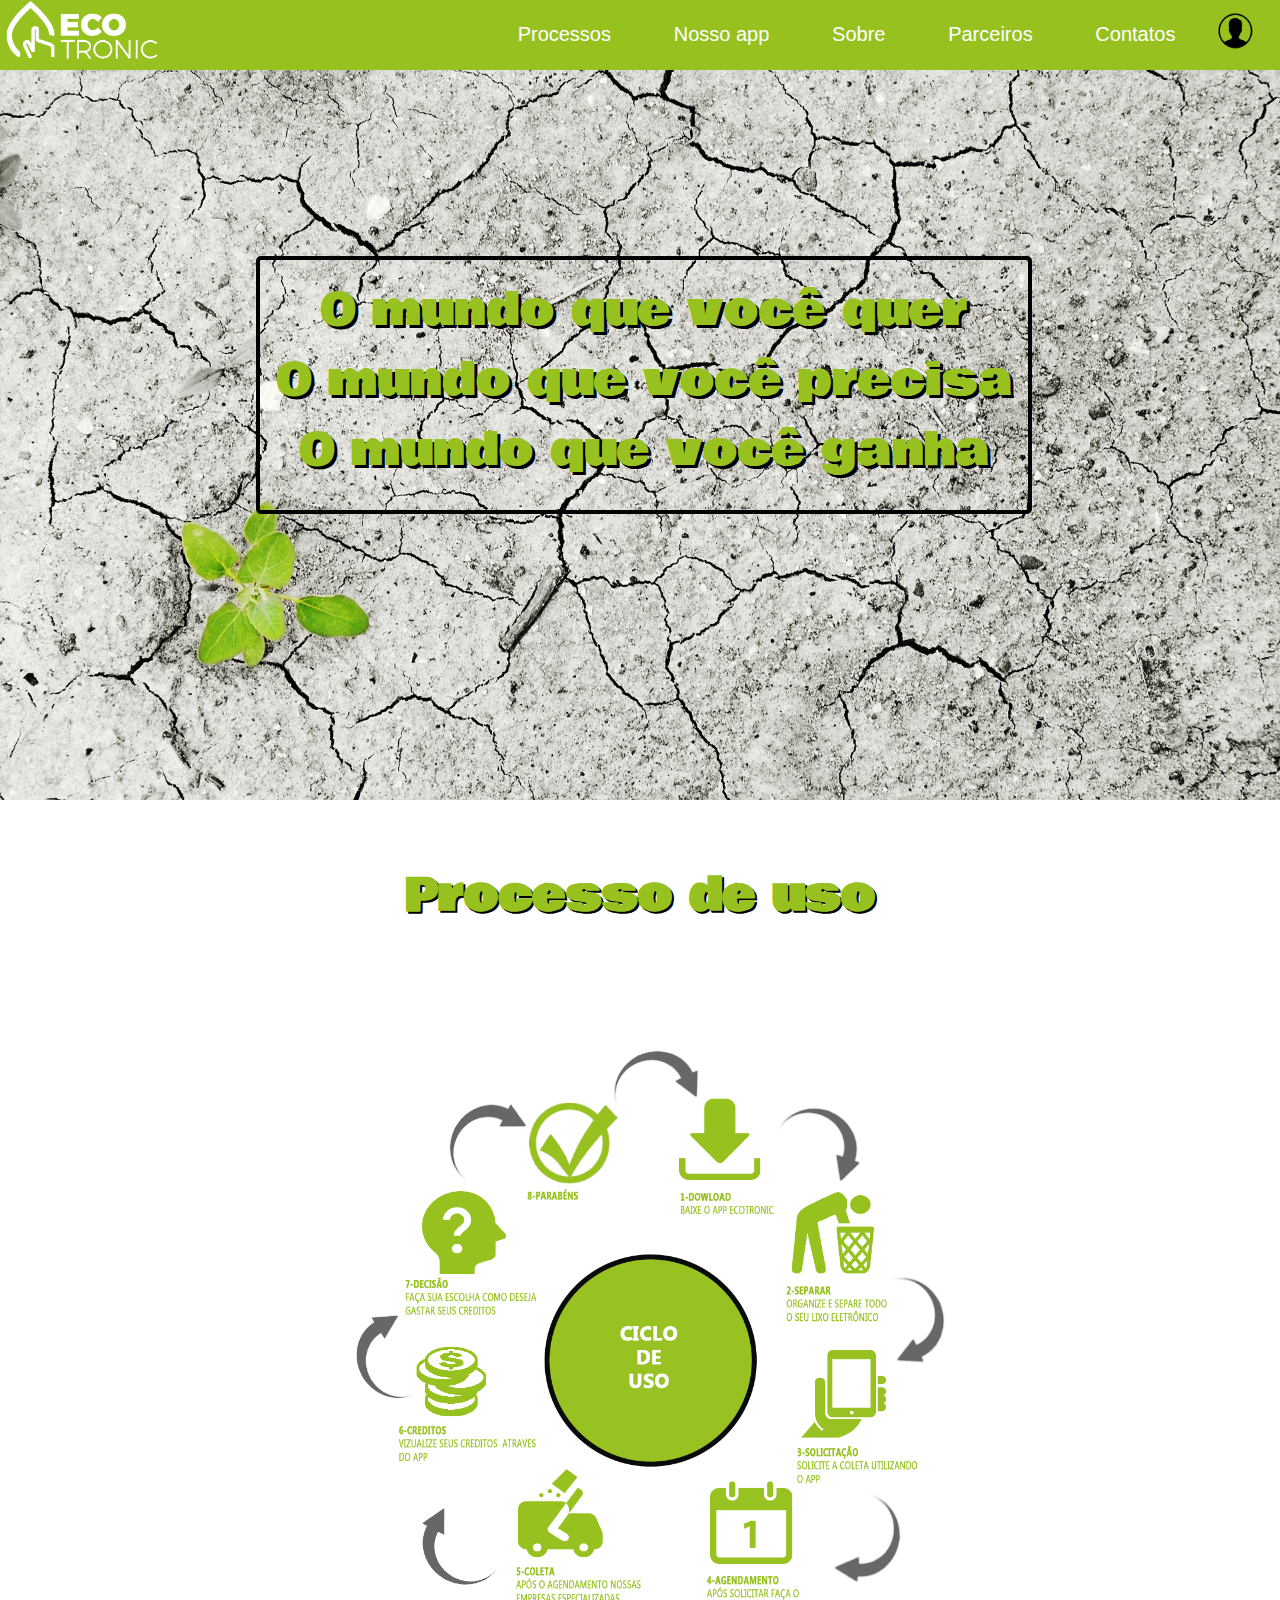
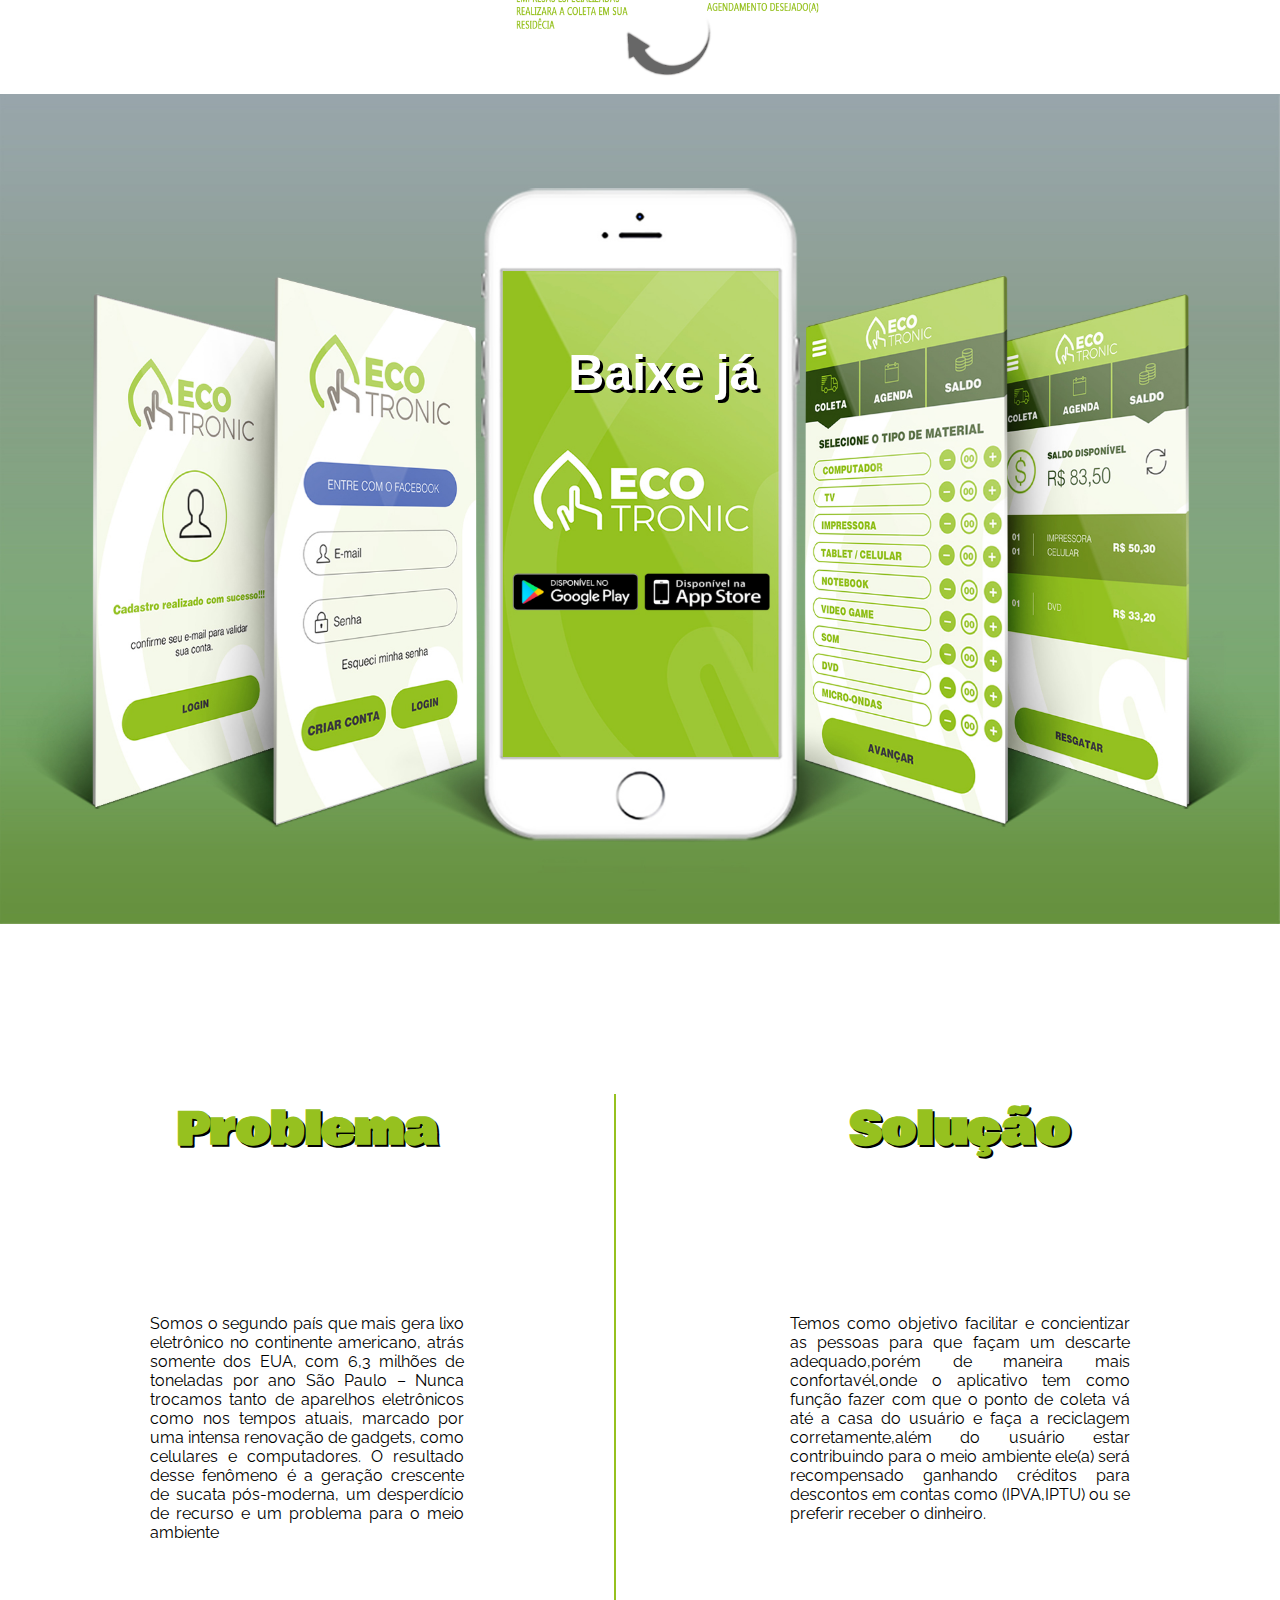
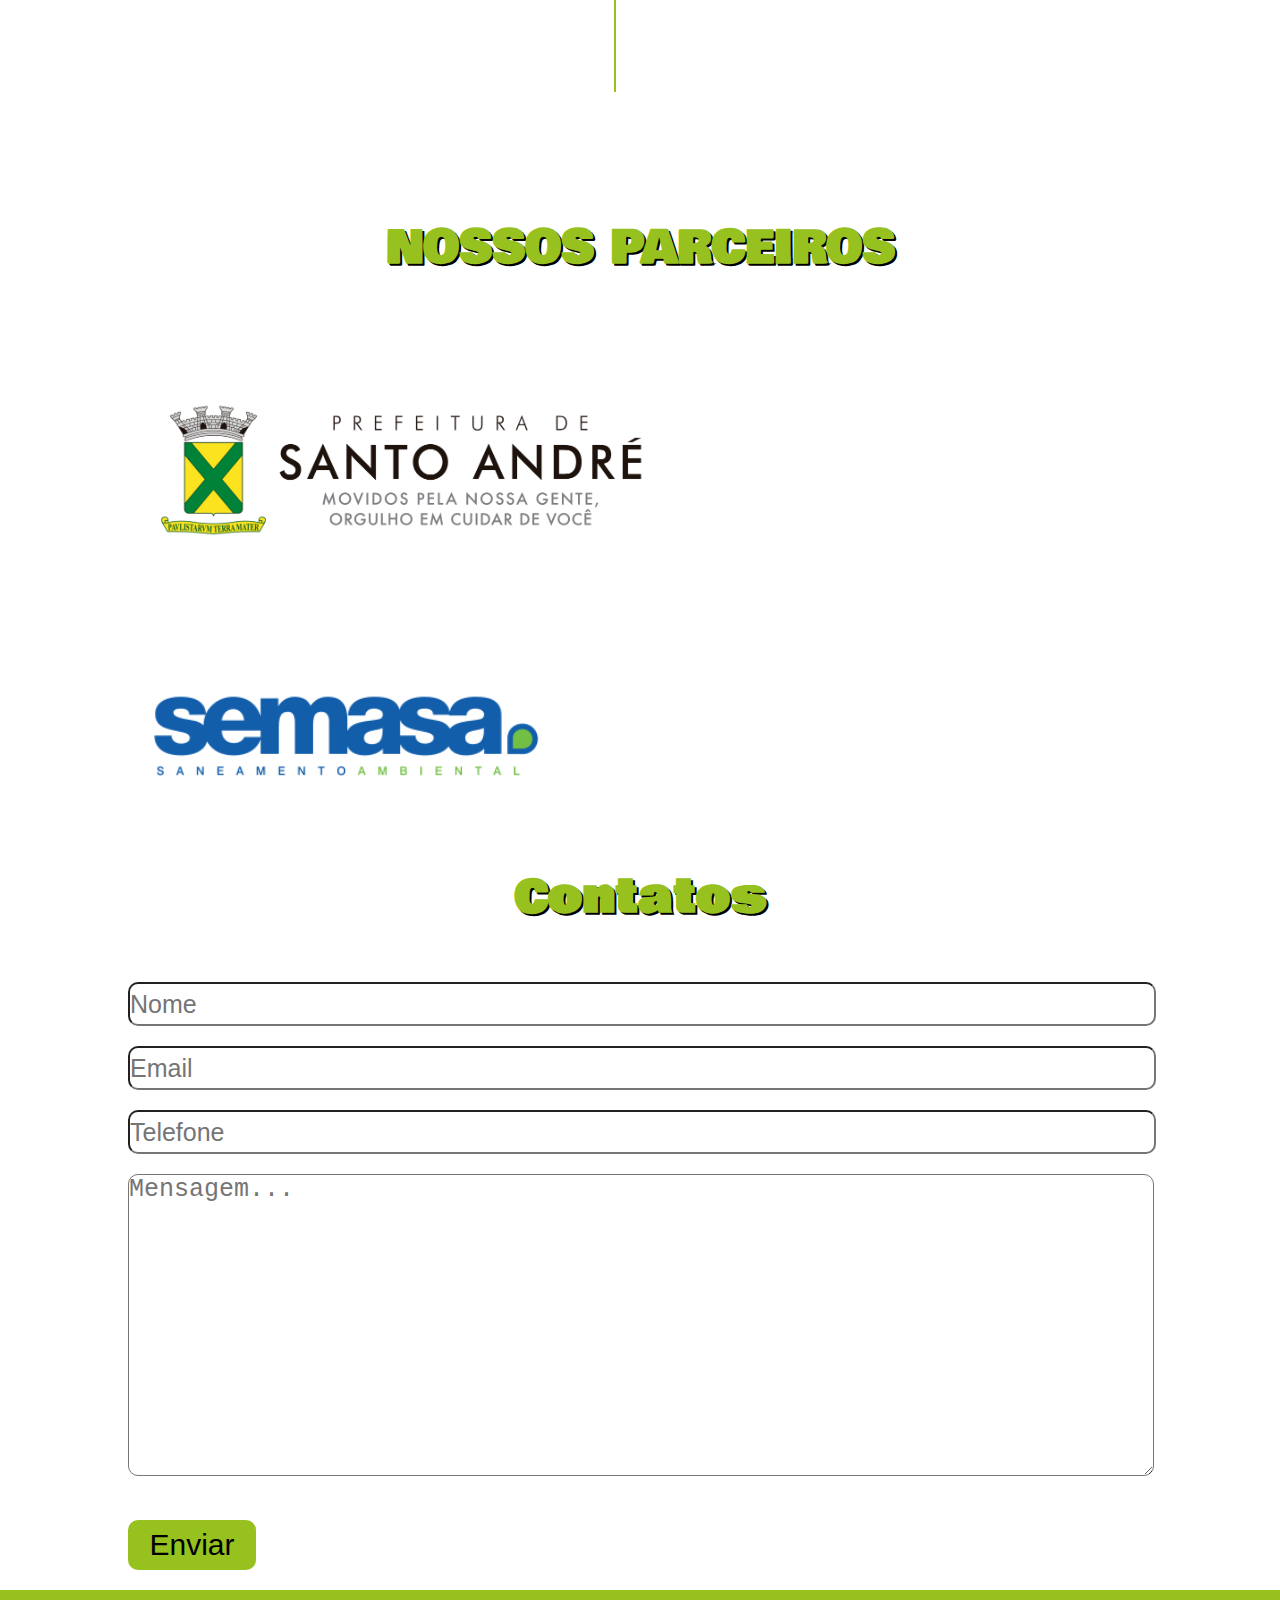
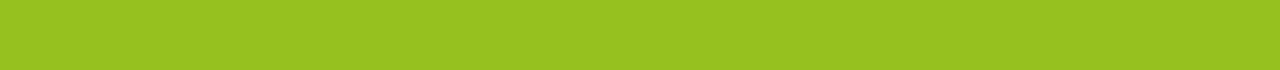
<file: ecoTronic/index.html>
<!doctype html>

<html lang = "pt-br">

    <head>
        <title>Eco Tronic</title>
        <meta charset = "utf-8">
        <link rel ="stylesheet" type="text/css" href="css/style.css">
        <script type="text/jscript" src="js/jquery.js"></script>
        <script type="text/jscript" src="js/efeitos.js"></script>
    </head>
    <body>
        <section class = "menu">
            <ul>
                <a href = "#inicio" class = "scroll"><img src="img/logo.png" class="logo"></a>
                <section class="redes">
                    <img src="img/user-male-circle-filled.png" class="aparece-login">
                    <section class = "login">
                        <input type="text" placeholder="Login:"><br>
                        <input type="text" placeholder="Senha:">
                        <button><a href="dash.html">Entrar</a></button>
                        <button class = "cad">Cadastre-se</button>
                        <section class = "logar-com">
                            <img src ="img/g_icon-icons.com_66684.png">
                            <img src ="img/facebook.png">
                        </section>
                    </section>
                </section>
                <section class = "cadastrar">
                    <input type="text" placeholder="Nome:"><br>
                    <input type="text" placeholder="CPf:"><br>
                    <input type="text" placeholder="Senha:"><br>
                    <input type="text" placeholder="Confirmar senha:">
                    <button onclick = "alert('Cadastrado com sucessso')" class = "entar">Cadastre-se</button>
                </section>
                <a href = "#contatos" class= "scroll"><li>Contatos</li></a>
                <a href = "#parceiros" class= "scroll"><li>Parceiros</li></a>
                <a href = "#sobre" class= "scroll"><li>Sobre</li></a>
                <a href = "#app" class= "scroll"><li>Nosso app</li></a>
                <a href = "#processos" class= "scroll"><li>Processos</li></a>
            </ul>
        </section>
        <section class = "fundo" id = "inicio">
            <label class= "titulo">
                <p>
                    O mundo que você quer<br>O mundo que você precisa<br>O mundo que você ganha
                </p> 
            </label>
           
            <img src="img/climate-change-1325882_1920.jpg" class = "imagem_fundo">
        </section>
        <section class = "separacao"></section>
        <section class = "processos" id="processos">
            <h2 class = "titulo-texto">Processo de uso</h2>
            <img src="img/infrografico.png">
        </section>
        <section class = "propaganda" id = "app">
            <h3 class = "baixe">Baixe já</h3>
            <img src="img/Principal.jpg" class="fundo">
            
        </section>
        <section class="problema-solucao" id = "sobre">
            <section class= "divisoria"></section>
            <section class="problema">
                <h2>Problema</h2>
                <p>
                    Somos o segundo país que mais gera lixo eletrônico no continente americano, atrás somente dos EUA, com 6,3 milhões de toneladas por ano São Paulo – Nunca trocamos tanto de aparelhos eletrônicos como nos tempos atuais, marcado por uma intensa renovação de gadgets, como celulares e computadores. O resultado desse fenômeno é a geração crescente de sucata pós-moderna, um desperdício de recurso e um problema para o meio ambiente
                </p>
            </section>
            <section class="solucao">
                <h2>Solução</h2>
                <p>
                    Temos como objetivo facilitar e concientizar as pessoas para que façam um descarte adequado,porém de maneira mais confortavél,onde o aplicativo tem como função fazer com que o ponto de coleta vá até a casa do usuário e faça a reciclagem corretamente,além  do usuário estar contribuindo para o meio ambiente ele(a) será recompensado ganhando créditos para descontos em contas como (IPVA,IPTU) ou se preferir receber o dinheiro.
                </p>
            </section>
        </section>
        <br>
        <section class ="parceiros" id = "parceiros">
            <section class= "divisoria"></section>
            <h2>NOSSOS PARCEIROS</h2>
            <img src="img/portalsantoandre.png">
            <img src="img/semasa.png">
        </section>
        <button class="cadastrar">SEJA UM PARCEIRO</button>
        <section class="contatos" id= "contatos">
            <h2>Contatos</h2>
            <input type="text" placeholder="Nome">
            <input type="text" placeholder="Email">
            <input type="text" placeholder="Telefone">
            
            
            <textarea rows="4" cols="50" placeholder="Mensagem..." class="mensagem"></textarea>
            <br>
            <button>Enviar</button>
        </section>
        <footer>
        
        </footer>
    </body>
</html>
</file>
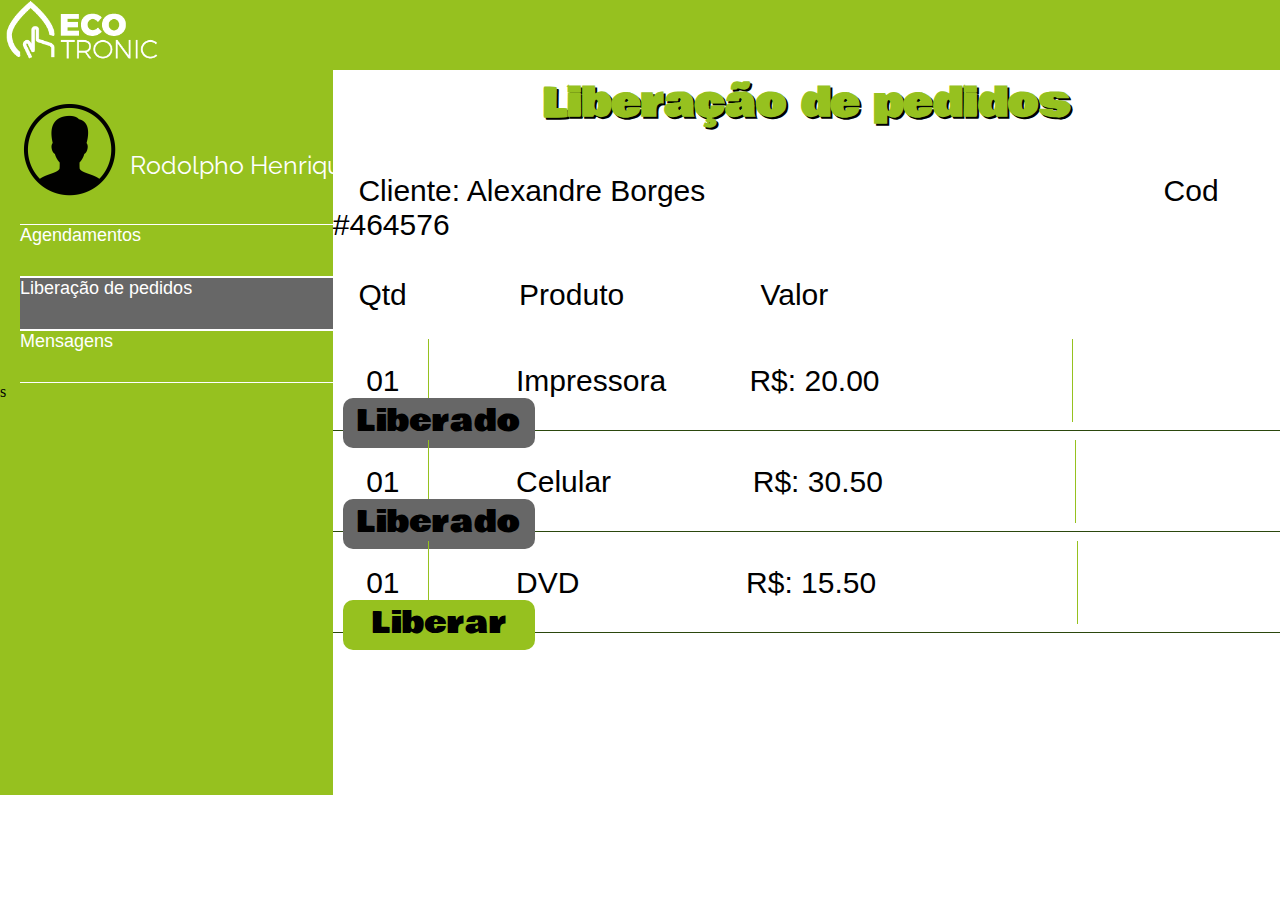
<file: ecoTronic/dash.html>
<!doctype html>

<html lang = "pt-br">

    <head>
        <title>Eco Tronic</title>
        <meta charset = "utf-8">
        <link rel ="stylesheet" type="text/css" href="css/style.css">
        <script type="text/jscript" src="js/jquery.js"></script>
        <script type="text/jscript" src="js/efeitos.js"></script>
    </head>
    <body>
        <section class = "menu" id = "menu_mudar">
            <ul>
                <a href = "index.html" ><img src="img/logo.png" class="logo"></a>
               
            </ul>
        </section>
        <section class="dashboard">
            
            <img src="img/user-male-circle-filled.png" class = "user">
            <label class= "nome-user">Rodolpho Henrique</label>
            <ul class = "itens">
                <li>Agendamentos</li>
                <li class = "liberacao">Liberação de pedidos</li>
                <li>Mensagens</li>
            </ul>s
        </section>
        <br>
        <br>
        <br>
        <br>
        <h2 class = "pedidos-dash">Liberação de pedidos</h2>
        <label class="cliente">Cliente: Alexandre Borges </label> <label class="cliente" id = "cliente">Cod #464576</label>
        <br>
        <br>
        <br>
        <label class="cliente">Qtd</label>
        <label class="cliente" id="prod">&nbsp;Produto</label>
        <label class="cliente" id="rs-prod">&nbsp;&nbsp;Valor</label>
        <br><br>
        
        <section class ="aparelhos">
            
            <label class = "indice">
                <br>
                   &nbsp;&nbsp;&nbsp;&nbsp;01
            </label>
            <label class = "produto">
                Impressora &nbsp;&nbsp;&nbsp;&nbsp;&nbsp;&nbsp;&nbsp;&nbsp;&nbsp;R$: 20.00
            </label>
            <label class = "preco"> <button class="libera">Liberado</button></label>
        </section>
        <section class ="aparelhos">
            <label class = "indice">
                <br>
                   &nbsp;&nbsp;&nbsp;&nbsp;01
            </label>
            <label class = "produto">
                Celular&nbsp;&nbsp;&nbsp;&nbsp;&nbsp;&nbsp;&nbsp;&nbsp;&nbsp;&nbsp;&nbsp;&nbsp;&nbsp;&nbsp;&nbsp;&nbsp;&nbsp;R$: 30.50
            </label>
            <label class = "preco"><button class="libera">Liberado</button></label>
        </section>
        <section class ="aparelhos">
            <label class = "indice">
                <br>
                   &nbsp;&nbsp;&nbsp;&nbsp;01
            </label>
            <label class = "produto">
                DVD&nbsp;&nbsp;&nbsp;&nbsp;&nbsp;&nbsp;&nbsp;&nbsp;&nbsp;&nbsp;&nbsp;&nbsp;&nbsp;&nbsp;&nbsp;&nbsp;&nbsp;&nbsp;&nbsp;&nbsp;R$: 15.50&nbsp;
            </label>
            <label class = "preco"><button class="libera" id = "liberar">Liberar</button></label>
        </section>
        
        
    </body>
</html>
</file>
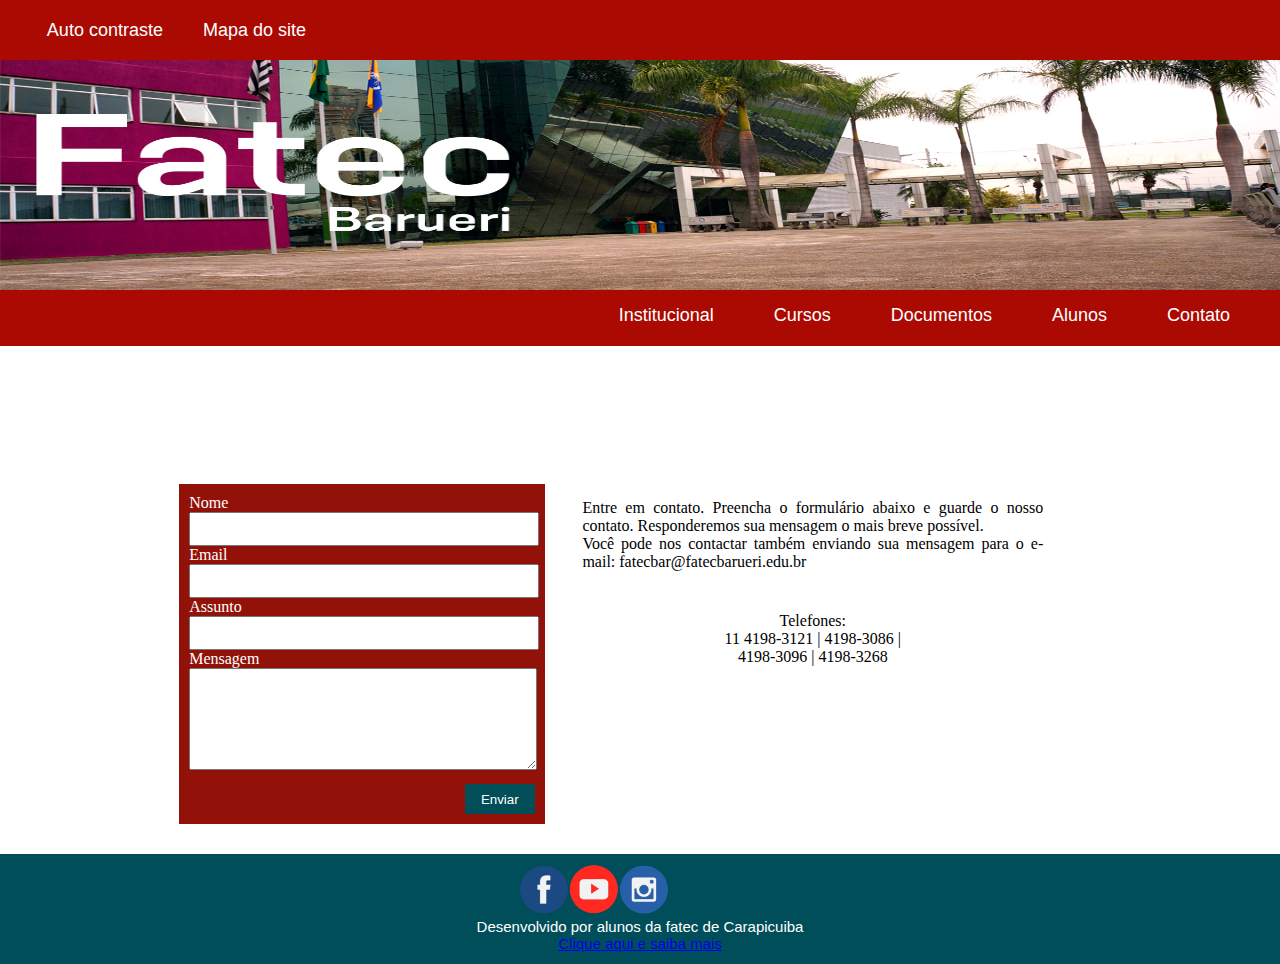
<file: projeto5/paginas/contato.html>
<!DOCTYPE html>
<html lang = "pt-br">
	<head>
		<meta charset="UTF-8">
	<title>Contato</title>
	<link rel=icon href=../favicon.png sizes="16x16" type="image/png">
	<link rel="stylesheet" href="../css/flexslider.css" type="text/css">
	<link rel="stylesheet" type="text/css" href="../css/style.css">
	<link rel="stylesheet" type="text/css" href="../css/contato.css">
	<script src="../js/jquery.js"></script>
	  <meta name="author" content="Alessandra Nastassja">
	<meta name="viewport" content="width=device-width, user-scalable=no, initial-scale=1.0, maximum-scale=1.0, minimum-scale=1.0">
	<script src="../js/jquery.flexslider.js"></script>
	<script type="text/javascript" src="../js/efeitos.js"></script>
	<script type="text/javascript" >
		  $(window).load(function() {
		    $('.flexslider').flexslider({
		    	touch: true,
		    	pauseOnAction: false,
		    	pauseOnHover: false,
		    });
		  });
	</script>
	</head>
	<body>
		<header>
			<nav class = "menu">
				<img src="../icones/menu_bar.png" class = "menu_resp" alt = "menu para dispositivos moveis">
				
				<h1><a href="../index.php" accesskey="i"><img src="../icones/logo.png" class = "logo" alt = "Logo da fatec barueri"></a></h1>

				<ul class="aparece_menu">
					<li class = "aparece_sub_menu_acess">
						<ul class ="sub_menu_acess">
							<li class="contraste">Auto contraste</li>
							<li><a href = "mapaSite.html">Mapa do site</a></li>
						</ul>
						<a href="../index.php"><img src="../imagens/menu img.jpg" alt="" class = "fatec"></a>
					</li>
					<section class = "menu_principal">
						<li class = "aparece_sub_menu_instituto">Institucional <p>&#9660;</p>
							<ul class ="sub_menu_instituto">
								<li><a href="https://siga.cps.sp.gov.br/fatec/login.aspx" target="blank"> Acesso dos docentes</a></li>
								<li><a href="http://www.biblioceeteps.com.br/" target="blank"> Biblioteca</a></li>
								<li><a href="galeria.html">Fotos</a> </li>
								<li><a href="historia.html">História</a> </li>
								<li><a href="secretaria.html">Secretária</a></li>
								<li><a href="https://www.vestibularfatec.com.br/home/" target="blank"> Vestibular</a></li>
							</ul>
						</li>
						<li class = "aparece_sub_menu_cursos" accesskey="c">Cursos <p>&#9660;</p>
							<ul class ="sub_menu_cursos">
								<li><a href = "cursos/comercio_exterior.html">Comercio exterior</a></li>
								<li><a href = "cursos/gestao_empresarial.html">Gestão empresarial</a></li>
								<li><a href = "cursos/gestao_ti.html">Gestão de TI</a></li>
								<li><a href = "cursos/logistica.html">Logistica</a></li>
								<li><a href = "cursos/transporte_terrestre.html">Trasporte terrestre</a></li>
								<li><a href = "cursos/eventos.html">Eventos</a></li>
							</ul>
						</li>
						<li class = "aparece_sub_menu_documentos"><a href="documentos.html"> Documentos </a><p>&#9660;</p></li>
						<li class = "aparece_sub_menu_alunos">Alunos <p>&#9660;</p>
							<ul class ="sub_menu_cursos_alunos">
								<li><a href="http://www.moodle.cpscetec.com.br/salavirtual/" target="blank"> Acesso a sala de  </br>aula EAD </a></li>
								<li><a href="https://siga.cps.sp.gov.br/aluno/login.aspx" target="blank">Siga</a></li>
							</ul>
						</li>
						<li class = "aparece_sub_menu_contatos"><a href="contato.html">Contato </a><p>&#9660;</p>
						</li>
					</section>
				</ul>
				
			</nav>
		</header>
		<main>
			<div class="content">
				<div class="content-text">
					<p>Entre em contato. Preencha o formulário abaixo e guarde o nosso contato. Responderemos sua mensagem o mais breve possível.<br>Você pode nos contactar também enviando sua mensagem para o e-mail: fatecbar@fatecbarueri.edu.br</p>
				</div>
				<div class="content-form">
					<label>Nome</label>
					<input type="text" name="">
					<label>Email</label>
					<input type="email" name="">
					<label>Assunto</label>
					<input type="text" name="">
					<label>Mensagem</label>
					<textarea></textarea>
					<input type="button" value="Enviar">
				</div>
				<div class="content-fones"><br>
					<p>Telefones: <br> 11 4198-3121 | 4198-3086 | <br> 4198-3096 | 4198-3268</p>
				</div>
			</div>
		</main>
		<div class="clear"></div>
		<footer>
			<ul class = "icone_redes">
				<li><a href="https://www.facebook.com/fatecbaruerioficial/" target="blank"><img src="../icones/face.png"></a></li>
				<li><a href="https://www.youtube.com/user/fatecbar" target="blank"><img src="../icones/youtube.png"></a></li>
				<li><a href="https://www.instagram.com/explore/locations/1029630361/" target="blank"><img src="../icones/instra.png"></a></li>
			</ul>
			<p>Desenvolvido por alunos da fatec de Carapicuiba
			<br>
			<a href="desenvolvedores.html">Clique aqui e saiba mais</a>

			</p>
		</footer>
	</body>
</html>
</file>
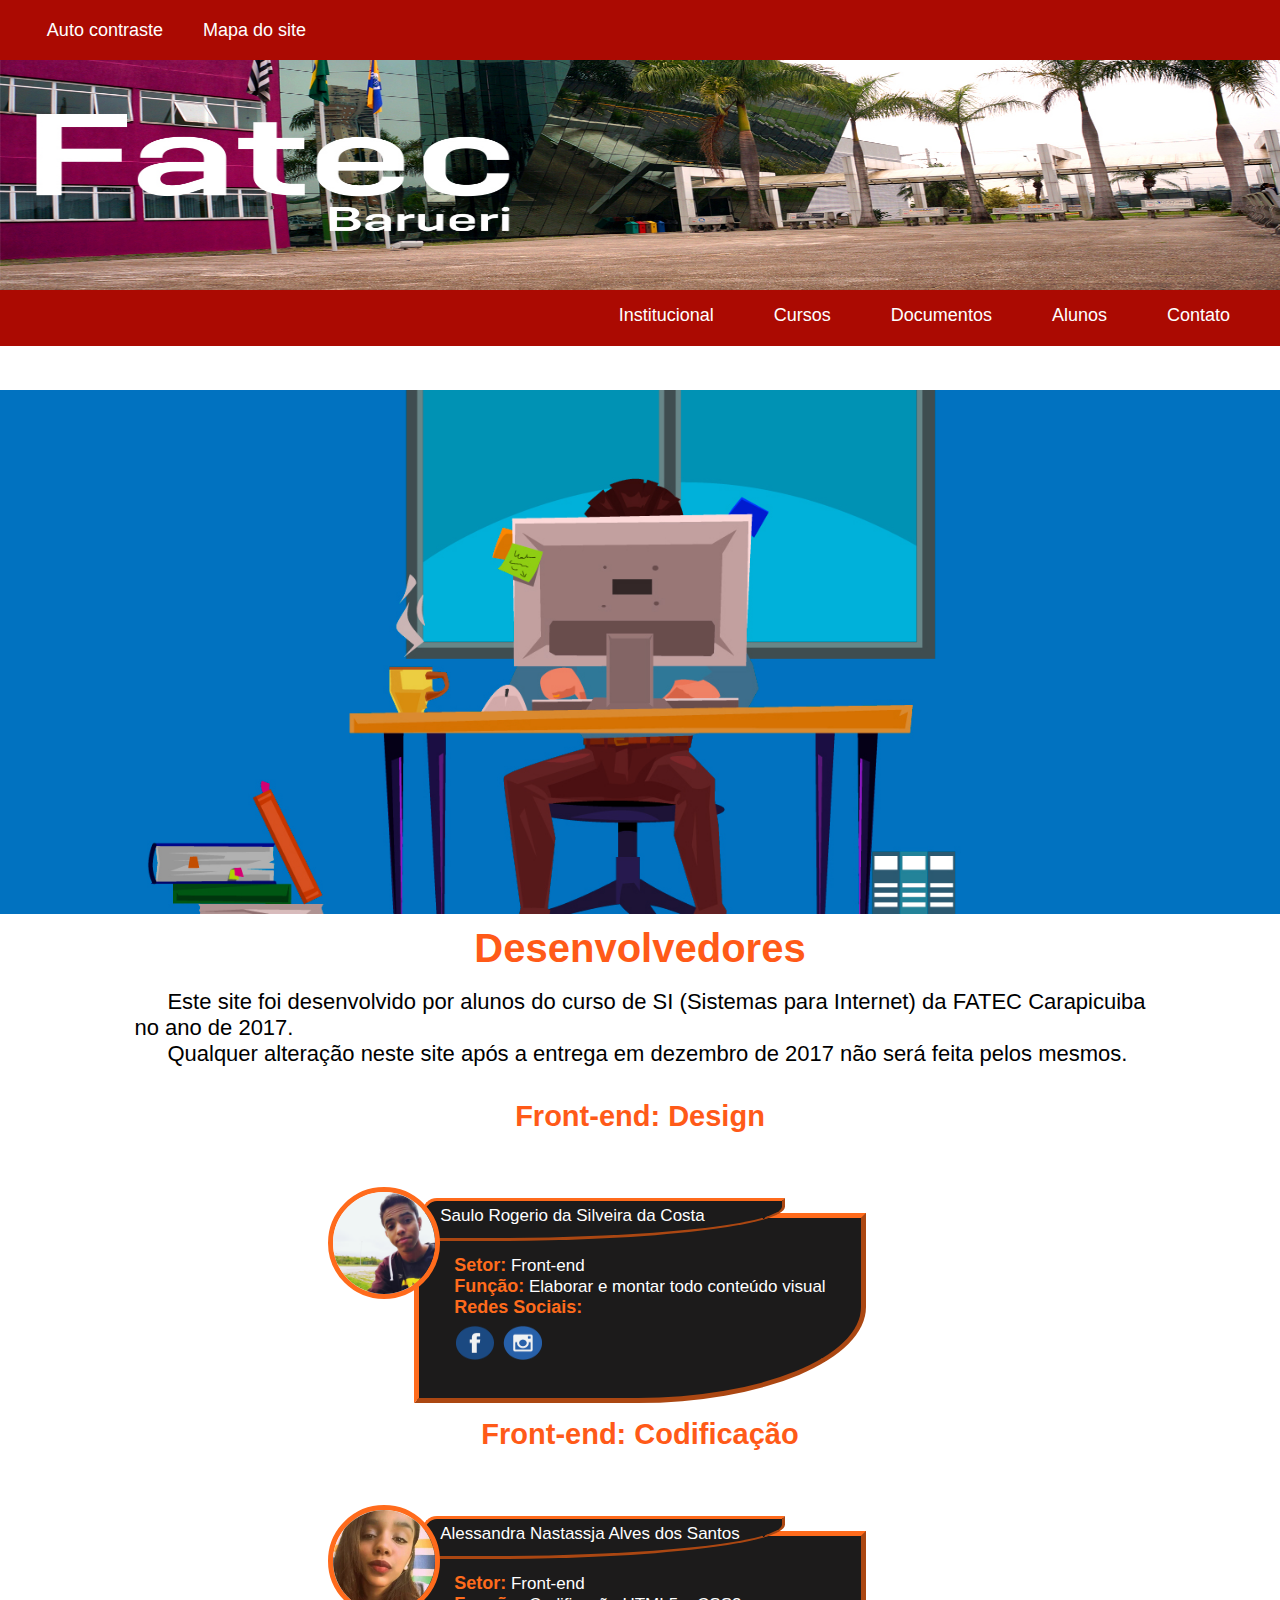
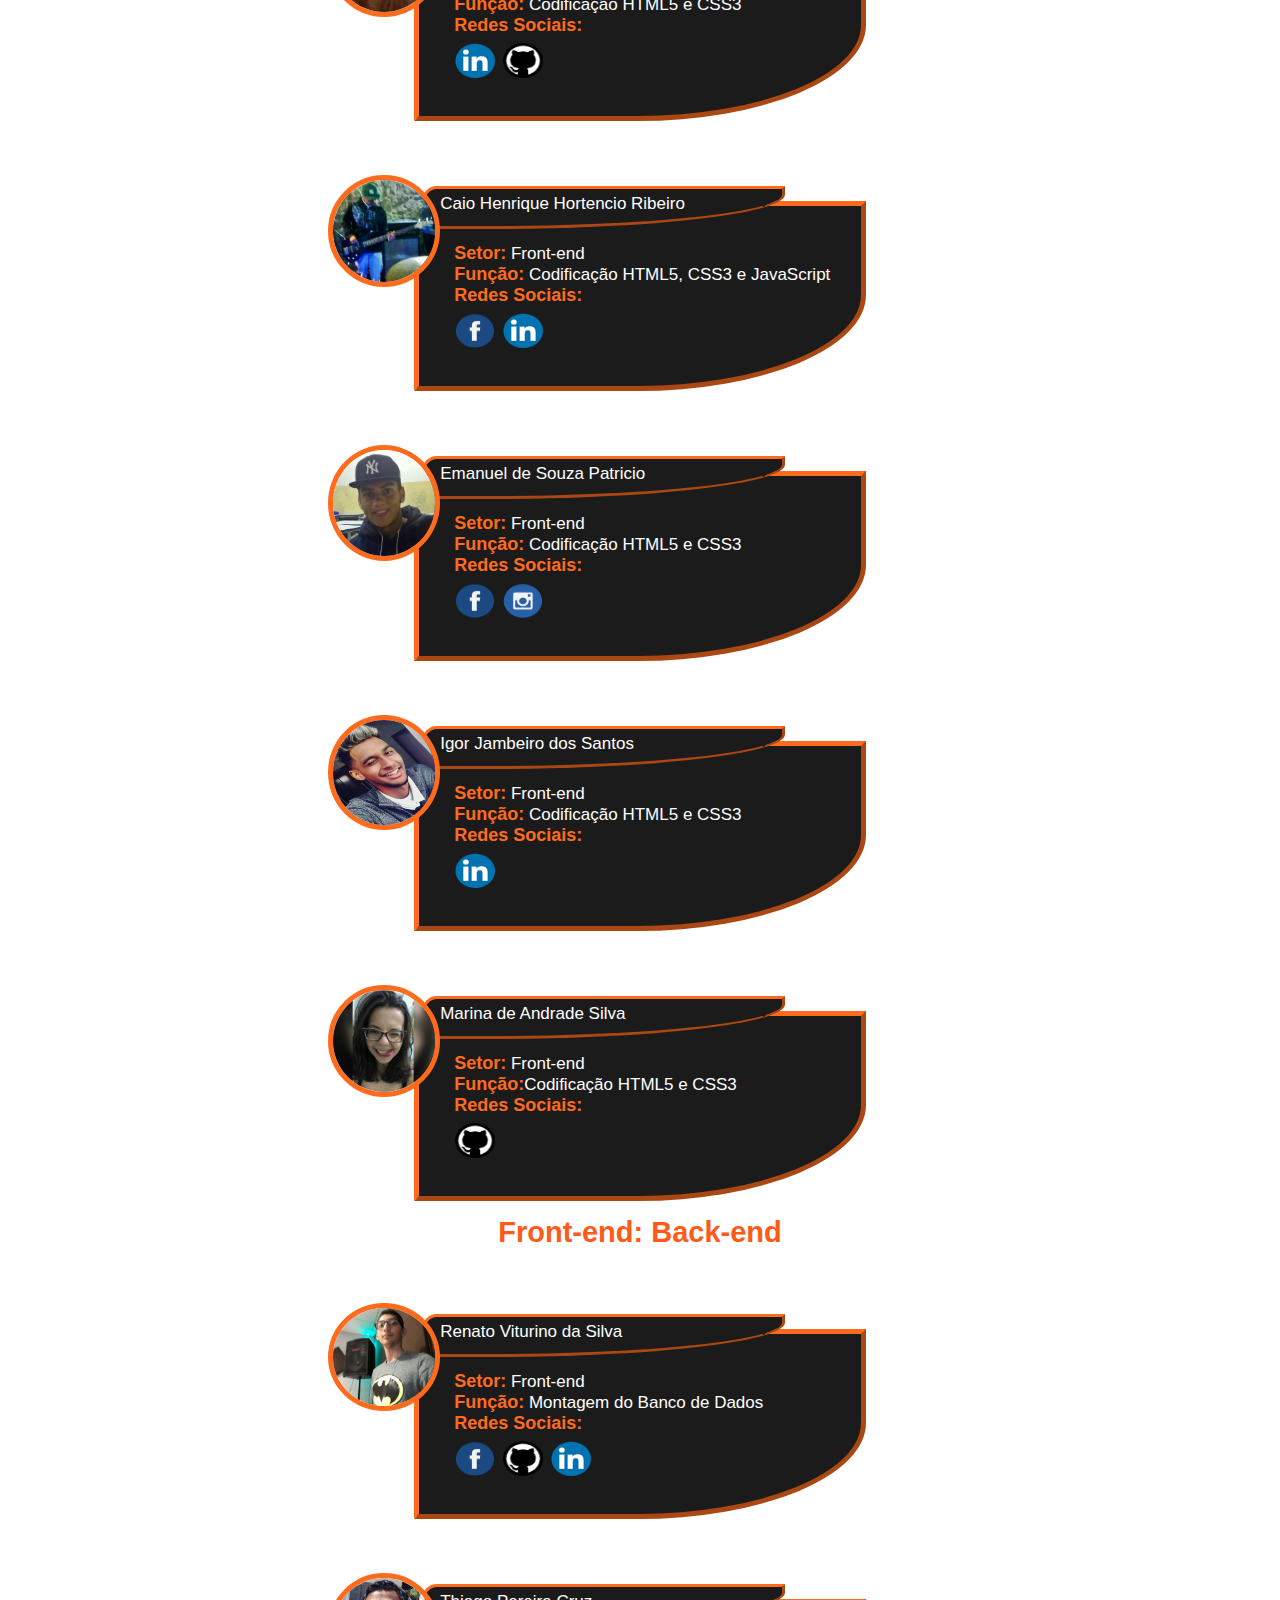
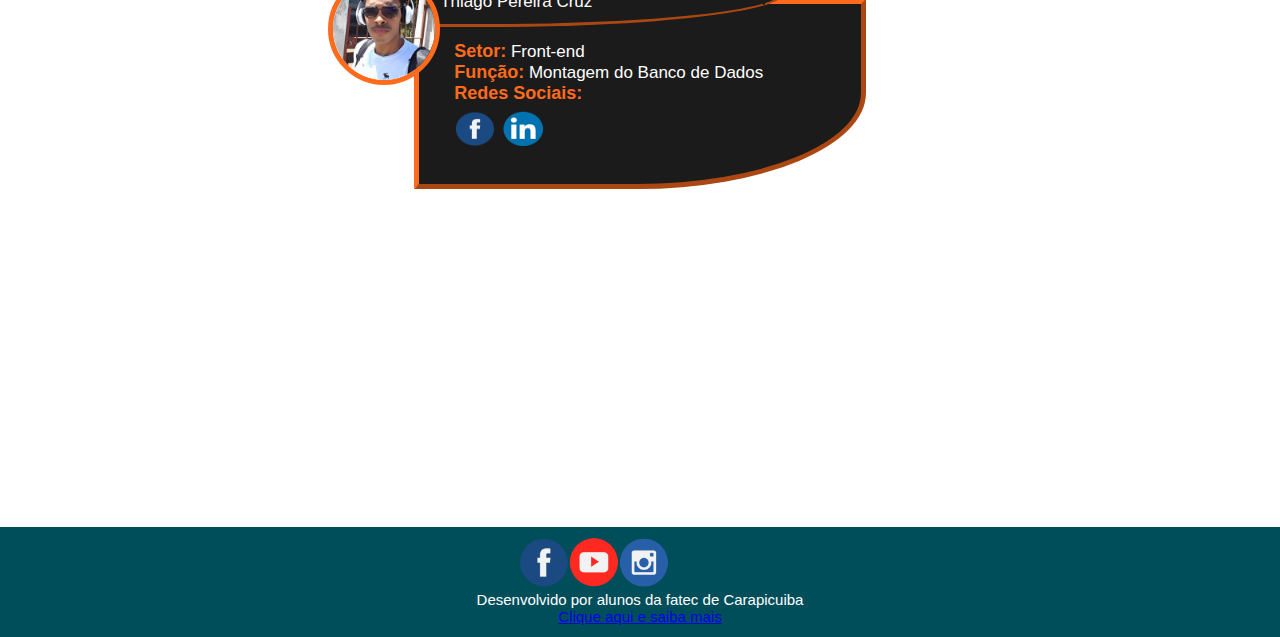
<file: projeto5/paginas/desenvolvedores.html>
<!DOCTYPE html>
<html lang = "pt-br">
	<head>
		<meta charset="UTF-8">
	<title>Sobre</title>
    <link rel=icon href=../favicon.png sizes="16x16" type="image/png">
	<link rel="stylesheet" href="../css/desenvolvedores.css" type="text/css">
    <link rel="stylesheet" type="text/css" href="../css/style.css">
	<script src="../js/jquery.js"></script>
	<meta name="viewport" content="width=device-width, user-scalable=no, initial-scale=1.0, maximum-scale=1.0, minimum-scale=1.0">
	<script type="text/javascript" src="../js/efeitos.js"></script>
	
	</head>
	<body>
		<header>
            <nav class = "menu">
                <img src="../icones/menu_bar.png" class = "menu_resp" alt = "menu para dispositivos moveis">
                
                <h1><a href="../index.php" accesskey="i"><img src="../icones/logo.png" class = "logo" alt = "Logo da fatec barueri"></a></h1>

                <ul class="aparece_menu">
                    <li class = "aparece_sub_menu_acess">
                        <ul class ="sub_menu_acess">
                            <li class="contraste">Auto contraste</li>
                            <li><a href = "mapaSite.html">Mapa do site</a></li>
                        </ul>
                        <a href="../index.php"><img src="../imagens/menu img.jpg" alt="" class = "fatec"></a>
                    </li>
                    <section class = "menu_principal">
                        <li class = "aparece_sub_menu_instituto">Institucional <p>&#9660;</p>
                            <ul class ="sub_menu_instituto">
                                <li><a href="https://siga.cps.sp.gov.br/fatec/login.aspx" target="blank"> Acesso dos docentes</a></li>
                                <li><a href="http://www.biblioceeteps.com.br/" target="blank"> Biblioteca</a></li>
                                <li><a href="galeria.html">Fotos</a> </li>
                                <li><a href="historia.html">História</a> </li>
                                <li><a href="secretaria.html">Secretária</a></li>
                                <li><a href="https://www.vestibularfatec.com.br/home/" target="blank"> Vestibular</a></li>
                            </ul>
                        </li>
                        <li class = "aparece_sub_menu_cursos" accesskey="c">Cursos <p>&#9660;</p>
                            <ul class ="sub_menu_cursos">
                                <li><a href = "cursos/comercio_exterior.html">Comercio exterior</a></li>
                                <li><a href = "cursos/gestao_empresarial.html">Gestão empresarial</a></li>
                                <li><a href = "cursos/gestao_ti.html">Gestão de TI</a></li>
                                <li><a href = "cursos/logistica.html">Logistica</a></li>
                                <li><a href = "cursos/transporte_terrestre.html">Trasporte terrestre</a></li>
                                <li><a href = "cursos/eventos.html">Eventos</a></li>
                            </ul>
                        </li>
                        <li class = "aparece_sub_menu_documentos"><a href="documentos.html"> Documentos </a><p>&#9660;</p></li>
                        <li class = "aparece_sub_menu_alunos">Alunos <p>&#9660;</p>
                            <ul class ="sub_menu_cursos_alunos">
                                <li><a href="http://www.moodle.cpscetec.com.br/salavirtual/" target="blank"> Acesso a sala de  </br>aula EAD </a></li>
                                <li><a href="https://siga.cps.sp.gov.br/aluno/login.aspx" target="blank">Siga</a></li>
                            </ul>
                        </li>
                        <li class = "aparece_sub_menu_contatos"><a href="contato.html">Contato </a><p>&#9660;</p>
                        </li>
                    </section>
                </ul>
                
            </nav>
        </header>
        <img src="../imagens/banner_desenvolvedor.jpg" id="banner" alt="banner" />
        <article>            
            <h1> Desenvolvedores </h1><br />
            <p class="descricao-desenv">Este site foi desenvolvido por alunos do curso de SI (Sistemas para Internet) da FATEC Carapicuiba no ano de 2017.</p>
            <p class="descricao-desenv">Qualquer alteração neste site após a entrega em dezembro de 2017 não será feita pelos mesmos.</p><br />
            <h2> Front-end: Design </h2>
                <section class="caixa-desenvolvedores">
                    <img class="foto-perfil" src="../imagens/saulo.png" alt="Design Saulo">
                    <section class="sub-caixa">
                        <section class="bloco-info">
                            <section class="caixa-nome">
                                <h3 class="nome">Nome:</h3> <span class="info">Saulo Rogerio da Silveira da Costa</span><br />
                            </section>
                            <h3>Setor:</h3><span class="info"> Front-end </span><br />
                            <h3>Função:</h3><span class="info"> Elaborar e montar todo conteúdo visual</span><br />
                            <h3>Redes Sociais:</h3><br />
                            <a href="#" target="blank"><img src="../icones/facebook.png" class="redes-socias"  alt="icone-facebook"></a>
                            <a href="#" target="blank"><img src="../icones/instagram.png" class="redes-socias" alt="icone-instagram"></a>
                        </section>
                    </section>
                </section>
                <h2> Front-end: Codificação </h2>
                <section class="caixa-desenvolvedores">
                    <img class="foto-perfil" src="../imagens/alessandra.jpeg" alt="Desenvolvedora-Alessandra">
                    <section class="sub-caixa">
                        <section class="bloco-info">
                            <section class="caixa-nome">
                                <h3 class="nome">Nome:</h3> <span class="info">Alessandra Nastassja Alves dos Santos</span><br />
                            </section>
                            <h3>Setor:</h3><span class="info"> Front-end </span><br />
                            <h3>Função:</h3><span class="info"> Codificação HTML5 e CSS3 </span><br />
                            <h3>Redes Sociais:</h3><br />
                            <a href="https://www.linkedin.com/in/alessandra-nastassja" target="blank"><img src="../icones/linkedin.png" alt="linkedin-icone" class="redes-socias" ></a>
                            <a href="https://github.com/Alessandra-Nastassja" target="blank"><img src="../icones/git.png" alt="github-icone" class="redes-socias" ></a>
                        </section>
                    </section>
                </section>
                <section class="caixa-desenvolvedores">
                    <img class="foto-perfil" src="../imagens/caio.png" alt="Desenvolvedor-Caio">
                    <section class="sub-caixa">
                        <section class="bloco-info">
                            <section class="caixa-nome">
                                <h3 class="nome">Nome:</h3> <span class="info"> Caio Henrique Hortencio Ribeiro </span><br />
                            </section>
                            <h3>Setor:</h3><span class="info"> Front-end </span><br />
                            <h3>Função:</h3><span class="info"> Codificação HTML5, CSS3 e JavaScript</span><br />
                            <h3>Redes Sociais:</h3><br />
                            <a href="https://www.facebook.com/caio.chavinho?ref=bookmarks" target="blank"><img src="../icones/facebook.png" alt="facebook-icone" class="redes-socias" ></a>
                            <a href="#" target="blank"><img src="../icones/linkedin.png" alt="linkedin-icone" class="redes-socias"></a>
                        </section>
                    </section>
                </section>
                <section class="caixa-desenvolvedores">
                    <img class="foto-perfil" src="../imagens/emanuel.jpeg" alt="Desenvolvedor-Emanuel">
                    <section class="sub-caixa">
                        <section class="bloco-info">
                            <section class="caixa-nome">
                                <h3 class="nome">Nome:</h3> <span class="info">Emanuel de Souza Patricio</span><br />
                            </section>
                            <h3>Setor:</h3><span class="info"> Front-end </span><br />
                            <h3>Função:</h3><span class="info">  Codificação HTML5 e CSS3 </span><br />
                            <h3>Redes Sociais:</h3><br />
                            <a href="https://www.facebook.com/emanuel.souza.1291" target="blank"><img src="../icones/facebook.png" class="redes-socias" alt="facebook-icon"></a>
                            <a href="https://www.instagram.com/emanuel_souzap/" target="blank"><img src="../icones/instagram.png" class="redes-socias" alt="instagram-icon"></a>
                        </section>
                    </section>
                 </section>
                 <section class="caixa-desenvolvedores">
                    <img class="foto-perfil" src="../imagens/igor.png" alt="Desenvolvedor-Igor">
                    <section class="sub-caixa">
                        <section class="bloco-info">
                            <section class="caixa-nome">
                                <h3 class="nome">Nome:</h3> <span class="info">Igor Jambeiro dos Santos</span><br />
                            </section>
                            <h3>Setor:</h3><span class="info"> Front-end </span><br />
                            <h3>Função:</h3><span class="info">  Codificação HTML5 e CSS3 </span><br />
                            <h3>Redes Sociais:</h3><br />
                            <a href="https://www.linkedin.com/in/igor-jambeiro-dos-santos-274059145/" target="blank"><img src="../icones/linkedin.png" alt="linkedin-icone" class="redes-socias"></a>
                        </section>
                    </section>
                </section>
                <section class="caixa-desenvolvedores">
                    <img class="foto-perfil" src="../imagens/marina.png" alt="Desenvolvedora-Marina">
                    <section class="sub-caixa">
                        <section class="bloco-info">
                            <section class="caixa-nome">
                                <h3 class="nome">Nome:</h3> <span class="info">Marina de Andrade Silva </span><br />
                            </section>
                            <h3>Setor:</h3><span class="info"> Front-end </span><br />
                            <h3>Função:</h3><span class="info">Codificação HTML5 e CSS3 </span><br />
                            <h3>Redes Sociais:</h3><br />
                            <a href="http://linkedin.com/in/marina-de-andrade-silva-3b3aaa146" target="blank"><img src="../icones/git.png" class="redes-socias" alt="git-icone"></a>
                        </section>
                    </section>
                </section>
                <h2> Front-end: Back-end </h2>
                <section class="caixa-desenvolvedores">
                    <img class="foto-perfil" src="../imagens/renato.png" alt="BackEnd-Renato">
                    <section class="sub-caixa">
                        <section class="bloco-info">
                            <section class="caixa-nome">
                                <h3 class="nome">Nome:</h3> <span class="info">Renato Viturino da Silva</span><br />
                            </section>
                            <h3>Setor:</h3><span class="info"> Front-end </span><br />
                            <h3>Função:</h3><span class="info"> Montagem do Banco de Dados</span><br />
                            <h3>Redes Sociais:</h3><br />
                            <a href="https://www.facebook.com/renatoviturino" target="blank"><img src="../icones/facebook.png" alt="facebook-icone" class="redes-socias" ></a>
                            <a href="https://github.com/Zutno" target="blank"><img src="../icones/git.png" alt="git-icone" class="redes-socias"></a>
                            <a href="https://www.linkedin.com/in/renatoviturino/" target="blank"><img src="../icones/linkedin.png" alt="linkedin-icone" class="redes-socias" ></a>
                        </section>
                    </section>
                </section>
                <section class="caixa-desenvolvedores">
                    <img class="foto-perfil" src="../imagens/thiago.png" alt="BackEnd-Thiago">
                    <section class="sub-caixa">
                        <section class="bloco-info">
                            <section class="caixa-nome">
                                <h3 class="nome">Nome:</h3> <span class="info">Thiago Pereira Cruz</span><br />
                            </section>
                            <h3>Setor:</h3><span class="info"> Front-end </span><br />
                            <h3>Função:</h3><span class="info"> Montagem do Banco de Dados</span><br />
                            <h3>Redes Sociais:</h3><br />
                            <a href="https://www.facebook.com/thiago.croix" target="blank"><img src="../icones/facebook.png" alt="facebook-icone" class="redes-socias icon-twitter"></a>
                            <a href="https://www.linkedin.com/in/thiago-pereira-cruz-b0368a90/ " target="blank"><img src="../icones/linkedin.png" alt="linkedin-icone" class="redes-socias"></a>
                        </section>
                    </section>
                </section>
        </article>
		<footer>
			<ul class = "icone_redes">
				<li><a href="https://www.facebook.com/fatecbaruerioficial/" target="blank"><img src="../icones/face.png"></a></li>
                <li><a href="https://www.youtube.com/user/fatecbar" target="blank"><img src="../icones/youtube.png"></a></li>
                <li><a href="https://www.instagram.com/explore/locations/1029630361/" target="blank"><img src="../icones/instra.png"></a></li>
			</ul>
			<p>Desenvolvido por alunos da fatec de Carapicuiba
            <br>
            <a href="desenvolvedores.html">Clique aqui e saiba mais</a>

            </p>
		</footer>
	</body>
</html>
</file>
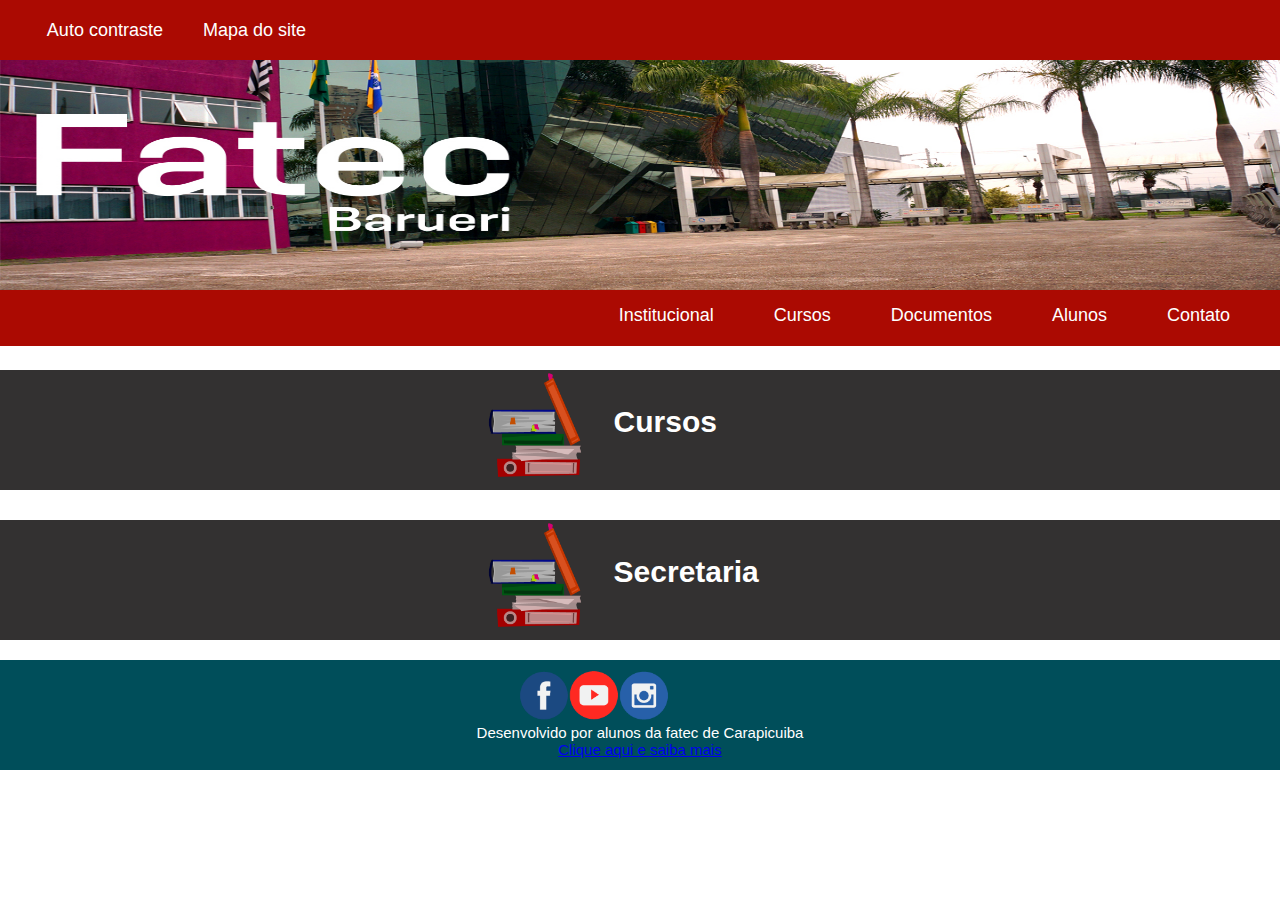
<file: projeto5/paginas/documentos.html>
<!DOCTYPE html>
<html lang = "pt-br">
	<head>
		<meta charset="UTF-8">
	<title>Documentos</title>
	<link rel=icon href=../favicon.png sizes="16x16" type="image/png">
	<link rel="stylesheet" href="../css/flexslider.css" type="text/css">
	<link rel="stylesheet" type="text/css" href="../css/style.css">
	<link rel="stylesheet" type="text/css" href="../css/documentos.css">
	<script src="../js/jquery.js"></script>
	<meta name="viewport" content="width=device-width, user-scalable=no, initial-scale=1.0, maximum-scale=1.0, minimum-scale=1.0">
	<script src="../js/jquery.flexslider.js"></script>
	<script type="text/javascript" src="../js/efeitos.js"></script>
	<script type="text/javascript" >
		  $(window).load(function() {
		    $('.flexslider').flexslider({
		    	touch: true,
		    	pauseOnAction: false,
		    	pauseOnHover: false,
		    });
		  });
	</script>
	</head>
	<body>
		<header>
			<nav class = "menu">
				<img src="../icones/menu_bar.png" class = "menu_resp" alt = "menu para dispositivos moveis">
				
				<h1><a href="../index.php" accesskey="i"><img src="../icones/logo.png" class = "logo" alt = "Logo da fatec barueri"></a></h1>

				<ul class="aparece_menu">
					<li class = "aparece_sub_menu_acess">
						<ul class ="sub_menu_acess">
							<li class="contraste">Auto contraste</li>
							<li><a href = "mapaSite.html">Mapa do site</a></li>
						</ul>
						<a href="../index.php"><img src="../imagens/menu img.jpg" alt="" class = "fatec"></a>
					</li>
					<section class = "menu_principal">
						<li class = "aparece_sub_menu_instituto">Institucional <p>&#9660;</p>
							<ul class ="sub_menu_instituto">
								<li><a href="https://siga.cps.sp.gov.br/fatec/login.aspx" target="blank"> Acesso dos docentes</a></li>
								<li><a href="http://www.biblioceeteps.com.br/" target="blank"> Biblioteca</a></li>
								<li><a href="galeria.html">Fotos</a> </li>
								<li><a href="historia.html">História</a> </li>
								<li><a href="secretaria.html">Secretária</a></li>
								<li><a href="https://www.vestibularfatec.com.br/home/" target="blank"> Vestibular</a></li>
							</ul>
						</li>
						<li class = "aparece_sub_menu_cursos" accesskey="c">Cursos <p>&#9660;</p>
							<ul class ="sub_menu_cursos">
								<li><a href = "cursos/comercio_exterior.html">Comercio exterior</a></li>
								<li><a href = "cursos/gestao_empresarial.html">Gestão empresarial</a></li>
								<li><a href = "cursos/gestao_ti.html">Gestão de TI</a></li>
								<li><a href = "cursos/logistica.html">Logistica</a></li>
								<li><a href = "cursos/transporte_terrestre.html">Trasporte terrestre</a></li>
								<li><a href = "cursos/eventos.html">Eventos</a></li>
							</ul>
						</li>
						<li class = "aparece_sub_menu_documentos"><a href="documentos.html"> Documentos </a><p>&#9660;</p></li>
						<li class = "aparece_sub_menu_alunos">Alunos <p>&#9660;</p>
							<ul class ="sub_menu_cursos_alunos">
								<li><a href="http://www.moodle.cpscetec.com.br/salavirtual/" target="blank"> Acesso a sala de  </br>aula EAD </a></li>
								<li><a href="https://siga.cps.sp.gov.br/aluno/login.aspx" target="blank">Siga</a></li>
							</ul>
						</li>
						<li class = "aparece_sub_menu_contatos"><a href="contato.html">Contato </a><p>&#9660;</p>
						</li>
					</section>
				</ul>
				
			</nav>
		</header>
		<section class="documantos_tudo">
			<section class="documentos_container" id="documentos_prim">
				<img src="../icones/livros.png"><h2 class = "aparecer_menu_cursos">Cursos</h2>
			</section>
			<ul class = "cursos">
				<li>
					<img src="../icones/icone_documento.png"> 
					<span class="aparece_comercio">Comercio exterior</span>
					<ul class="sub_menu_aparece_cursos" id = "comercio">
						<li>Documendo 1</li>
						<li>Documendo 2</li>
						<li>Documendo 3</li>
						<li>Documendo 4</li>
					</ul>
				</li>
				<li>
					<img src="../icones/icone_documento.png">
					<span class="aparece_gestao">Gestão empresarial</span>
					<ul class="sub_menu_aparece_cursos" id = "gestao">
						<li>Documendo 1</li>
						<li>Documendo 2</li>
						<li>Documendo 3</li>
						<li>Documendo 4</li>
					</ul>
				</li>
				<li><img src="../icones/icone_documento.png"> 
					<span class="aparece_ti">Gestão de TI</span>
					<ul class="sub_menu_aparece_cursos" id = "ti">
						<li>Documendo 1</li>
						<li>Documendo 2</li>
						<li>Documendo 3</li>
						<li>Documendo 4</li>
					</ul>
				</li>
				<li>
					<img src="../icones/icone_documento.png"> 
					<span class="aparece_logistica">Logistica</span>
					<ul class="sub_menu_aparece_cursos" id = "logistica">
						<li>Documendo 1</li>
						<li>Documendo 2</li>
						<li>Documendo 3</li>
						<li>Documendo 4</li>
					</ul>
				</li>
				<li>
					<img src="../icones/icone_documento.png"> 
					<span class="aparece_trasporte">Trasporte terrestre</span>
					<ul class="sub_menu_aparece_cursos" id = "trasporte">
						<li>Documendo 1</li>
						<li>Documendo 2</li>
						<li>Documendo 3</li>
						<li>Documendo 4</li>
					</ul>
				</li>
				<li>
					<img src="../icones/icone_documento.png">
					 <span class="aparece_eventos">Eventos</span>
					 <ul class="sub_menu_aparece_cursos" id = "eventos">
						<li>Documendo 1</li>
						<li>Documendo 2</li>
						<li>Documendo 3</li>
						<li>Documendo 4</li>
					</ul>
				</li>	
			</ul>
		</section>
			<section class="documentos_container">
				<img src="../icones/livros.png"><h2 class="aparecer_menu_secretaria">Secretaria</h2>
				 
			</section>

				<ul class="secretaria" id ="secretaria">
					<li>Declaração de Matrícula - 5 dias úteis</li>
					<li>Histórico com Ementas - 7 dias úteis</li>
					<li>Requerimento Revisão Notas/Faltas - 15 dias úteis</li>
					<li>Prazos internos - 5 dias úteis</li>
					<li>Prazos Professor/Coordenador - 10 dias úteis</li>
					<li>Prazos Direção - 15 dias úteis</li>
				</ul>
		<footer>
			<ul class = "icone_redes">
				<li><a href="https://www.facebook.com/fatecbaruerioficial/" target="blank"><img src="../icones/face.png"></a></li>
				<li><a href="https://www.youtube.com/user/fatecbar" target="blank"><img src="../icones/youtube.png"></a></li>
				<li><a href="https://www.instagram.com/explore/locations/1029630361/" target="blank"><img src="../icones/instra.png"></a></li>
			</ul>
			<p>Desenvolvido por alunos da fatec de Carapicuiba
			<br>
			<a href="desenvolvedores.html">Clique aqui e saiba mais</a>

			</p>

		</footer>
	</body>
</htm
</file>
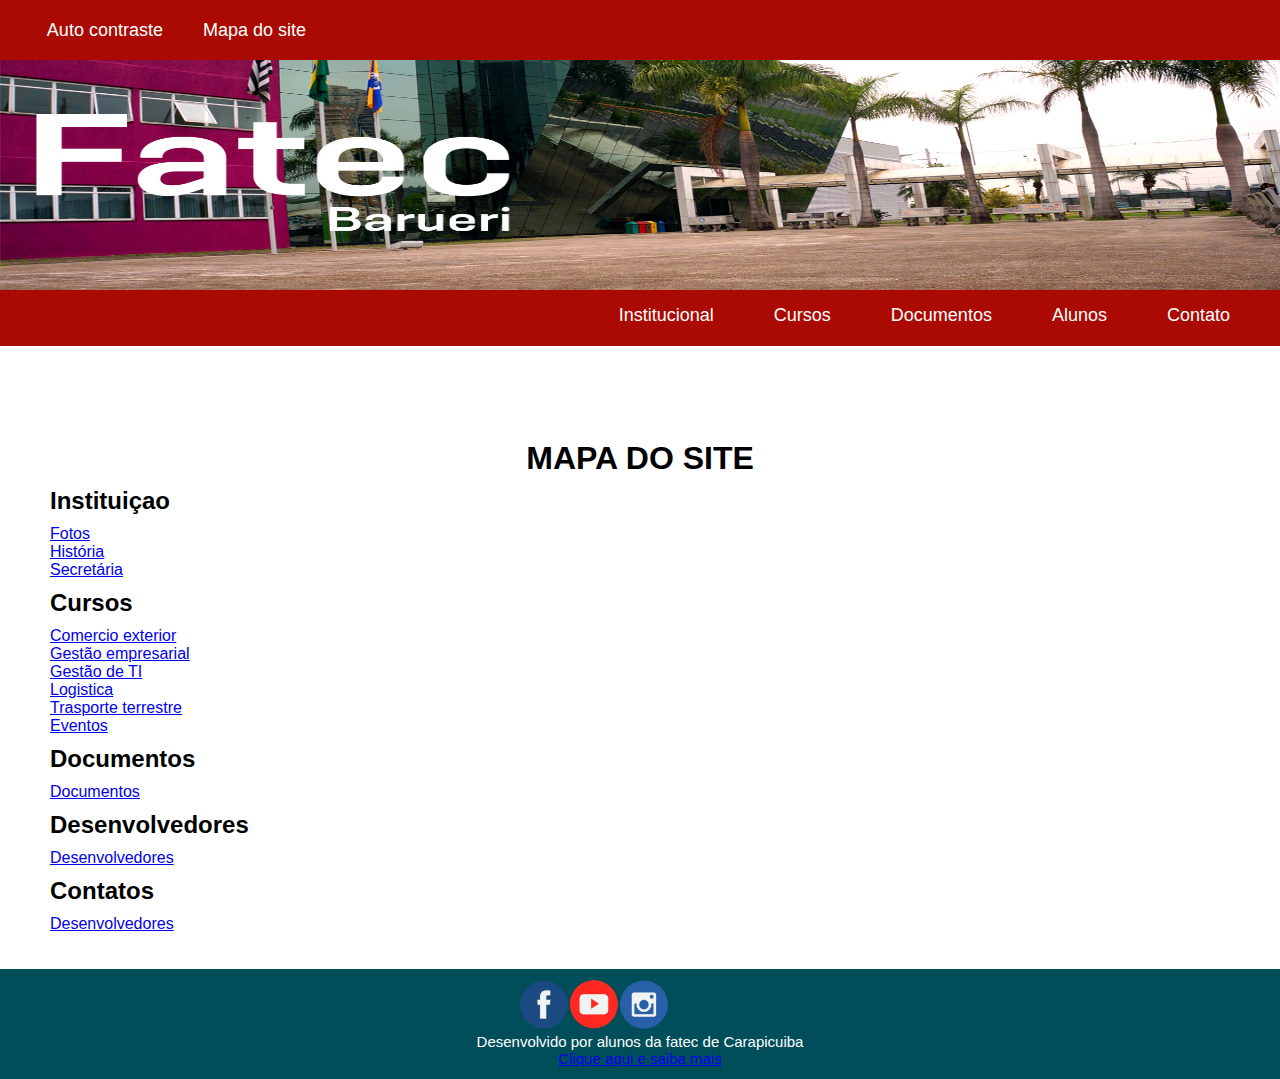
<file: projeto5/paginas/mapaSite.html>
<!DOCTYPE html>
<html lang = "pt-br">
	<head>
		<meta charset="UTF-8">
	<title>História</title>
	<link rel="stylesheet" href="../css/flexslider.css" type="text/css">
	<link rel=icon href=../favicon.png sizes="16x16" type="image/png">
	<link rel="stylesheet" type="text/css" href="../css/style.css">
    <link rel="stylesheet" type="text/css" href="../css/historia.css">
     <link rel="stylesheet" type="text/css" href="../css/mapa.css">
	<script src="../js/jquery.js"></script>
	<meta name="viewport" content="width=device-width, user-scalable=no, initial-scale=1.0, maximum-scale=1.0, minimum-scale=1.0">
	<script src="../js/jquery.flexslider.js"></script>
	<script type="text/javascript" src="../js/efeitos.js"></script>
	<script type="text/javascript" >
		  $(window).load(function() {
		    $('.flexslider').flexslider({
		    	touch: true,
		    	pauseOnAction: false,
		    	pauseOnHover: false,
		    });
		  });
	</script>
	</head>
	<body>
		<header>
			<nav class = "menu">
				<img src="../icones/menu_bar.png" class = "menu_resp" alt = "menu para dispositivos moveis">
				
				<h1><a href="../index.php" accesskey="i"><img src="../icones/logo.png" class = "logo" alt = "Logo da fatec barueri"></a></h1>

				<ul class="aparece_menu">
					<li class = "aparece_sub_menu_acess">
						<ul class ="sub_menu_acess">
							<li class="contraste">Auto contraste</li>
							<li><a href = "mapaSite.html">Mapa do site</a></li>
						</ul>
						<a href="../index.php"><img src="../imagens/menu img.jpg" alt="" class = "fatec"></a>
					</li>
					<section class = "menu_principal">
						<li class = "aparece_sub_menu_instituto">Institucional <p>&#9660;</p>
							<ul class ="sub_menu_instituto">
								<li><a href="https://siga.cps.sp.gov.br/fatec/login.aspx" target="blank"> Acesso dos docentes</a></li>
								<li><a href="http://www.biblioceeteps.com.br/" target="blank"> Biblioteca</a></li>
								<li><a href="galeria.html">Fotos</a> </li>
								<li><a href="historia.html">História</a> </li>
								<li><a href="secretaria.html">Secretária</a></li>
								<li><a href="https://www.vestibularfatec.com.br/home/" target="blank"> Vestibular</a></li>
							</ul>
						</li>
						<li class = "aparece_sub_menu_cursos" accesskey="c">Cursos <p>&#9660;</p>
							<ul class ="sub_menu_cursos">
								<li><a href = "cursos/comercio_exterior.html">Comercio exterior</a></li>
								<li><a href = "cursos/gestao_empresarial.html">Gestão empresarial</a></li>
								<li><a href = "cursos/gestao_ti.html">Gestão de TI</a></li>
								<li><a href = "cursos/logistica.html">Logistica</a></li>
								<li><a href = "cursos/transporte_terrestre.html">Trasporte terrestre</a></li>
								<li><a href = "cursos/eventos.html">Eventos</a></li>
							</ul>
						</li>
						<li class = "aparece_sub_menu_documentos"><a href="documentos.html"> Documentos </a><p>&#9660;</p></li>
						<li class = "aparece_sub_menu_alunos">Alunos <p>&#9660;</p>
							<ul class ="sub_menu_cursos_alunos">
								<li><a href="http://www.moodle.cpscetec.com.br/salavirtual/" target="blank"> Acesso a sala de  </br>aula EAD </a></li>
								<li><a href="https://siga.cps.sp.gov.br/aluno/login.aspx" target="blank">Siga</a></li>
							</ul>
						</li>
						<li class = "aparece_sub_menu_contatos"><a href="contato.html">Contato </a><p>&#9660;</p>
						</li>
					</section>
				</ul>
				
			</nav>
		</header>
        <section class="mapa">
	       	<h1 class="titulo">MAPA DO SITE</h1>
	       	<h2>Instituiçao</h2>
	       	<ul class="lugares">
	       		<li><a href="galeria.html">Fotos</a> </li>
				<li><a href="historia.html">História</a> </li>
				<li><a href="secretaria.html">Secretária</a></li>
	       	</ul>
	       	<h2>Cursos</h2>
	       	<ul class="lugares">
	       		<li><a href = "cursos/comercio_exterior.html">Comercio exterior</a></li>
				<li><a href = "cursos/gestao_empresarial.html">Gestão empresarial</a></li>
				<li><a href = "cursos/gestao_ti.html">Gestão de TI</a></li>
				<li><a href = "cursos/logistica.html">Logistica</a></li>
				<li><a href = "cursos/transporte_terrestre.html">Trasporte terrestre</a></li>
				<li><a href = "cursos/eventos.html">Eventos</a></li>
	       	</ul>
	       	<h2>Documentos</h2>
	       	<ul class="lugares">
	       		<li class = "aparece_sub_menu_documentos"><a href="documentos.html"> Documentos </a></li>
	       	</ul>
	       	<h2>Desenvolvedores</h2>
	       	<ul class="lugares">
	       		<li><a href="desenvolvedores.html">Desenvolvedores </a></li>
	       	</ul>
	       	<h2>Contatos</h2>
	       	<ul class="lugares">
	       		<li><a href="contatos.html">Desenvolvedores </a></li>
	       		<br><br>
	       	</ul>
	       	
	    </section>
        <footer>
			<ul class = "icone_redes">
				<li><a href="https://www.facebook.com/fatecbaruerioficial/" target="blank"><img src="../icones/face.png"></a></li>
				<li><a href="https://www.youtube.com/user/fatecbar" target="blank"><img src="../icones/youtube.png"></a></li>
				<li><a href="https://www.instagram.com/explore/locations/1029630361/" target="blank"><img src="../icones/instra.png"></a></li>
			</ul>
			<p>Desenvolvido por alunos da fatec de Carapicuiba
			<br>
			<a href="desenvolvedores.html">Clique aqui e saiba mais</a>

			</p>
		</footer>
	</body>
</html>
</file>
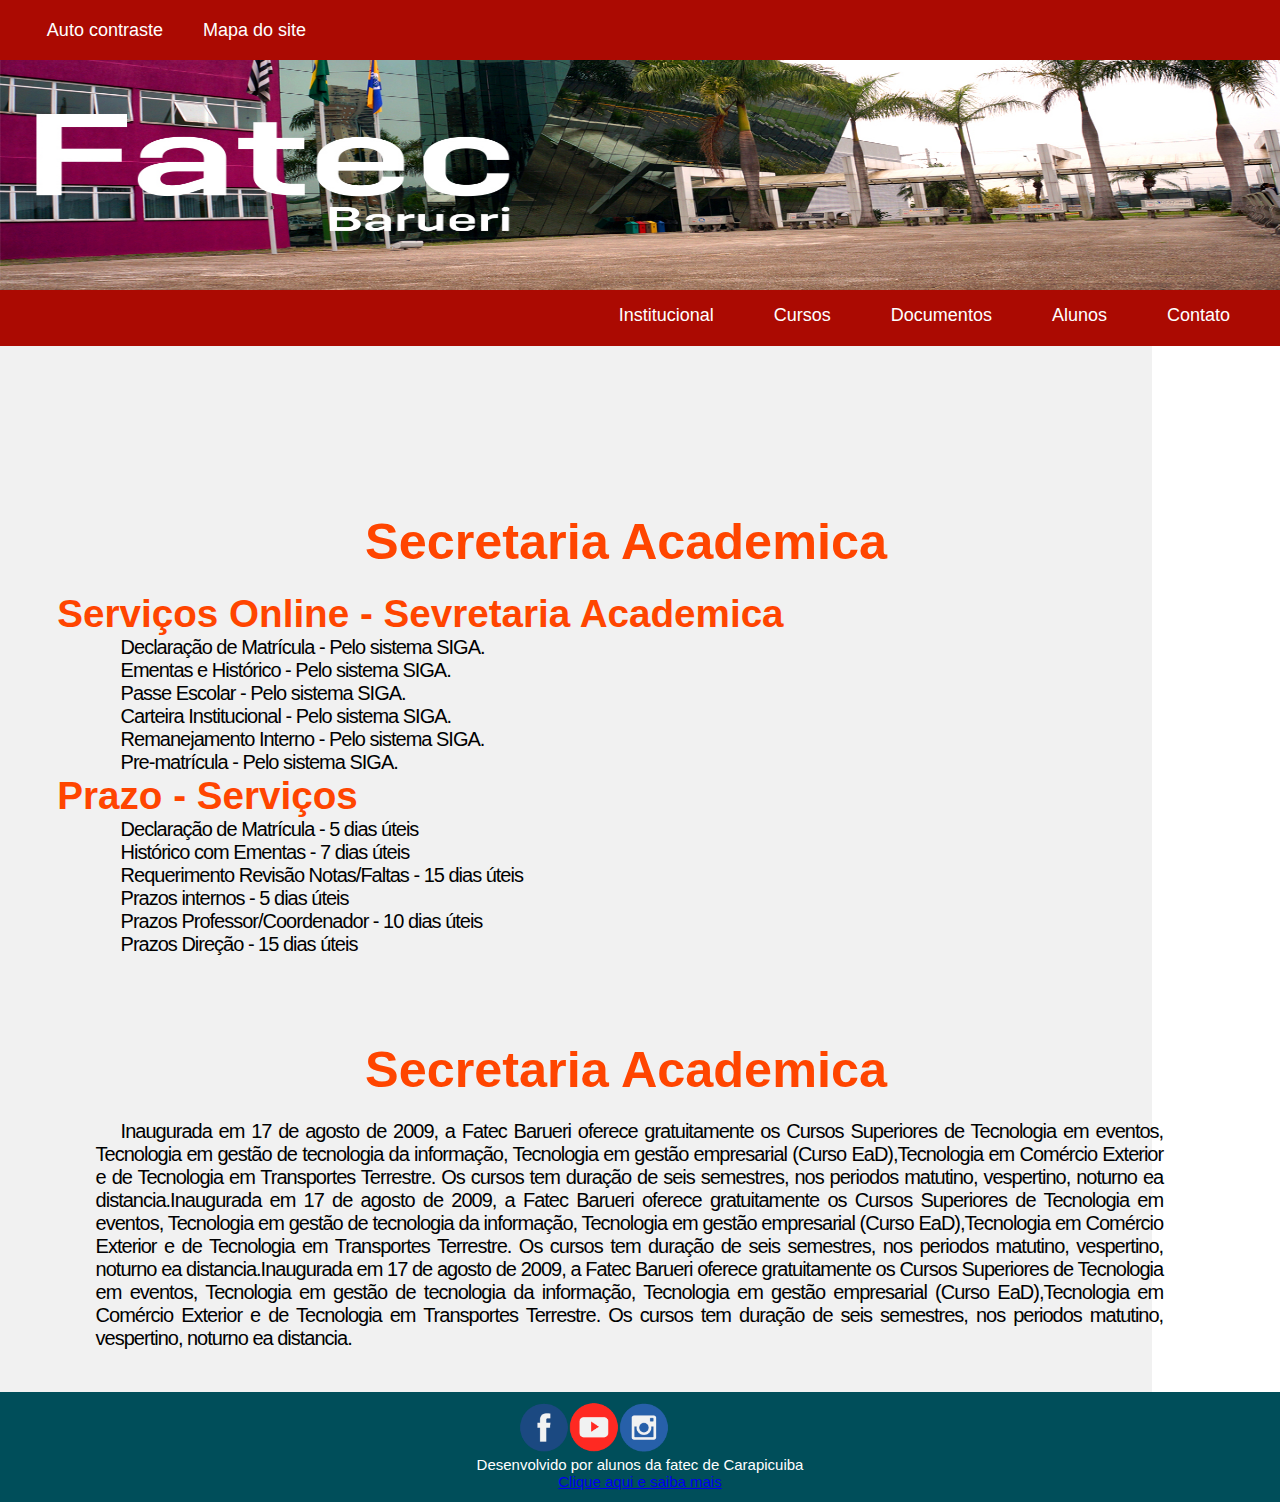
<file: projeto5/paginas/secretaria.html>
<!DOCTYPE html>
<html lang = "pt-br">
	<head>
		<meta charset="UTF-8">
	<title>Secretaria</title>
	<link rel=icon href=../favicon.png sizes="16x16" type="image/png">
	<link rel="stylesheet" href="../css/flexslider.css" type="text/css">
	<link rel="stylesheet" type="text/css" href="../css/style.css">
    <link rel="stylesheet" type="text/css" href="../css/historia.css">
	<script src="../js/jquery.js"></script>
	<meta name="viewport" content="width=device-width, user-scalable=no, initial-scale=1.0, maximum-scale=1.0, minimum-scale=1.0">
	<script src="../js/jquery.flexslider.js"></script>
	<script type="text/javascript" src="../js/efeitos.js"></script>
	<script type="text/javascript" >
		  $(window).load(function() {
		    $('.flexslider').flexslider({
		    	touch: true,
		    	pauseOnAction: false,
		    	pauseOnHover: false,
		    });
		  });
	</script>
	</head>
	<body>
		<header>
			<nav class = "menu">
				<img src="../icones/menu_bar.png" class = "menu_resp" alt = "menu para dispositivos moveis">
				
				<h1><a href="../index.php" accesskey="i"><img src="../icones/logo.png" class = "logo" alt = "Logo da fatec barueri"></a></h1>

				<ul class="aparece_menu">
					<li class = "aparece_sub_menu_acess">
						<ul class ="sub_menu_acess">
							<li class="contraste">Auto contraste</li>
							<li><a href = "mapaSite.html">Mapa do site</a></li>
						</ul>
						<a href="../index.php"><img src="../imagens/menu img.jpg" alt="" class = "fatec"></a>
					</li>
					<section class = "menu_principal">
						<li class = "aparece_sub_menu_instituto">Institucional <p>&#9660;</p>
							<ul class ="sub_menu_instituto">
								<li><a href="https://siga.cps.sp.gov.br/fatec/login.aspx" target="blank"> Acesso dos docentes</a></li>
								<li><a href="http://www.biblioceeteps.com.br/" target="blank"> Biblioteca</a></li>
								<li><a href="galeria.html">Fotos</a> </li>
								<li><a href="historia.html">História</a> </li>
								<li><a href="secretaria.html">Secretária</a></li>
								<li><a href="https://www.vestibularfatec.com.br/home/" target="blank"> Vestibular</a></li>
							</ul>
						</li>
						<li class = "aparece_sub_menu_cursos" accesskey="c">Cursos <p>&#9660;</p>
							<ul class ="sub_menu_cursos">
								<li><a href = "cursos/comercio_exterior.html">Comercio exterior</a></li>
								<li><a href = "cursos/gestao_empresarial.html">Gestão empresarial</a></li>
								<li><a href = "cursos/gestao_ti.html">Gestão de TI</a></li>
								<li><a href = "cursos/logistica.html">Logistica</a></li>
								<li><a href = "cursos/transporte_terrestre.html">Trasporte terrestre</a></li>
								<li><a href = "cursos/eventos.html">Eventos</a></li>
							</ul>
						</li>
						<li class = "aparece_sub_menu_documentos"><a href="documentos.html"> Documentos </a><p>&#9660;</p></li>
						<li class = "aparece_sub_menu_alunos">Alunos <p>&#9660;</p>
							<ul class ="sub_menu_cursos_alunos">
								<li><a href="http://www.moodle.cpscetec.com.br/salavirtual/" target="blank"> Acesso a sala de  </br>aula EAD </a></li>
								<li><a href="https://siga.cps.sp.gov.br/aluno/login.aspx" target="blank">Siga</a></li>
							</ul>
						</li>
						<li class = "aparece_sub_menu_contatos"><a href="contato.html">Contato </a><p>&#9660;</p>
						</li>
					</section>
				</ul>
				
			</nav>
		</header>
        <section class="box">
            <!-- uma div para texto para facilitar o posicionamento -->
        <div class="box_texto"> 
        <h1 class="prim_item">Secretaria Academica</h1>
            <h2>Serviços Online - Sevretaria Academica</h2>
            <p>Declaração de Matrícula - Pelo sistema SIGA.</p>
            <p>Ementas e Histórico - Pelo sistema SIGA.</p>
            <p>Passe Escolar - Pelo sistema SIGA.</p>
            <p>Carteira Institucional - Pelo sistema SIGA.</p>
            <p>Remanejamento Interno - Pelo sistema SIGA.</p>
            <p>Pre-matrícula - Pelo sistema SIGA.</p>
            <h2>Prazo - Serviços</h2>
            <p>Declaração de Matrícula - 5 dias úteis</p>
            <p>Histórico com Ementas - 7 dias úteis</p>
            <p>Requerimento Revisão Notas/Faltas - 15 dias úteis</p>
            <p>Prazos internos - 5 dias úteis</p>
            <p>Prazos Professor/Coordenador - 10 dias úteis</p>
            <p>Prazos Direção - 15 dias úteis</p>
        </div>
        <div class="box_texto">
            <h1>Secretaria Academica</h1>
            <!-- aqui em cima o seu h1 -->
            <p>Inaugurada em 17 de agosto de 2009, a Fatec Barueri oferece gratuitamente os Cursos Superiores de Tecnologia em eventos, Tecnologia em gestão de tecnologia da informação, Tecnologia em gestão empresarial (Curso EaD),Tecnologia em Comércio Exterior e de Tecnologia em Transportes Terrestre. Os cursos tem duração de seis semestres, nos periodos matutino, vespertino, noturno ea distancia.Inaugurada em 17 de agosto de 2009, a Fatec Barueri oferece gratuitamente os Cursos Superiores de Tecnologia em eventos, Tecnologia em gestão de tecnologia da informação, Tecnologia em gestão empresarial (Curso EaD),Tecnologia em Comércio Exterior e de Tecnologia em Transportes Terrestre. Os cursos tem duração de seis semestres, nos periodos matutino, vespertino, noturno ea distancia.Inaugurada em 17 de agosto de 2009, a Fatec Barueri oferece gratuitamente os Cursos Superiores de Tecnologia em eventos, Tecnologia em gestão de tecnologia da informação, Tecnologia em gestão empresarial (Curso EaD),Tecnologia em Comércio Exterior e de Tecnologia em Transportes Terrestre. Os cursos tem duração de seis semestres, nos periodos matutino, vespertino, noturno ea distancia.</p>
            <!-- opa pra nao se perde ta aqui o titulo (h1) -->
            
        </div>
        </section>
        <footer>
			<ul class = "icone_redes">
				<li><a href="https://www.facebook.com/fatecbaruerioficial/" target="blank"><img src="../icones/face.png"></a></li>
				<li><a href="https://www.youtube.com/user/fatecbar" target="blank"><img src="../icones/youtube.png"></a></li>
				<li><a href="https://www.instagram.com/explore/locations/1029630361/" target="blank"><img src="../icones/instra.png"></a></li>
			</ul>
			<p>Desenvolvido por alunos da fatec de Carapicuiba
			<br>
			<a href="desenvolvedores.html">Clique aqui e saiba mais</a>

			</p>
		</footer>
	</body>
</html>
</file>
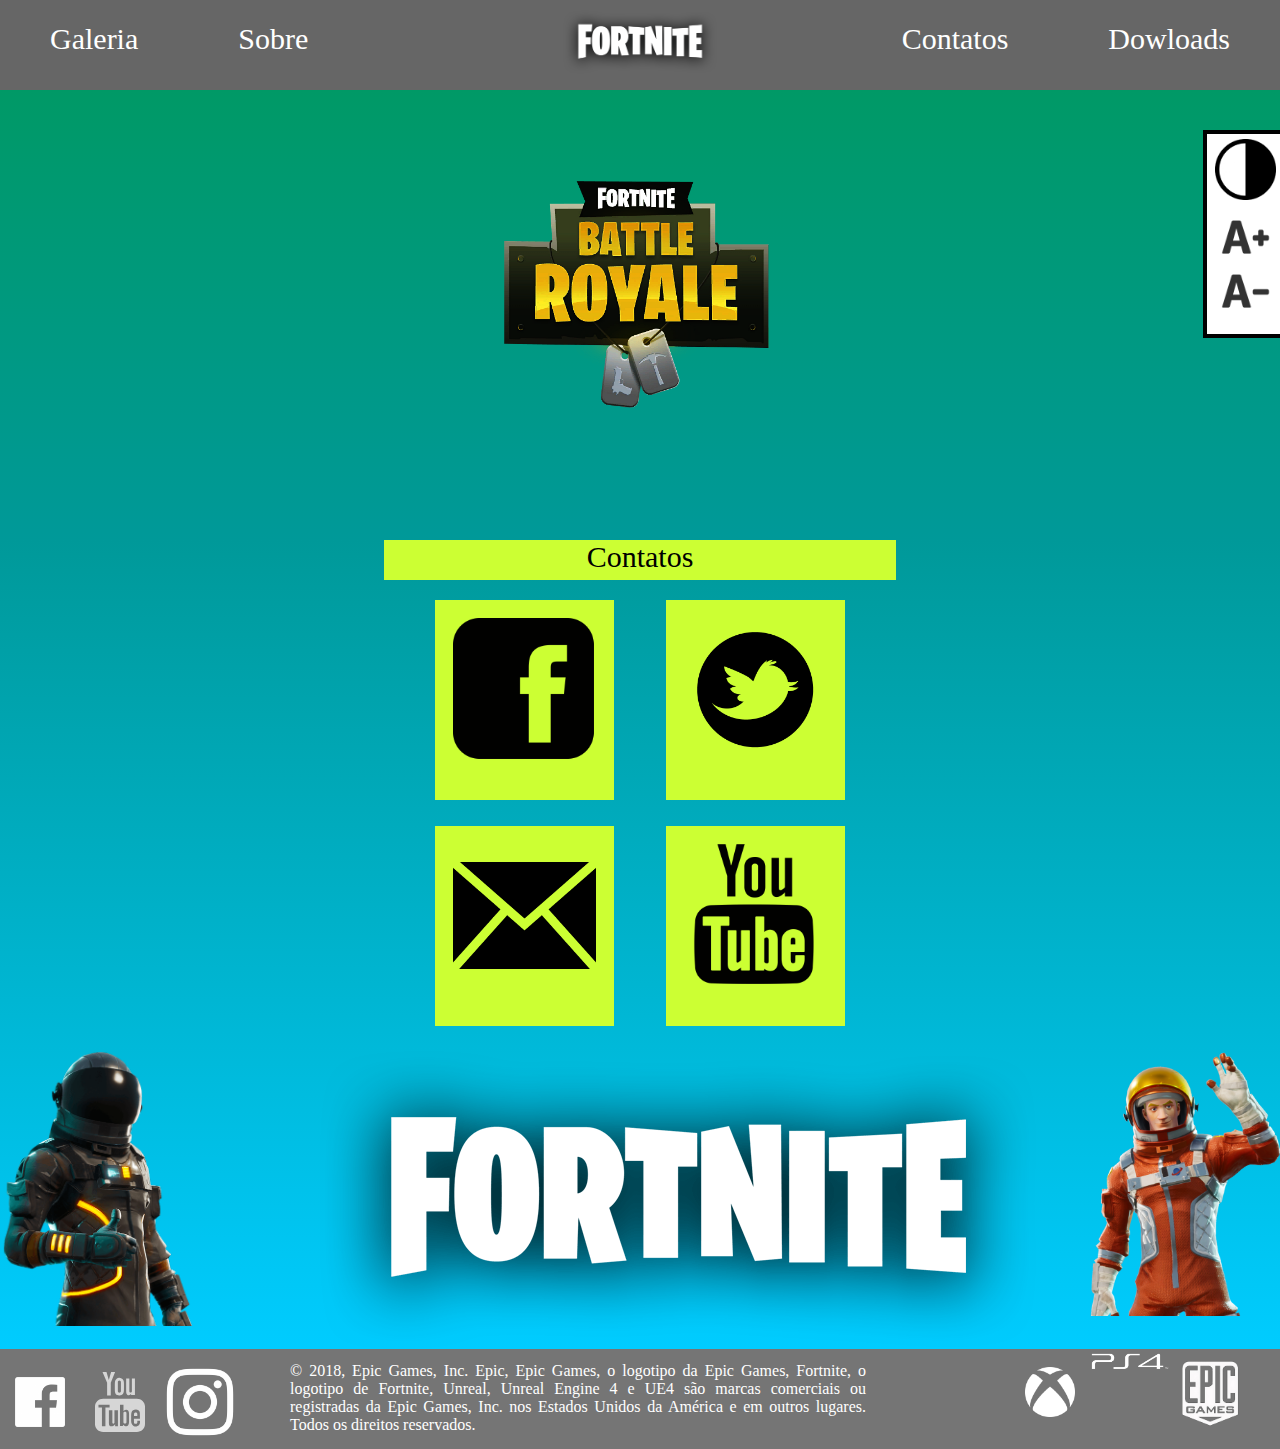
<file: site acessibilidade/paginas/contatos.html>
<!doctypr html>

<html lang ="pt-br">
    <head>
        <meta charset = "utf-8">
        <link rel = "stylesheet" href="../css/style.css">
        <link rel = "stylesheet" href="../css/flexslider.css">
        <script src="../js/jquery.js"></script>
	    <script src="../js/jquery.flexslider.js"></script>
        <script src="../js/efeitos.js"></script>
        <script type="text/javascript" >
		  $(window).load(function() {
		    $('.flexslider').flexslider({
		    	touch: true,
		    	pauseOnAction: false,
		    	pauseOnHover: false,
		    });
		  });
	</script>
    </head>
    <body>
        <header>
            <nav class = "menu" id="menu"s>
                <a href="#menu" accesskey="m"></a>
                <ul class = "menu1">
                    
                    <li><a href="../paginas/galeria.html">Galeria</a></li>
                    <li><a href="../paginas/sobre.html">Sobre</a></li>
                </ul>
                <a href="../index.html"><img src="../img/fortnite-mobile_logo.png" class="logo"></a>
                <ul class = "menu2">
                    <li><a href="../paginas/contatos.html">Contatos</a></li>
                    <li><a href="../paginas/download.html">Dowloads</a></li>
                </ul>
            </nav>
        </header>
        <section class="acessibilidade">
            <img src="../img/controle-de-contraste_318-9415.png" class="contraste">
            <img src="../img/Download-Decrease-Font-Size-Png-Image-59050-For-Designing-Projects+.png" class="aumentar">
            <img src="../img/Download-Decrease-Font-Size-Png-Image-59050-For-Designing-Projects.png" class = "diminuir">
        </section>
        <section class="download">
            <img src= "../img/Fortera.png">
        </section>
        <section class="plataformas-baixar">
            <div class="escolha-uma">
                <p>Contatos</p>
            </div>
            <div class = "opcoes-plataformas" id="opcoes-plataformas">
                <ul>
                    <li><img src ="../img/facebook.png"</li>
                    <li><img src="../img/tuiter.png"></li>
                    <li><img src="../img/email-black-envelope-back_icon-icons.com_56531.png"></li>
                    <li><img src ="../img/youtube.png"></li>
                </ul>
                    
            </div>
            <div class="logo-fort">
                <img src ="../img/spaceMan-554x765-106c2c35c0679b9ccf4ff2089d205df8c6b55d05.png" class="personagem1">
                <img src="../img/fortnite-mobile_logo.png" class="logotipo">
                <img src="../img/background.png" class="personagem2">
                
            </div>
            
        </section>
        <footer>
            <div class="fort-disponivel">
                <img src="../img/Facebook-branco-300x300.png">
                <img src="../img/youtube.svg">
                <img src="../img/c7312bf3f0d3449887ecbda2c687f441.png" id="img2">
            </div>
            <p>
                © 2018, Epic Games, Inc. Epic, Epic Games, o logotipo da Epic Games,
                Fortnite, o logotipo de Fortnite, Unreal, Unreal Engine 4 e UE4 são marcas
                comerciais ou registradas da Epic Games, Inc. nos Estados Unidos da América
                e em outros lugares. Todos os direitos reservados.
            </p>
            <div class="fort-disponivel" id = "img3">
                <img src="../img/606353_xbox_4096x4096.png">
                <img src="../img/ps4.png">
                <img src="../img/Epic-Games-logo-1.png">
            </div>
        </footer>
    </body>
</html>
</file>
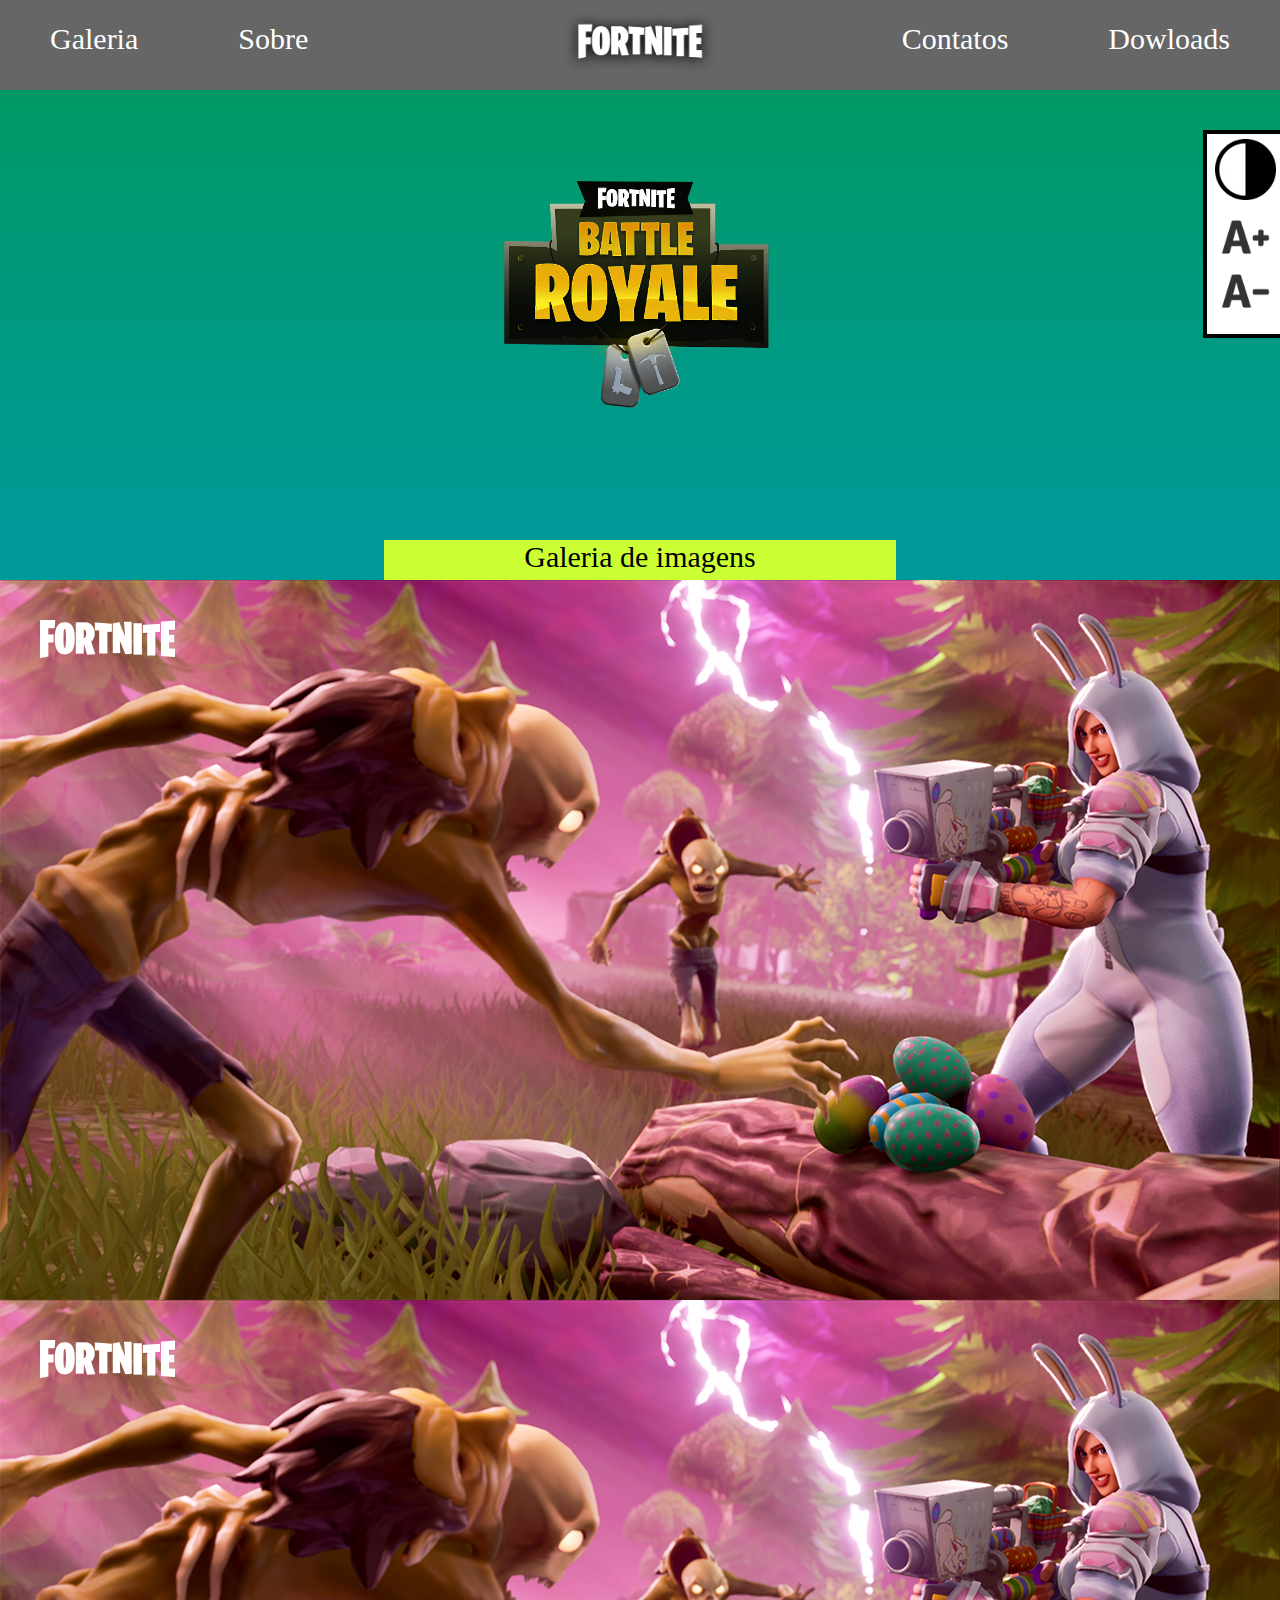
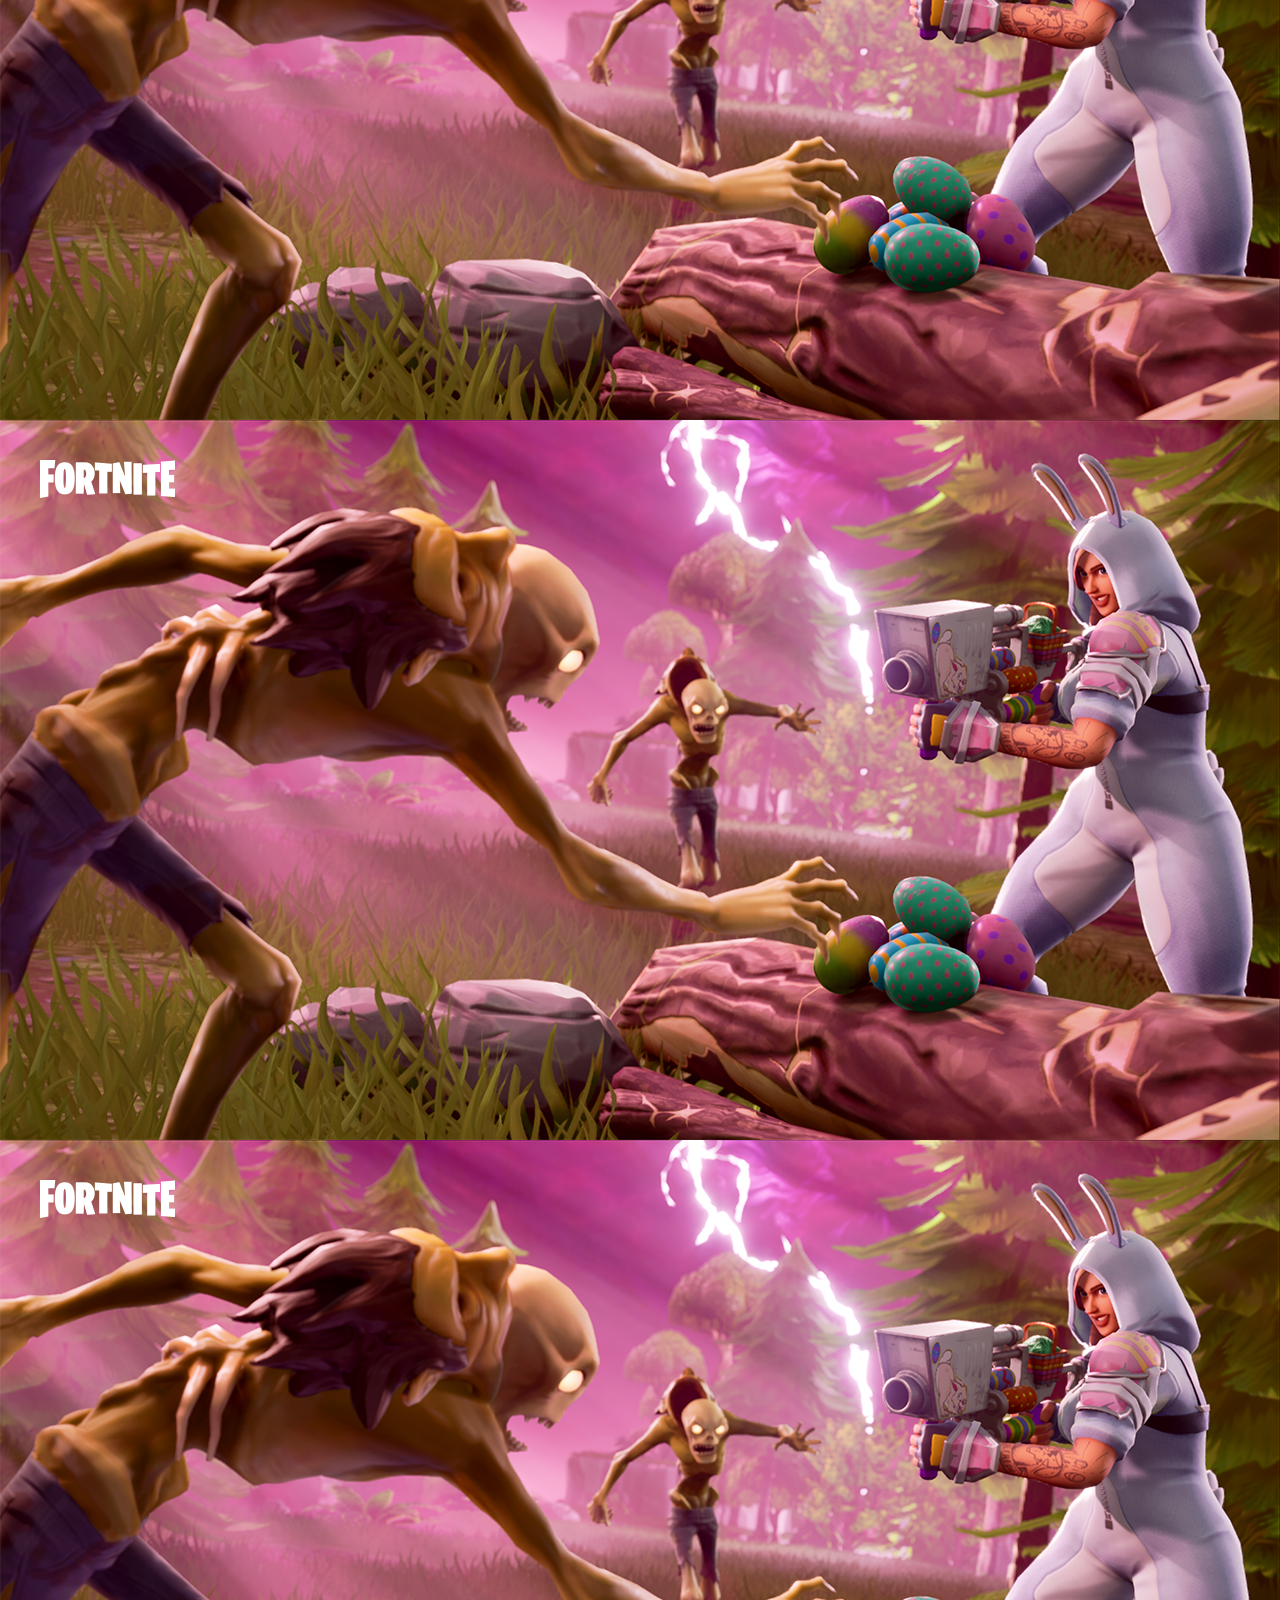
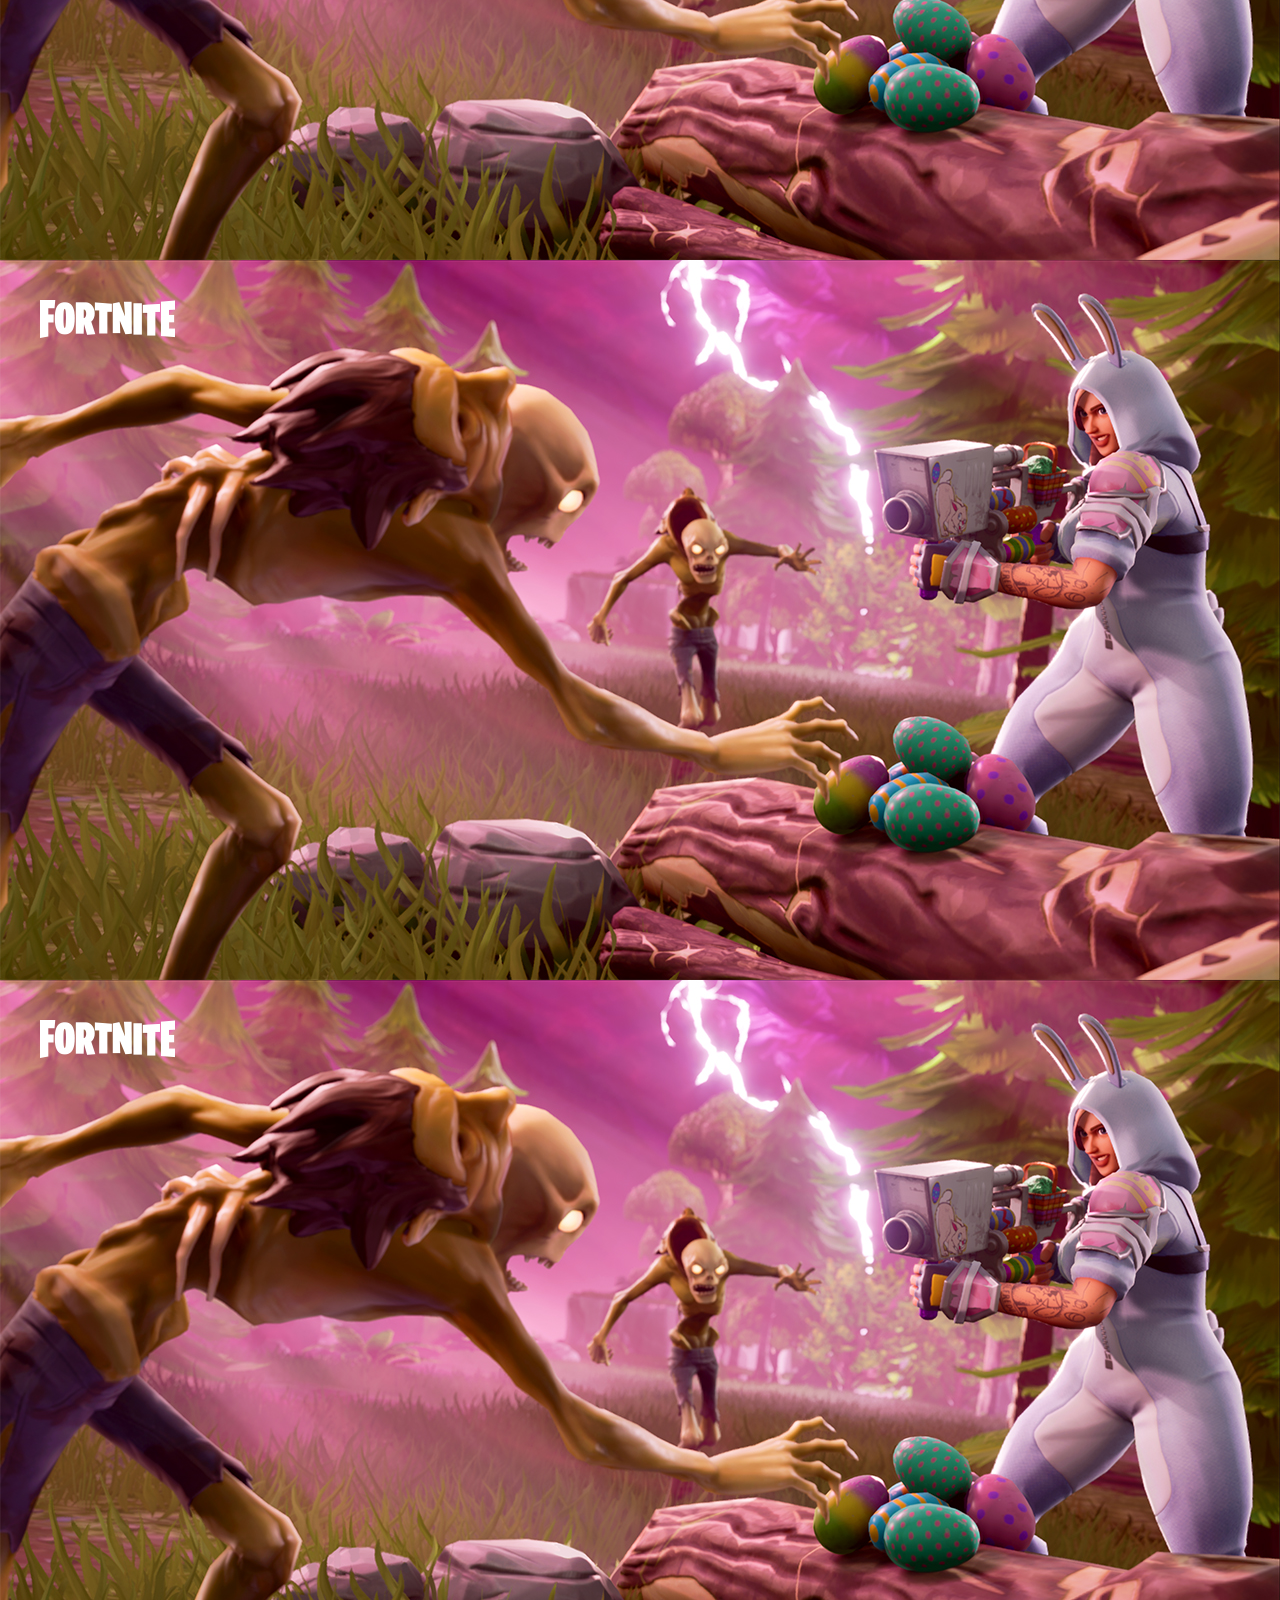
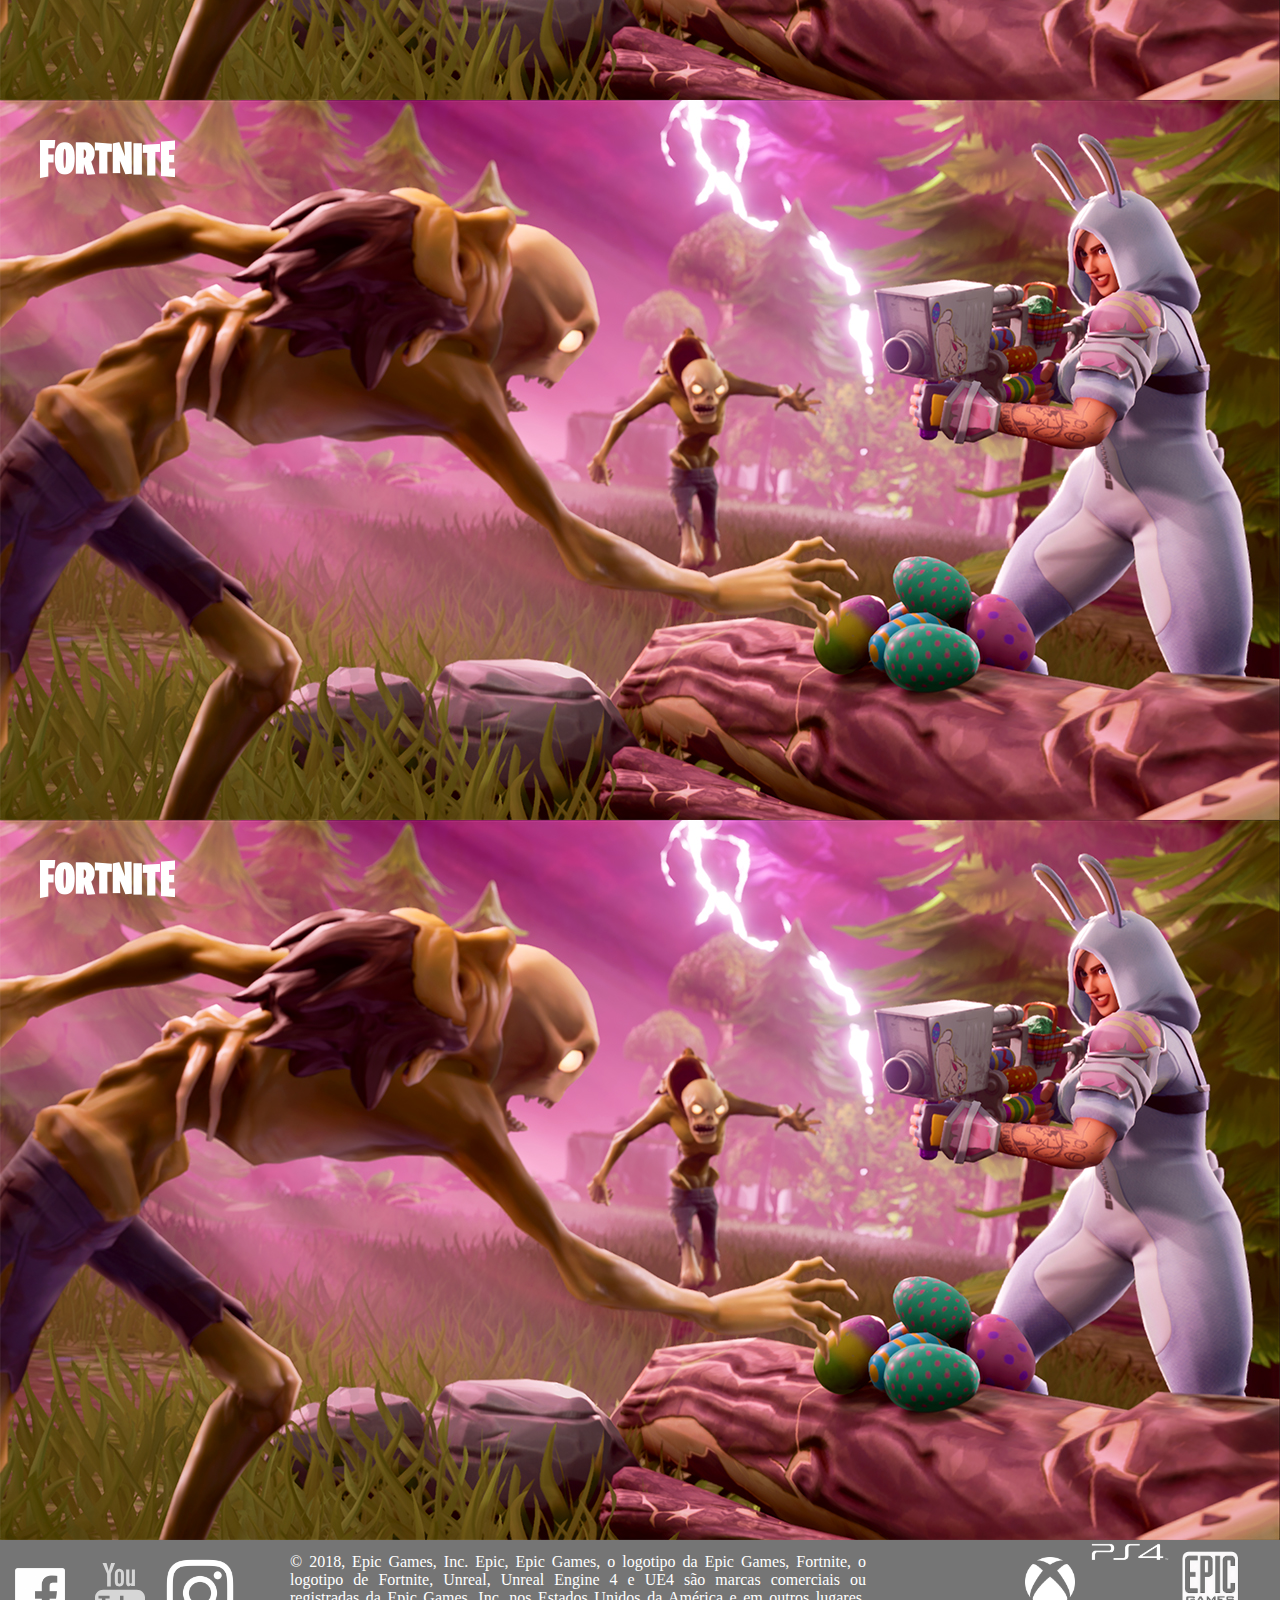
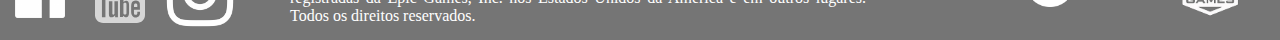
<file: site acessibilidade/paginas/galeria.html>
<!doctypr html>

<html lang ="pt-br">
    <head>
        <meta charset = "utf-8">
        <link rel = "stylesheet" href="../css/style.css">
        <link rel = "stylesheet" href="../css/flexslider.css">
        <link rel="stylesheet" href="../lightbox/dist/css/lightbox.min.css">
        <script src="../js/jquery.js"></script>
	    <script src="../js/jquery.flexslider.js"></script>
        <script src="../js/efeitos.js"></script>
        <script type="text/javascript" >
		  $(window).load(function() {
		    $('.flexslider').flexslider({
		    	touch: true,
		    	pauseOnAction: false,
		    	pauseOnHover: false,
		    });
		  });
	</script>
    </head>
    <body>
        <header>
            <nav class = "menu" id="menu">
                <a href="#menu" accesskey="m"></a>
                <ul class = "menu1">
                    <li><a href="../paginas/galeria.html">Galeria</a></li>
                    <li><a href="../paginas/sobre.html">Sobre</a></li>
                </ul>
                <a href="../index.html"><img src="../img/fortnite-mobile_logo.png" class="logo"></a>
                <ul class = "menu2">
                    <li><a href="../paginas/contatos.html">Contatos</a></li>
                    <li><a href="../paginas/download.html">Dowloads</a></li>
                </ul>
            </nav>
        </header>
        <section class="acessibilidade">
            <img src="../img/controle-de-contraste_318-9415.png" class="contraste">
            <img src="../img/Download-Decrease-Font-Size-Png-Image-59050-For-Designing-Projects+.png" class="aumentar">
            <img src="../img/Download-Decrease-Font-Size-Png-Image-59050-For-Designing-Projects.png" class = "diminuir">
        </section>
        <section class="download">
            <img src= "../img/Fortera.png">
        </section>
        <section class="plataformas-baixar">
            <div class="escolha-uma">
                <p>Galeria de imagens</p>
            </div>
            
            <section class="galeria">
				<a class="example-image-link" href="../img/Fortnite2Fblog2Fv3-4-patch-notes2FTheThreeHusketeers-1280x720-435313f4a607f49019d655eccc16647a30aff09d.jpg" data-lightbox="example-set" data-title="Fatec.">
                    <img class="example-image" src=" ../img/Fortnite2Fblog2Fv3-4-patch-notes2FTheThreeHusketeers-1280x720-435313f4a607f49019d655eccc16647a30aff09d.jpg" alt=""/>
                </a>
                <a class="example-image-link" href="../img/Fortnite2Fblog2Fv3-4-patch-notes2FTheThreeHusketeers-1280x720-435313f4a607f49019d655eccc16647a30aff09d.jpg" data-lightbox="example-set" data-title="Fatec.">
                    <img class="example-image" src=" ../img/Fortnite2Fblog2Fv3-4-patch-notes2FTheThreeHusketeers-1280x720-435313f4a607f49019d655eccc16647a30aff09d.jpg" alt=""/>
                </a>
                <a class="example-image-link" href="../img/Fortnite2Fblog2Fv3-4-patch-notes2FTheThreeHusketeers-1280x720-435313f4a607f49019d655eccc16647a30aff09d.jpg" data-lightbox="example-set" data-title="Fatec.">
                    <img class="example-image" src=" ../img/Fortnite2Fblog2Fv3-4-patch-notes2FTheThreeHusketeers-1280x720-435313f4a607f49019d655eccc16647a30aff09d.jpg" alt=""/>
                </a>
                <a class="example-image-link" href="../img/Fortnite2Fblog2Fv3-4-patch-notes2FTheThreeHusketeers-1280x720-435313f4a607f49019d655eccc16647a30aff09d.jpg" data-lightbox="example-set" data-title="Fatec.">
                    <img class="example-image" src=" ../img/Fortnite2Fblog2Fv3-4-patch-notes2FTheThreeHusketeers-1280x720-435313f4a607f49019d655eccc16647a30aff09d.jpg" alt=""/>
                </a>
                <a class="example-image-link" href="../img/Fortnite2Fblog2Fv3-4-patch-notes2FTheThreeHusketeers-1280x720-435313f4a607f49019d655eccc16647a30aff09d.jpg" data-lightbox="example-set" data-title="Fatec.">
                    <img class="example-image" src=" ../img/Fortnite2Fblog2Fv3-4-patch-notes2FTheThreeHusketeers-1280x720-435313f4a607f49019d655eccc16647a30aff09d.jpg" alt=""/>
                </a>
                <a class="example-image-link" href="../img/Fortnite2Fblog2Fv3-4-patch-notes2FTheThreeHusketeers-1280x720-435313f4a607f49019d655eccc16647a30aff09d.jpg" data-lightbox="example-set" data-title="Fatec.">
                    <img class="example-image" src=" ../img/Fortnite2Fblog2Fv3-4-patch-notes2FTheThreeHusketeers-1280x720-435313f4a607f49019d655eccc16647a30aff09d.jpg" alt=""/>
                </a>
                <a class="example-image-link" href="../img/Fortnite2Fblog2Fv3-4-patch-notes2FTheThreeHusketeers-1280x720-435313f4a607f49019d655eccc16647a30aff09d.jpg" data-lightbox="example-set" data-title="Fatec.">
                    <img class="example-image" src=" ../img/Fortnite2Fblog2Fv3-4-patch-notes2FTheThreeHusketeers-1280x720-435313f4a607f49019d655eccc16647a30aff09d.jpg" alt=""/>
                </a>
                <a class="example-image-link" href="../img/Fortnite2Fblog2Fv3-4-patch-notes2FTheThreeHusketeers-1280x720-435313f4a607f49019d655eccc16647a30aff09d.jpg" data-lightbox="example-set" data-title="Fatec.">
                    <img class="example-image" src=" ../img/Fortnite2Fblog2Fv3-4-patch-notes2FTheThreeHusketeers-1280x720-435313f4a607f49019d655eccc16647a30aff09d.jpg" alt=""/>
                </a>
			    
			</section>
            
        </section>
        <footer>
            <div class="fort-disponivel">
                <img src="../img/Facebook-branco-300x300.png">
                <img src="../img/youtube.svg">
                <img src="../img/c7312bf3f0d3449887ecbda2c687f441.png" id="img2">
            </div>
            <p>
                © 2018, Epic Games, Inc. Epic, Epic Games, o logotipo da Epic Games,
                Fortnite, o logotipo de Fortnite, Unreal, Unreal Engine 4 e UE4 são marcas
                comerciais ou registradas da Epic Games, Inc. nos Estados Unidos da América
                e em outros lugares. Todos os direitos reservados.
            </p>
            <div class="fort-disponivel" id = "img3">
                <img src="../img/606353_xbox_4096x4096.png">
                <img src="../img/ps4.png">
                <img src="../img/Epic-Games-logo-1.png">
            </div>
        </footer>
        <script src="../lightbox/dist/js/lightbox-plus-jquery.min.js"></script>
    </body>
    
</html>
</file>
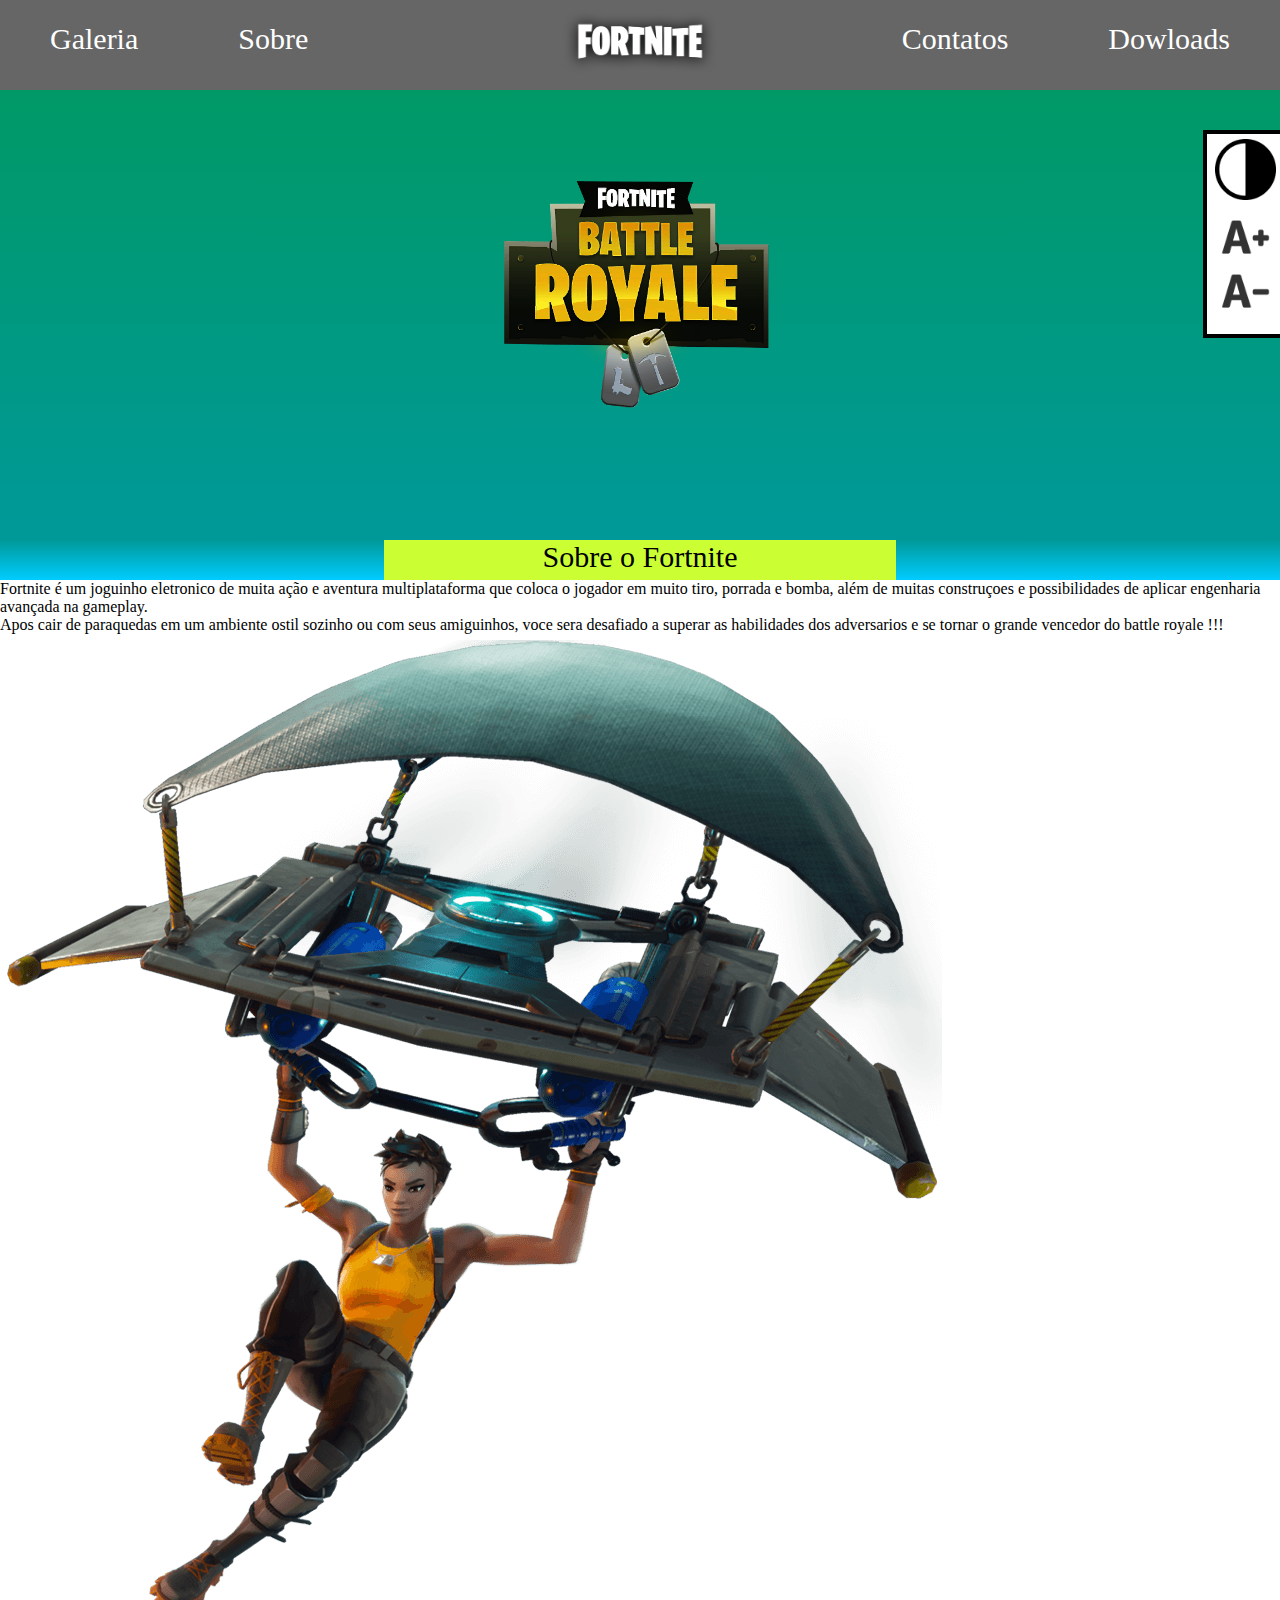
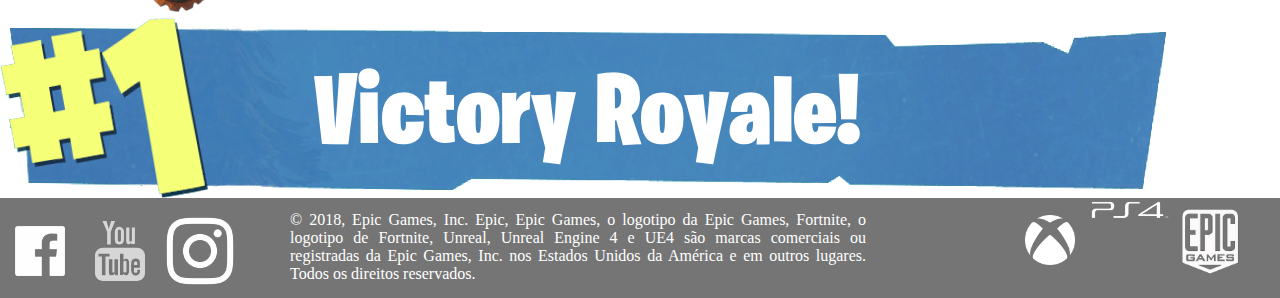
<file: site acessibilidade/paginas/sobre.html>
<!doctypr html>

<html lang ="pt-br">
    <head>
        <meta charset = "utf-8">
        <link rel = "stylesheet" href="../css/style.css">
        <link rel = "stylesheet" href="../css/flexslider.css">
        <script src="../js/jquery.js"></script>
	    <script src="../js/jquery.flexslider.js"></script>
        <script src="../js/efeitos.js"></script>
        <script type="text/javascript" >
		  $(window).load(function() {
		    $('.flexslider').flexslider({
		    	touch: true,
		    	pauseOnAction: false,
		    	pauseOnHover: false,
		    });
		  });
	</script>
    </head>
    <body>
        <header>
            <nav class = "menu" id="menu">
                <a href="#menu" accesskey="m" ></a>
                <ul class = "menu1">
                    <li><a href="../paginas/galeria.html">Galeria</a></li>
                    <li><a href="../paginas/sobre.html">Sobre</a></li>
                </ul>
                <a href="../index.html"><img src="../img/fortnite-mobile_logo.png" class="logo"></a>
                <ul class = "menu2">
                    <li><a href="../paginas/contatos.html">Contatos</a></li>
                    <li><a href="../paginas/download.html">Dowloads</a></li>
                </ul>
            </nav>
        </header>
        <section class="acessibilidade">
            <img src="../img/controle-de-contraste_318-9415.png" class="contraste">
            <img src="../img/Download-Decrease-Font-Size-Png-Image-59050-For-Designing-Projects+.png" class="aumentar">
            <img src="../img/Download-Decrease-Font-Size-Png-Image-59050-For-Designing-Projects.png" class = "diminuir">
        </section>
        <section class="download">
            <img src= "../img/Fortera.png">
        </section>
        <section class="plataformas-baixar">
            <div class="escolha-uma" id="escolha-sobre">
                <p>Sobre o Fortnite</p>
            </div>
        </section>
        <section class="fundo-joguinho">
            <p class="joguinho">
                Fortnite é um joguinho eletronico de muita ação e
                aventura multiplataforma que coloca o jogador em
                muito tiro, porrada e bomba, além de muitas
                construçoes e possibilidades de aplicar engenharia
                avançada na gameplay.
            </p>
            <p class="joguinho2">
                Apos cair de paraquedas em
                um ambiente ostil sozinho
                ou com seus amiguinhos,
                voce sera desafiado a
                superar as habilidades dos
                adversarios e se tornar o grande
                vencedor do battle royale !!!
            </p>
            <img src="../img/Fortnite%252Fbattle-royale%252FgliderGirl-942x984-2be4d8814ddfdc953d0605f7af866166615b630c.png" class="paraquedas">
            <img src="../img/Vitoria.png" class="vitoria">
        </section>
        <footer>
            <div class="fort-disponivel">
                <img src="../img/Facebook-branco-300x300.png">
                <img src="../img/youtube.svg">
                <img src="../img/c7312bf3f0d3449887ecbda2c687f441.png" id="img2">
            </div>
            <p>
                © 2018, Epic Games, Inc. Epic, Epic Games, o logotipo da Epic Games,
                Fortnite, o logotipo de Fortnite, Unreal, Unreal Engine 4 e UE4 são marcas
                comerciais ou registradas da Epic Games, Inc. nos Estados Unidos da América
                e em outros lugares. Todos os direitos reservados.
            </p>
            <div class="fort-disponivel" id = "img3">
                <img src="../img/606353_xbox_4096x4096.png">
                <img src="../img/ps4.png">
                <img src="../img/Epic-Games-logo-1.png">
            </div>
        </footer>
    </body>
</html>
</file>
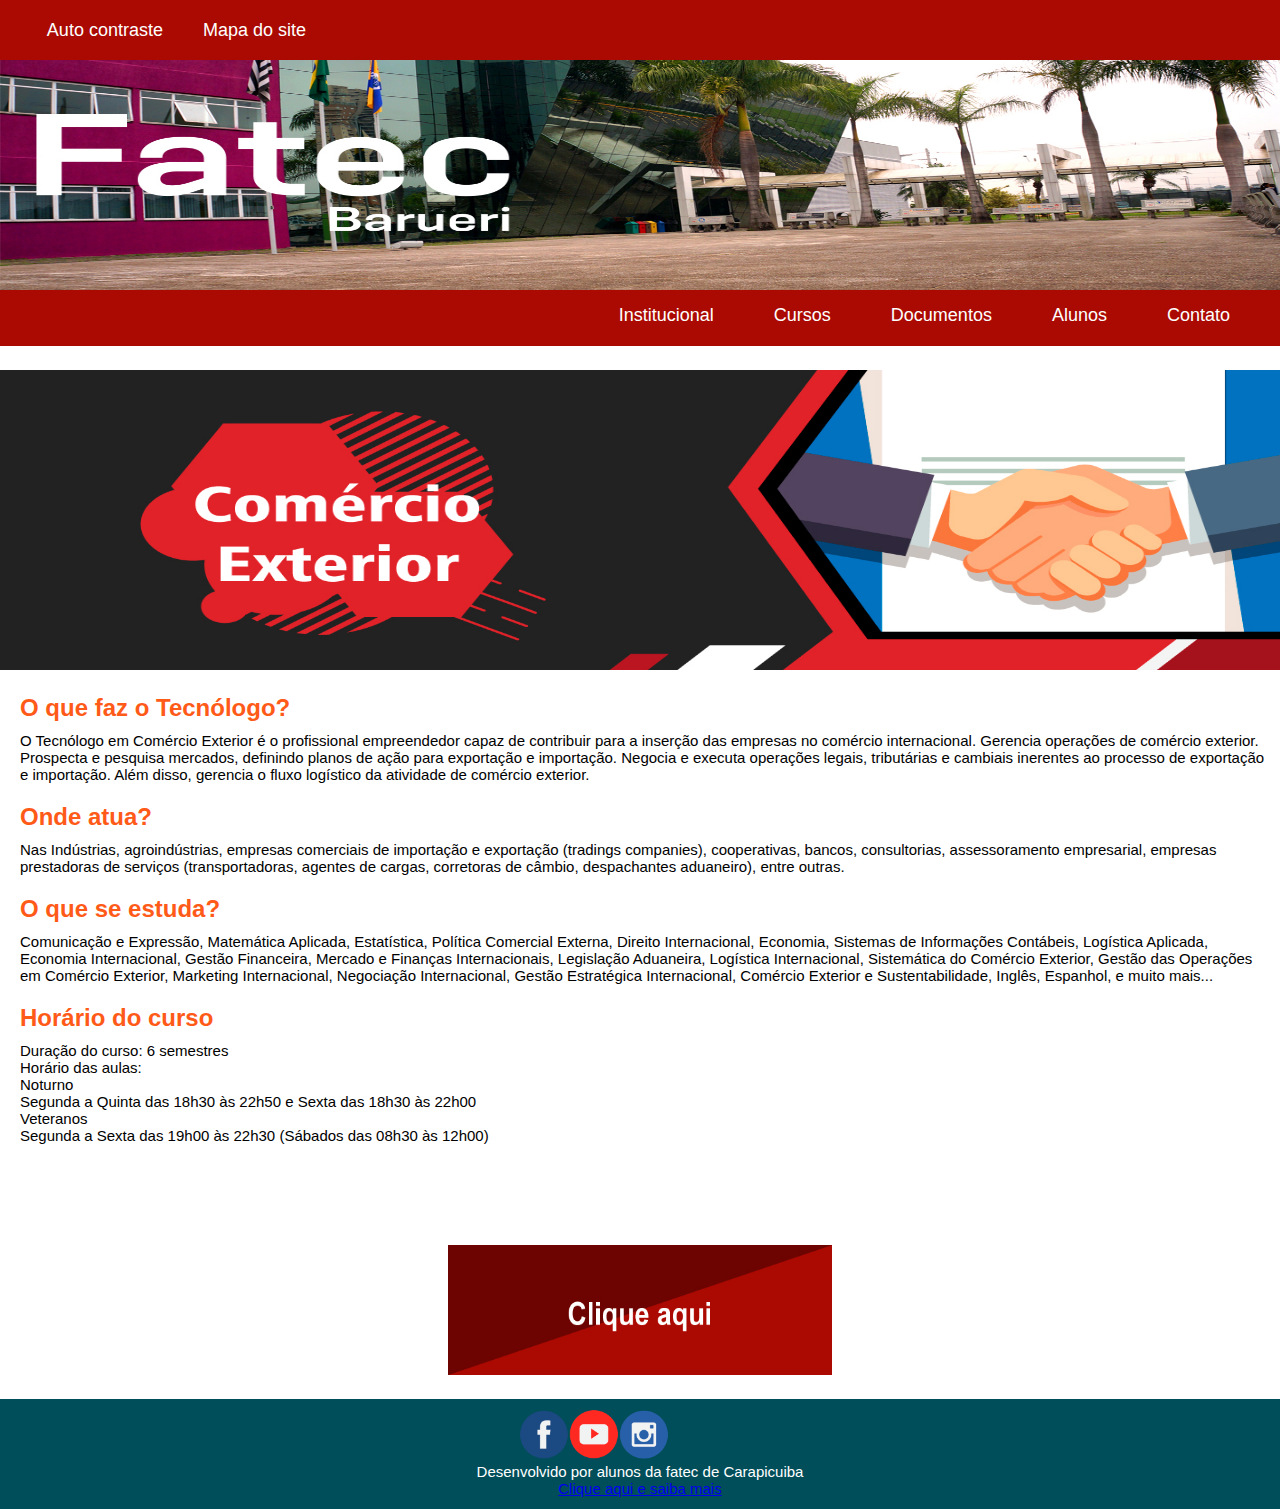
<file: projeto5/paginas/cursos/comercio_exterior.html>
<!DOCTYPE html>
<html lang = "pt-br">
	<head>
		<meta charset="UTF-8">
	<title>Slider Responsive</title>
	<link rel=icon href=../../favicon.png sizes="16x16" type="image/png">
	<link rel="stylesheet" type="text/css" href="../../css/style.css">
	<script src="../../js/jquery.js"></script>
	<meta name="viewport" content="width=device-width, user-scalable=no, initial-scale=1.0, maximum-scale=1.0, minimum-scale=1.0">
	<script type="text/javascript" src="../../js/efeitos.js"></script>
	</head>
	<body>
		<header>
			<nav class = "menu">
				<img src="../../icones/menu_bar.png" class = "menu_resp" alt = "menu para dispositivos moveis">
				
				<h1><a href="../../index.php" accesskey="i"><img src="../../icones/logo.png" class = "logo" alt = "Logo da fatec barueri"></a></h1>

				<ul class="aparece_menu">
					<li class = "aparece_sub_menu_acess">
						<ul class ="sub_menu_acess">
							<li class="contraste">Auto contraste</li>
							<li><a href = "../mapaSite.html">Mapa do site</a></li>
						</ul>
						<a href="../../index.php"><img src="../../imagens/menu img.jpg" alt="" class = "fatec"></a>
					</li>
					<section class = "menu_principal">
						<li class = "aparece_sub_menu_instituto">Institucional <p>&#9660;</p>
							<ul class ="sub_menu_instituto">
								<li><a href="https://siga.cps.sp.gov.br/fatec/login.aspx" target="blank"> Acesso dos docentes</a></li>
								<li><a href="http://www.biblioceeteps.com.br/" target="blank"> Biblioteca</a></li>
								<li><a href="../galeria.html">Fotos</a> </li>
								<li><a href="../historia.html">História</a> </li>
								<li><a href="../secretaria.html">Secretária</a></li>
								<li><a href="https://www.vestibularfatec.com.br/home/" target="blank"> Vestibular</a></li>
							</ul>
						</li>
						<li class = "aparece_sub_menu_cursos" accesskey="c">Cursos <p>&#9660;</p>
							<ul class ="sub_menu_cursos">
								<li><a href = "comercio_exterior.html">Comercio exterior</a></li>
								<li><a href = "gestao_empresarial.html">Gestão empresarial</a></li>
								<li><a href = "gestao_ti.html">Gestão de TI</a></li>
								<li><a href = "logistica.html">Logistica</a></li>
								<li><a href = "transporte_terrestre.html">Trasporte terrestre</a></li>
								<li><a href = "eventos.html">Eventos</a></li>
							</ul>
						</li>
						<li class = "aparece_sub_menu_documentos"><a href="../documentos.html"> Documentos </a><p>&#9660;</p></li>
						<li class = "aparece_sub_menu_alunos">Alunos <p>&#9660;</p>
							<ul class ="sub_menu_cursos_alunos">
								<li><a href="http://www.moodle.cpscetec.com.br/salavirtual/" target="blank"> Acesso a sala de  </br>aula EAD </a></li>
								<li><a href="https://siga.cps.sp.gov.br/aluno/login.aspx" target="blank">Siga</a></li>
							</ul>
						</li>
						<li class = "aparece_sub_menu_contatos"><a href="../contato.html">Contato </a><p>&#9660;</p>
						</li>
					</section>
				</ul>
				
			</nav>
		</header>
		<section class = "cursos">
			<section class = "banner_curso">
				<img src="../../imagens/banner_comercio_exterior.jpg">
				<h2>O que faz o Tecnólogo?</h2>
				<p>
					O Tecnólogo em Comércio Exterior é o profissional empreendedor capaz de contribuir para a inserção das empresas no comércio internacional. Gerencia operações de comércio exterior. Prospecta e pesquisa mercados, definindo planos de ação para exportação e importação. Negocia e executa operações legais, tributárias e cambiais inerentes ao processo de exportação e importação. Além disso, gerencia o fluxo logístico da atividade de comércio exterior.
				</p>
				<h2>Onde atua?</h2>
				<p>
					Nas Indústrias, agroindústrias, empresas comerciais de importação e exportação (tradings companies), cooperativas, bancos, consultorias, assessoramento empresarial, empresas prestadoras de serviços (transportadoras, agentes de cargas, corretoras de câmbio, despachantes aduaneiro), entre outras.
				</p>
				<h2>O que se estuda?</h2>
				<p>
					Comunicação e Expressão, Matemática Aplicada, Estatística, Política Comercial Externa, Direito Internacional, Economia, Sistemas de Informações Contábeis, Logística Aplicada, Economia Internacional, Gestão Financeira, Mercado e Finanças Internacionais, Legislação Aduaneira, Logística Internacional, Sistemática do Comércio Exterior, Gestão das Operações em Comércio Exterior, Marketing Internacional, Negociação Internacional, Gestão Estratégica Internacional, Comércio Exterior e Sustentabilidade, Inglês, Espanhol, e muito mais...
				</p>
				<h2>Horário do curso</h2>
				<p>
					Duração do curso:  6 semestres<br/>

					Horário das aulas:<br/>
					Noturno<br/>
					Segunda a Quinta das 18h30 às 22h50 e Sexta das 18h30 às 22h00<br/>

					Veteranos<br/>
					Segunda a Sexta das 19h00 às 22h30 (Sábados das 08h30 às 12h00)<br/>

					<br/><br/><br/>

				</p>
				<section class ="botao_cliqueaqui">
					<a href="https://www.vestibularfatec.com.br/home/" target="_blank" ><img src="../../imagens/botao_cliqueaqui.jpg" ></a>
				</section>
			</section>
		</section>
		<footer>
			<ul class = "icone_redes">
				<li><a href="https://www.facebook.com/fatecbaruerioficial/" target="blank"><img src="../../icones/face.png"></a></li>
				<li><a href="https://www.youtube.com/user/fatecbar" target="blank"><img src="../../icones/youtube.png"></a></li>
				<li><a href="https://www.instagram.com/explore/locations/1029630361/" target="blank"><img src="../../icones/instra.png"></a></li>
			</ul>
			<p>Desenvolvido por alunos da fatec de Carapicuiba
			<br>
			<a href="../desenvolvedores.html">Clique aqui e saiba mais</a>

			</p>
		</footer>
	</body>
</html>
</file>
<file: ecoTronic/css/style.css>
@import url('https://fonts.googleapis.com/css?family=Raleway');
@import url('https://fonts.googleapis.com/css?family=Bowlby+One');

*{
    margin: 0;
    padding: 0;
    max-width: 100%;
    
}
label{
    font-family: 'Raleway', sans-serif;
}
.imagem_fundo{
    height: 800px;
    position: absolute;
    z-index: 1;
    width: 100%;
    opacity: 1.5;
}

.titulo{
    position: absolute;
    z-index: 111;
    color: #000;
    margin-left: 20%;
    margin-top: 20%;
    text-align: center;
    border: solid 4px  #000;
    border-radius: 5px;
    width: 60%;
    height: 250px;
    font-size: 20px;
}
.titulo p{
    margin-top: 2%;
    color: rgb(150,193,31);
    text-shadow: 3px 3px #000;
    font-size: 45px;
    font-family: 'Bowlby One', cursive;
}
.menu {
    height: 70px;
    width: 100%;
    position: fixed;
    z-index: 9999;
    background-color: #96c11f;
}
.logo{
    width: 13%;
    float: left;
}
ul li{
    list-style: none;
    font-family: arial;
}
.menu ul li{
    float: right;
    margin-left: 2.5%;
    margin-right: 2.5%;
    margin-top: 23px;
    color: #fff;
    font-size:20px;
}
.menu ul{
    margin-right: 2%;
}
.login{
    background-color: #96c11f;
    width: 30%;
    height: 240px;
    float: right;
    margin-top: 75px;
    position: absolute;
    margin-left: 69%;
    border-radius: 10px;
    display: none;
}
.login input{
    width: 80%;
    height: 30px;
    margin-top: 20px;
    border-radius: 5px;
    margin-left: 10%;
    margin-bottom: 10px;
}
.login button{
    width: 35%;
    margin-left: 10%;
    height: 30px;
}
.login .logar-com img{
    width: 12%;
    margin-right: 24%;
    
}
.cadastrar{
    position: absolute;
    z-index: 6666;
    margin-top: 80px;
    width:  25%;
    height: 60px;
    margin-left: 38%;
    font-size: 30px;
    font-family: 'Bowlby One', cursive;
    background-color: #96c11f;
    border: none;
    border-radius: 10px;
    
}
.separacao{
    padding-top: 800px;
}
.redes img{
    float: right;
    width: 3%;
    margin-top: 12px;
    margin-left: 10px;
    
}
.processos img{
    width: 50%;
    margin-top: 120px;
    margin-left: 26%;
}
.titulo-texto{
    padding-top: 60px;
    text-align: center;
        text-shadow: 2px 2px #000;
    font-size: 45px;
    font-family: 'Bowlby One', cursive;
    text-align: center;
    color: #96c11f;
}
.fundo{
    
    width: 100%;
    height: 830px;
    position: absolute;
    z-index: 1;
}

.baixe{
    position: absolute;
    z-index: 2;
    margin-left: 44.4%;
    margin-top: 250px;
    color: #fff;
    font-family: impact,arial;
    font-size: 50px;
    text-shadow: 3px 3px #000;
}
.problema-solucao{
    margin-top: 900px;
}
.problema{
    width: 48%; 
    float: left;
    border-right: solid 2px #96c11f;
}
.problema h2{
    text-shadow: 2px 2px #000;
    font-size: 45px;
    text-align: center;
    color: #96c11f;
    font-family: 'Bowlby One', cursive;
}
.problema p{
    font-family: 'Raleway',impact,arial;

    margin: 150px 150px;
    text-align: justify;
    
}
.solucao {
    width: 50%;
    float: right;
    
}
.solucao p {
    font-family: 'Raleway',impact,arial;
    padding: 150px 150px;
    text-align: justify;
}
.solucao h2{
    text-shadow: 2px 2px #000;
    font-size: 45px;
    font-family: 'Bowlby One', cursive;
    text-align: center;
    color: #96c11f;
}
.parceiros{
    margin-top: 600px;
    width: 100%;
    height: 350px;
    background-color: #fff;
}
.parceiros img{
    margin-top: 120px;
    float: left;
    width: 500px;
    margin-left: 12%;
}
.parceiros h2{
    text-shadow: 2px 2px #000;
    font-size: 45px;
    text-align: center;
    color: #96c11f;
    font-family: 'Bowlby One', cursive;
}
.contatos{
    margin-top: 300px;
}
.contatos input{
    width: 80%;
    height: 40px;
    border-radius: 10px;
    margin-bottom: 20px;
    margin-left: 10%;
    font-size: 25px;
}
.contatos textarea{
    width: 80%;
    height: 300px;
    border-radius: 10px;
    margin-bottom: 20px;
    margin-left: 10%;
    font-size: 25px;
}

.contatos h2{
    padding-top: 100px;
    padding-bottom: 50px;
    text-shadow: 2px 2px #000;
    font-size: 45px;
    text-align: center;
    color: #96c11f;
    font-family: 'Bowlby One', cursive;
}
.contatos button{
    margin-top: 20px;
    margin-left: 10%;
    width: 10%;
    height: 50px;
    font-size: 30px;
    font-family: impact,arial;
    background-color: #96c11f;
    border:none;
    margin-bottom: 20px;
    border-radius: 10px;
}
footer{
    width: 100%;
    height: 80px;
    background-color: #96c11f;
}
.divisoria{
    padding-top: 100px;
}
.dashboard{
    width: 26%;
    height: 795px;
    background-color: #96c11f;
    float: left;
}
.user{
    margin-top: 100px;
    margin-left: 20px;
    width: 100px;
    height: 100px;
    border-radius: 50%;
}
.nome-user{
    font-size: 25px;
    position: absolute;
    color: #fff;
    font-family: 'Raleway', sans-serif;
    margin-top: 150px;
    padding-left: 10px;
    padding-bottom: 30px;
}
.itens {
    color: #fff;
    font-family: 'Raleway', sans-serif;
    font-size: 18px;
    margin-top: 20px;
    
}
.itens li{
    padding-bottom: 30px;
    margin-left: 20px;
    border-bottom: solid 1px #fff;
    border-top: solid 1px #fff;
}
.aparelhos{
    width: 75%;
    background-color: #fff;
    height: 100px;
    margin-left: 25%;
    border-bottom: solid 1px #2b480d;
}
.indice{
    padding-top: 25px;
    padding-bottom: 25px;
    padding-left: 20px;
    padding-right: 20px;
    font-size: 30px;
    border-right: solid 1px #96c11f;
    font-family: arial,'Raleway', sans-serif;
}
.produto{
    font-family: arial,'Raleway', sans-serif;
    font-size: 30px;
    margin-left: 7%;
    border-right: solid 1px #96c11f;
    padding-top: 25px;
    padding-bottom: 25px;
    padding-left: 20px;
    padding-right: 20%;
}
.preco{
    
}
.total{
    font-size: 30px;
    margin-left: 1%;
}
.cadastrar{
    margin-left: 73%;
    height: 270px;
    display: none;
}
.cadastrar input{
    width: 80%;
    margin-left: 10%;
    height: 30px;
    border-radius: 5px;
    border: none;
    margin-bottom: 10px;
}
.cadastrar button{
    width: 40%;
    margin-left: 10%;
    height: 30px;
    border-radius: 5px;
    border: none;
}
.liberacao{
    color: #fff;
    background-color: #676767;
}
.pedidos-dash{
    text-align: center;
    font-family: 'Bowlby One', cursive;
    font-size: 40px;
    color:#96c11f;
    text-shadow: 2px 2px #000;
    margin-bottom: 40px;
}
.cliente{
    margin-left: 2%;
    font-size: 30px;
    font-family: arial,'Raleway', sans-serif;
}
#cliente{
    margin-left: 450px;
}
#prod{
    margin-left: 100px;
    margin-right: 90px;
}
.libera{
    width: 20%;
    height: 50px;
    font-family: 'Bowlby One', cursive;
    font-size: 30px;
    color: #000;
    border: none;
    background-color: #676767;
    border-radius: 10px;
    margin-left: 10px;
    padding-bottom: 40px;,
    cursor: pointer;
}
#liberar{
    background-color: #96c11f;
}
</file>
<file: projeto5/css/flexslider.css>
@import url('https://fonts.googleapis.com/css?family=Source+Sans+Pro');

@font-face {
  font-family: 'flexslider-icon';
  src: url('../fonts/flexslider-icon.eot');
  src: url('../fonts/flexslider-icon.eot?#iefix') format('embedded-opentype'), url('fonts/flexslider-icon.woff') 
  format('woff'), url('../fonts/flexslider-icon.ttf') format('truetype'), url('fonts/flexslider-icon.svg#flexslider-icon') format('svg');
  font-weight: normal;
  font-style: normal;
}

*{
	margin: 0;
	padding: 0;
}

.flexslider{
	margin-top: 20px;
	width: 100%;
	position: relative;
}

.slides{
	overflow: hidden;
}

.slides img{
	width: 100%;
	height: 200px;
}

.slides,
.flex-control-nav,
.flex-direction-nav {
  margin: 0;
  padding: 0;
  list-style: none;
}

.flex-control-nav{
	width: 100%;
	text-align: center;
	position: absolute;
	bottom: 5%;
	z-index: 999;
}

.flex-control-nav li{
	display: inline-block;
	margin: 0 6px;
}

.flex-control-nav li a{
	display: block;
	background: #777777;
	width: 12px;
	height: 12px;
	border-radius: 12px;
	text-indent: -9999px;
}

.flex-control-nav li a:hover{
	background: #2E2E2E;
}

.flex-control-nav li a.flex-active{
	background: #2E2E2E;	
}

.flex-direction-nav a{
	display: block;
	text-decoration: none;
	position: absolute;
	top: 50%;
	z-index: 999;
	width: 40px;
	height: 40px;
	overflow: hidden;
	opacity: 0;
	-webkit-transition: all 0.3s ease-in-out;
  -moz-transition: all 0.3s ease-in-out;
  -ms-transition: all 0.3s ease-in-out;
  -o-transition: all 0.3s ease-in-out;
  transition: all 0.3s ease-in-out;
}

.flex-direction-nav .flex-prev{
	left: 0;
	top: 50px;
}

.flex-direction-nav .flex-next{
	right: 0;
	top: 50px;
}

.flex-direction-nav a:before {
  font-family: "flexslider-icon";
  font-size: 40px;
  display: inline-block;
  content: '\f001';
  color: #fff;
  text-shadow: 2px 2px 0 rgba(255, 255, 255, 0.3);
   text-shadow: 4px 4px 4px #000;
}
.flex-direction-nav a.flex-next:before {
  content: '\f002';
}

.flex-caption p{
	font-family: 'Source Sans Pro';
	position: absolute;
	top: 70%;
	text-align: center;
	width: 100%;
	font-size: 18px;
	color: #fff;
	font-weight: bold;
	 text-shadow: 2px 2px 0 #000;
}
.flex-caption p a{
	margin-top: -10%;
	padding-left: 5%;
	float: left;
	text-decoration: none;
	color: #fff;
}
.flex-caption .noticia_slider{
	text-align: left;
	width: 90%;
	padding-top: 0%;
	float: left;
	font-size: 12px;
	padding-left: 5%;	
}
.flexslider:hover .flex-direction-nav .flex-prev{
	opacity: 0.7;
	left: 10px;
}

.flexslider:hover .flex-direction-nav .flex-prev:hover{
	opacity: 1;
}

.flexslider:hover .flex-direction-nav .flex-next{
	opacity: 0.7;
	right: 10px;
}

.flexslider:hover .flex-direction-nav .flex-next:hover{
	opacity: 1;
}

.popup .flex-direction-nav .flex-prev{
	top: 200px;
	left: 20px;


}
.popup .flex-direction-nav .flex-next{
	top: 200px;
	right: 20px;
}
.popup .flex-direction-nav .flex-next img{
	height: 500px;
}
#texto_slide p{
	font-size: 15pt;
		margin-left: 40%;
		background-color: #ff5a18;
		border-radius: 30px 0px 0px 30px;
		width: 60%;
		margin-top: -15px;
}

@media( min-width: 720px){
	.slides img{
		height: 300px;
	}
	.flex-caption p{
		font-size: 35px;
	}
	.flex-caption p a{
		margin-top: -7%;
	}
	.flex-caption .noticia_slider{
		font-size: 18px;
	}	
	.popup .flex-direction-nav .flex-prev{
		top: 400px;
		left: 30px;
	}
	.popup .flex-direction-nav .flex-next{
		top: 400px;
		right: 30px;
	}
}
@media( min-width: 1080px){
	.slides img{
		margin-top: 0px;
		height: 400px;
	}
	.flex-caption p{
		font-size: 45px;
	}
	.flex-caption p a{
		margin-top: -7%;
	}
	.flex-caption .noticia_slider{
		font-size: 25px;
	}	
	.flex-direction-nav .flex-prev{
		top: 150px;
	}
	.flex-direction-nav .flex-next{
		top: 150px;
	}
	.popup .flex-direction-nav .flex-prev{
		top: 600px;
		left: 50px;
	}
	.popup .flex-direction-nav .flex-next{
		top: 600px;
		right: 50px;
	}
}
@media( min-width: 1240px){
	.slides img{
		height: 300px;
		margin-top: 30px;
	}
	.flex-direction-nav .flex-prev{
		top: 150px;
	}
	.flex-direction-nav .flex-next{
		top: 150px;
	}
	#texto_slide p{
		font-size: 22pt;
		margin-left: 60%;
		background-color: #ff5a18;
		border-radius: 30px 0px 0px 30px;
		width: 40%;
		margin-top: -15px;
	}
}
@media( min-width: 1400px){
	.slides img{
		height: 400px;
		margin-top:100px;
	}
	.flex-direction-nav .flex-prev{
		top: 290px;
	}
	.flex-direction-nav .flex-next{
		top: 290px;
	}
	
}
</file>
<file: projeto5/css/style.css>
*{
	margin:0;
	padding: 0;
}
body { overflow-x: hidden; }
.menu{
	width: 100%;
	height: 60px;
	background-color: #ab0a02;
	cursor: pointer;
}
ul li{
	list-style: none;
	float: left;
}

.menu img{
	float: left;
}
.menu .menu_resp{
	width: 9%;
	margin-top: 2%;
	margin-left: 1%;
}
.menu .logo{
	width: 48%;
	padding:0% 20%;
}
.aparece_menu{
	width: 80%;
	background-color: #004e5a;
	display: none;
	z-index: 9999;
	position: absolute;
	margin-top: 80px;
}
.fatec{
	display: none;
}
.aparece_menu li {
	float: none;
	color: #fff;
	font-family: arial;
	font-size: 25px;
	padding-left: 10px;
	padding-top: 5px;
	border-top: solid 1px #000;
	cursor: pointer;
}
.aparece_menu li a{
	text-decoration: none;
	color: #fff;
	font-family: arial;
	
}

.aparece_menu li p{
	float: right;
	margin-right: 5px;
	color: #000;
}
.sub_menu_acess{
	display: block;
	height: 120px;
}
.sub_menu_instituto{
	display: none;
}
.sub_menu_cursos{
	display: none;
}

.sub_menu_cursos_documentos{
	display: none;
}
.sub_menu_cursos_alunos{
	display: none;
}

.div_novidades{
	width: 100%;
	height: 200px;
}
.div_novidades h2{
	font-family: arial;
	color: #ff5a18;
	padding-top: 15%;
	margin-left: 5%;

}
.div_novidades p{
	font-family: arial;
	margin-left: 5%;
	font-size: 12px;
	margin-right: 2%;

}
.desenvolvedores{
	margin-left: 45%;
}
footer{
	width: 100%;
	background-color: #004e5a;
	height: 80px;
}
footer p{
	color: #fff;
	font-family: arial;
	font-size: 10px;
	text-align: center;
}
.icone_redes  img{
	margin-top: 5px;
	width: 40px;

}
.icone_redes {
	width: 100%;
	float: left;
	margin-left:28%;
}	
/*PAGINA NOTICIAS*/

.pag_noticias{
	width: 90%;
	margin: 0 auto;	
	font-family: arial;
}
.pag_noticias h2{
	width: 70%;
	margin-left: 15%;
	font-family: arial;
	text-align: center;
	border-bottom: solid 1px #ab0a02;
	margin-top: 10px;
	font-size: 28px;
}
.pag_noticias h3{
	text-align: center;
}
.pag_noticias p{
	margin: 30px 0px 30px 0px;
}
.fechar{
	color: #ccc;
	margin: 5px;
	position: absolute;
	font-size: 50px;
	font-family: arial;
}
.popup{
	display: none;
	position: absolute;
	width: 100%;
	height: 100%;
	background-color: #444444;
	opacity: 0.95;
	z-index: 1515;
}
.popup img{
	width: 96%;
	margin-top: 35%;
	margin-left: 2%;
}
.banner_curso img{
	width: 100%;
}
.cursos p{
	font-family: arial;
	margin-left: 20px;
	font-size: 15px;
	margin-right: 10px;
}
.cursos h2{
	font-family: arial;
	margin-left: 20px;
	color: #ff5a18;
	margin-top: 20px;
	margin-bottom: 10px;
}
.botao_cliqueaqui img{
	width: 50%;
	margin-left:25%;
	margin-bottom: 20px;
}
@media(min-width: 410px){
	.menu{
		height: 70px;
	}
	.menu .menu_resp{
		width: 10%;
		margin-top: 3%;
		margin-left: 1%;
	}
	.menu .logo{
		width: 48%;
		padding:0% 20%;
	}
	footer{
		height: 100px;
	}
	footer p{
		font-size: 15px;
	}
	.icone_redes  img{
		width: 50px;
	}
	.icone_redes{
		margin-left: 32%;
	}
	.imagem_titulo img{
		width: 100%; 
	}

	
}
@media(min-width: 500px){
	.menu{
		height: 75px;
	}
	.menu .menu_resp{
		width: 8%;
		margin-top: 3%;
		margin-left: 1%;
	}
	.menu .logo{
		width: 44%;
		padding:0% 23%;
	}	
	footer{
		height: 100px;
	}
	footer p{
		font-size: 15px;
	}
	.icone_redes  img{
		width: 50px;
	}
	.icone_redes{
		margin-left: 36%;
	}

}
@media(min-width: 600px){
	.menu{
		height: 75px;
	}
	.menu .menu_resp{
		width: 8%;
		margin-top: 2%;
		margin-left: 1%;
	}
	.menu .logo{
		width: 38%;
		padding:0% 26%;
	}
	footer{
		height: 100px;
	}
	footer p{
		font-size: 15px;
	}
	.icone_redes  img{
		width: 55px;
	}
	.icone_redes{
		margin-left: 36%;
	}
	
}
@media (min-width: 720px) {
	.menu{
		width: 100%;
		height: 70px;
	}
	.menu{
		width: 100%;
		height: 80px;
	}
	.menu .menu_resp{
		width: 8%;
		margin-top: 2%;
		margin-left: 1%;
	}
	.menu .logo{
		width: 35%;
		padding:0% 25%;
	}
	.aparece_menu{
		width: 60%;
		margin-top: 120px;
	}
	.icone_redes {
		margin-left:33%;
	}
	.div_novidades{
		width: 100%;
		height: 300px;
	}
	.div_novidades h2{
		font-size: 35px;
	}
	.div_novidades p{
		font-size: 18px;
	}	
	footer{
		height: 100px;
	}
	footer p{
		font-size: 15px;
	}
	.icone_redes  img{
		width: 50px;
	}
	.icone_redes {
		margin-left: 40%;
	}
	.botao_cliqueaqui img{
		width: 40%;
		margin-left:30%;
		margin-bottom: 20px;
	}

}
@media(min-width: 800px){
	.menu{
		height: 85px;
	}
	.menu .menu_resp{
		width: 6%;
		margin-top: 2%;
		margin-left: 1%;
	}
	.menu .logo{
		width: 33%;
		padding:0% 30%;
	}
	footer{
		height: 110px;
	}
	footer p{
		font-size: 15px;
	}
	.icone_redes  img{
		width: 50px;
	}
	.icone_redes {
		margin-left: 41%;
	}
	
}
@media(min-width: 900px){
	.menu{
		height: 85px;
	}
	.menu .menu_resp{
		width: 6%;
		margin-top: 2%;
		margin-left: 1%;
	}
	.menu .logo{
		width: 30%;
		padding:0% 31%;
	}
	footer{
		height: 110px;
	}
	footer p{
		font-size: 15px;
	}
	.icone_redes  img{
		width: 50px;
	}
	.icone_redes {
		margin-left: 42%;
	}
	
}
@media(min-width: 1000px){
	.menu{
		height: 85px;
	}
	.menu .menu_resp{
		width: 5%;
		margin-top: 2%;
		margin-left: 1%;
	}
	.menu .logo{
		width: 25%;
		padding:0% 34%;
	}
	footer{
		height: 110px;
	}
	footer p{
		font-size: 15px;
	}
	.icone_redes  img{
		width: 50px;
	}
	.icone_redes {
		margin-left: 42%;
	}
	
}
@media (min-width: 1080px) {
	.menu{
		height: 100px;
	}
	.menu .menu_resp{
		width: 5%;
		margin-top: 2%;
		margin-left: 1%;
	}
	.menu .logo{
		width: 30%;
		padding:0% 32%;
	}
	.aparece_menu{
		width: 60%;
		margin-top: 140px;
	}
	.aparece_menu li {
		
		font-size: 35px;
	}
	.icone_redes {
		margin-left:43%;
	}
	.div_novidades{
		height: 400px;
	}
	.div_novidades h2{
		font-size: 55px;
	}
	.div_novidades p{
		font-size: 28px;
	}	
	footer{
		height: 110px;

	}
	footer p{
		font-size: 15px;
	}
	.icone_redes  img{
		width: 50px;
	}
	.botao_cliqueaqui img{
		width: 30%;
		margin-left:35%;
		margin-bottom: 20px;
	}
	
}
@media (min-width: 1240px) {
	.menu{
		height: 320px;
	}

	.menu img{
		float: left;
	}
	.menu .menu_resp{
		display: none;
	}
	
	.menu .logo{
		display: none;
	}
	.aparece_sub_menu_acess{
		display: block;
		width:100%;
		height: 250px;
		margin-top: 10px;
	}
	.aparece_sub_menu_acess {
		margin-top: -125px;
		margin-left: -250px;
	}
	.aparece_sub_menu_acess img{
		margin-left: 240px;
	}
	.aparece_sub_menu_acess li{
		margin-top: -10px;

	}
	.fatec{
		margin-top: -80px;
		display: block;
		width: 100%;
		height: 230px;
		margin-left: -10px;
	}
	.menu_principal{
		float: right;
		margin-right: 50px;
	}
	.menu_principal li{
		margin-left: 50px;
		margin-top: 10px;
	}
	.aparece_menu{
		width: 100%;
		display: block;
		z-index: 9999;
		background-color: #ab0a02;	
	}
	.aparece_menu li {
		display: block;
		float: left;
		font-size: 18px;
		padding-bottom: 20px;
		border-top: none;
	}
	.aparece_menu li a{
		text-decoration: none;
		color: #fff;
		font-family: arial;
	}
	.aparece_menu li:hover{
		color: #F15A24;
	}
	.aparece_menu li a:hover{
		color: #F15A24;
	}
	.aparece_menu li p{
		display: none;
	}

	.sub_menu_contatos{
		display: none;
		float: right;
		margin-right: 55%;
	}
	.sub_menu_acess{
		display: block;
		float: right;
		margin-right: 55%;
	}
	.sub_menu_acess li{
		padding-top: 10px;
		margin-right: 30px;
	}
	.sub_menu_instituto{
		position: absolute;
		display: none;
		width: 19%;
		background-color: #ab0a02;
		margin-left: -60px;
	}
	.sub_menu_instituto li{
		width: 100%;
		margin-top: 30px;
	}
	.sub_menu_cursos li{
		width: 100%;
		margin-top: 30px;
	}
	.sub_menu_cursos_documentos li{
		width: 100%;
	}
	.sub_menu_cursos_alunos li{
		width: 100%;
		margin-top: 30px;
	}
	.sub_menu_cursos {
		position: absolute;
		display: none;
		width: 19%;
		background-color: #ab0a02;
		margin-left: -60px;
	}

	.sub_menu_cursos_documentos{
		position: absolute;
		display: none;
		width: 19%;
		background-color: #ab0a02;
		margin-left: -60px;
	}
	.sub_menu_cursos_alunos{
		position: absolute;
		display: none;
		width: 18%;
		background-color: #ab0a02;
		margin-left: -60px;
	}

	.div_novidades{
		width: 100%;
		height: 300px;
	}
	.div_novidades h2{
		font-family: arial;
		color: #ff5a18;
		padding-top: 7%;
		margin-left: 5%;

	}
	.div_novidades p{
		font-family: arial;
		margin-left: 5%;
		font-size: 25px;
		margin-right: 2%;
		padding-bottom: 20%;

	}
	.imagem_titulo img{
		height: 350px;
		margin-top: 110px;
	}
	.banner_curso img{
		padding-top: 50px;
		height: 300px;
		width: 100%;
	}
	.botao_cliqueaqui img{
		width: 30%;
		height: 130px;
		margin-left:35%;
		margin-bottom: 20px;
	}
	.icone_redes img{
		margin-top: 10px;
		width: 70%;
		margin-left: 40%;
	}

	footer{
		height: 110px;
	}
	footer p{
		font-size: 15px;
	}
	.icone_redes  img{
		width: 50px;
	}
	.icone_redes {
		margin-left: 39%;
	}
}
</file>
<file: projeto5/css/contato.css>
.content{
	padding: 5%;
}
.content-text{
	padding: 15px 0px;
	text-align: justify;
}
.content-form{
	background: #921209;
	color: #fff;
	padding: 10px;
	height: 320px;
}
input[type="text"]{
	width: 100%;
	height: 30px;
}
input[type="email"]{
	width: 100%;
	height: 30px;
}
textarea{
	width: 100%;
	height: 100px;
}
input[type="button"]{
	margin-top: 10px;
	width: 70px;
	height: 30px;
	color: #fff;
	background: #004E58;
	border: none;
	right: 20px;
	float: right;
}
.content-fones{
	text-align: center;
}
.desenvolvedores{
	margin-left: 45%;
}
@media only screen and (min-width:425px){ /* tela apartir de 425 */ 
}
@media only screen and (min-width:850px){ /* tela apartir de 850 */
}
@media only screen and (min-width:950px){
	.content{
		padding: 5%;
		margin-top: 100px;
	}
	.content-text{
		padding: 15px 0px;
		width: 40%;
		height: 80px;
		float: right;
		margin-right: 15%;
	}
	.content-form{
		width: 30%;
		height: 320px;
		margin: 0px;
		float: left;
		margin-bottom: 30px;
		margin-left: 10%;
	}
	.content-fones{
		float: right;
		width: 40%;
		height: 200px;
		margin-right: 15%;
	}
	.clear{ clear:both; }
}
</file>
<file: projeto5/css/desenvolvedores.css>
*{
	margin:0;
	padding: 0;
}
body { 
    overflow-x: hidden; 
}
.menu{
	width: 100%;
	height: 60px;
	background-color: #ab0a02;
	cursor: pointer;
}
ul li{
	list-style: none;
	float: left;
}

.menu img{
	float: left;
}
.menu .menu_resp{
	width: 11%;
	margin-top: 2%;
	margin-left: 1%;
}
.menu .logo{
	width: 48%;
	padding:0% 20%;
}
.aparece_menu{
	width: 80%;
	background-color: #004e5a;
	display: none;
	z-index: 4544;
	position: absolute;
}
.aparece_menu li {
	float: none;
	color: #fff;
	font-family: arial;
	font-size: 25px;
	padding-left: 10px;
	padding-top: 5px;
	border-top: solid 1px #000;
	cursor: pointer;
}
.aparece_menu li a{
	text-decoration: none;
	color: #fff;
	font-family: arial;
}
.aparece_menu li p{
	float: right;
	margin-right: 5px;
	color: #000;
}
.sub_menu_acess{
	display: none;
}
.sub_menu_instituto{
	display: none;
}
.sub_menu_cursos{
	display: none;
}

.sub_menu_cursos_documentos{
	display: none;
}
.sub_menu_cursos_alunos{
	display: none;
}
#banner{
    width: 100%;
}
.descricao-desenv{
    font-family: arial;
    text-align: justify;
    width: 95%;
    margin: 0px auto;
    text-indent: 1.5em;
}
article{
    padding: 8px;
}
h1{
    color: #ff5a18;
    text-align: center;
    font-family: arial;
    font-size: 28px;
}
h2{
    color: #ff5a18;
    text-align: center;
    font-family: arial;
    font-size: 17px;
    margin: 15px 0px 70px;
}
h3{
    font-family: arial;
    font-size: 14px;
    color: #ff5a18;
    display: inline;
}
.caixa-nome{
    margin: 0 auto;
}
.sub-caixa{
    margin: 80px auto 10px;
    width: 100%;
    height: 180px;
    background-color: #1c1b1b;
    border-radius: 8px;
    padding-top: 50px;
    color: #fff;
    text-align: left;
}
.foto-perfil{
    position:absolute;
    width: 25%;
    border-radius: 95%;
    border: 2.5px solid #1c1b1b;
    margin-left: 35%;
    margin-top: -55px;
}
.bloco-info{
    width: 95%;
    height: 90%;
    margin: 0 auto;
}
.info{
    font-family: arial;
    font-size: 14px;
}
.redes-socias{
    width: 34px;
    height: 35px;
    margin-left: 1px;
    margin-top: 7px;
    margin-right: 6px;
}


/*******************************************/
footer{
	width: 100%;
	background-color: #004e5a;
	height: 80px;
}
footer p{
	color: #fff;
	font-family: arial;
	font-size: 10px;
	text-align: center;
}
.icone_redes  img{
	width: 50px;
}
.icone_redes {
	width: 100%;
	float: left;
	margin-left:28%;
}	
@media (min-width: 390px){
    .sub-caixa{
        width: 80%;
        margin: 90px auto 10px;
        height: 210px;
    }
    .foto-perfil{
        margin-left: 37%;
        margin-top: -75px;
        width: 20%;
    }
    .sub-caixa p{
        font-family: arial;
        font-size: 19px;
    }
    h2{
        font-size: 20px;
    }
}
@media (min-width: 480px){
    h1{
        font-size: 38px;
    }
    h2{
        font-size: 28px;
        margin: 15px 0px 70px;
    }
    h3{
        font-family: arial;
        font-size: 18px;
        color: #ff6b1c;
        display: inline;
    }
    .info{
        font-family: arial;
        font-size: 16px;
    }
    .redes-socias{
        width: 45px;
    }
     .foto-perfil{
        margin-left: 39%;
        margin-top: -85px;
        width: 20%;
    }
    .sub-caixa{
        margin:100px auto 80px;
        width: 80%;
    }
    .bloco-info{
        width: 95%;
        height: 85%;
        margin: 20px auto;
    }
}

@media (min-width: 720px) {
	.menu{
		width: 100%;
		height: 60px;
	}
	.menu{
		width: 100%;
		height: 100px;
	}
    .descricao-desenv{
    font-size: 22px;
    }
	.menu .menu_resp{
		width: 10%;
		margin-top: 2%;
		margin-left: 1%;
	}
	.menu .logo{
		width: 40%;
	}
    .sub-caixa{
        margin: 110px auto 80px;
        width: 70%;
    }
    h1{
        font-size: 38px;
    }
    h2{
        font-size: 28px;
    }
    h3{
        font-size: 20px;
    }
    .foto-perfil{
        margin-left: 40%;
        width: 18%;
    }
    .bloco-info{
        width: 80%;
        height: 70%;
        margin: 35px auto;
    }
	.icone_redes {
		margin-left:33%;
	}
	footer{
		height: 120px;
	}
	footer p{
		font-size: 15px;
	}
	.icone_redes  img{
		width: 80px;
	}
}

@media (min-width: 830px) {
    #banner{
        height: 300px;
        object-fit: cover;
    }
    h1{
        font-size: 40px;
    }
    h2{
        font-size: 29px;
        
    }
    .descricao-desenv{
        width: 85%;    
    }
    .sub-caixa{
        margin: 110px auto 80px;
        width: 60%;
    }
     .foto-perfil{
        margin-left: 40%;
        width: 16%;
    }
    .bloco-info{
        width: 80%;
        height: 70%;
        margin: 45px auto 0px;
    }
    .redes-socias{
        width: 40px;
        height: 35px;
        margin-left: 1px;
        margin-right: 3px;
        margin-top: 7px;
    }
    

@media (min-width: 1080px){
	.menu{
		height: 120px;
	}
	.menu .menu_resp{
		width: 6%;
		margin-top: 2%;
		margin-left: 1%;
	}
	.menu .logo{
		width: 30%;
		margin-left: 9%;
	}
	.aparece_menu{
		width: 50%;
	}
	.aparece_menu li {
		
		font-size: 35px;
	}
	.icone_redes {
		margin-left:38%;
	}
    #banner{
        height: 250px;
        object-fit: cover;
    }
    .sub-caixa{
        margin: 80px auto 10px;
        width: 45%;
        height: 100px;
        background-color: #1c1b1b;
        border-radius: 0px 0px 75.5%;
        border: 5px outset #ff6b1c;
    }
     .foto-perfil{
        position: absolute;
        margin-left: 18%;
        margin-top: -26px;
        width: 10%;
        border: 5px solid #ff6b1c;
        z-index: 2;
    }
    .bloco-info{
        position: relative;
        width: 400px;
        height: 110px;
        margin-top: -3%;
        margin-left: 8%;
        border-radius: 0px 0px 75%;
        z-index: 1;
        background: /*none*/;
    }
    .caixa-nome{
        position: absolute;
        width: 90%;
        height: 18%;
        border-radius: 15px 0px 77.5% 0px;
        border: 3px outset #ff6b1c;
        margin-top: -15%;
        margin-left: -35px;
        background-color: #1c1b1b;
        padding: 5px 0px 5px 15px;
    }
    .nome{
        display: none;
    }
    h2{
        margin: 15px auto 80px 0px;
    }
    h3{
        font-size: 18px;

    }
    .info{
        font-size: 17px;
    }
	footer{
		height: 120px;
	}
	footer p{
		font-size: 15px;
	}
	.icone_redes  img{
		width: 80px;
	}
	.botao_cliqueaqui img{
		width: 30%;
		margin-left:35%;
		margin-bottom: 20px;
	}
	
}
@media (min-width: 1240px) {
    #banner{
        margin-top: 70px;
        height: 524px;
        object-fit: cover;
    }
    .descricao-desenv{
        margin: 0 auto;
        text-align: justify;
        width: 80%;
        font-size: 22px;
    }
    .foto-perfil{
        width: 8%;
        margin-left: 25%;
        margin-top: -26px;
        border: 5px solid #ff6b1c;
        z-index: 2;
    }
    .sub-caixa{
        margin: 80px auto 10px;
        width: 35%;
        height: 130px;
        background-color: #1c1b1b;
        border-radius: 0px 0px 50.5%;
        border: 5px outset #ff6b1c;
    }
    .bloco-info{
        position: relative;
        width: 380px;
        height: 150px;
        margin-top: -3%;
        border-radius: 0px 0px 80.5%;
        z-index: 1;
        background: none;
    }
    .caixa-nome{
        position: absolute;
        width: 90%;
        height: 18%;
        border-radius: 15px 0px 80.5% 0px;
        border: 3px outset #ff6b1c;
        margin-top: -15%;
        margin-left: -32px;
        background-color: #1c1b1b;
    }
    .nome{
        display: none;
    }
    h3{
        font-size: 18px;
    }
    .info{
        font-size: 17px;
    }
	.menu{
		height: 300px;
	}

	.menu img{
		float: left;
	}
	.menu .menu_resp{
		display: none;
	}
	
	.menu .logo{
		width: 48%;
		padding:0% 20%;
	}
	.aparece_sub_menu_acess{
		width:100%;
		height: 300px;
		margin-top: 10px;
	}
	.aparece_sub_menu_acess li{
		margin-top: -10px;
	}
	.fatec{
		margin-top: -10px;
		display: block;
		width: 100%;
		height: 280px;
		margin-left: -10px;
	}
	.menu_principal{
		float: right;
		margin-right: 50px;
	}
	.menu_principal li{
		margin-left: 50px;
		margin-top: 10px;
	}
	.aparece_menu{
		width: 100%;
		display: block;
		z-index: 9999;
		background-color: #ab0a02;	
	}
	.aparece_menu li {
		float: left;
		font-size: 18px;
		padding-bottom: 20px;
		border-top: none;
	}
	.aparece_menu li a{
		text-decoration: none;
		color: #fff;
		font-family: arial;
	}
	.aparece_menu li p{
		display: none;
	}
	.sub_menu_contatos{
		display: none;
		float: right;
		margin-right: 55%;
	}
	.sub_menu_acess{
		display: block;
		float: right;
		margin-right: 55%;
	}
	.sub_menu_acess li{
		padding-top: 10px;
		margin-right: 30px;
	}
	.sub_menu_instituto{
		position: absolute;
		display: none;
		width: 18%;
		background-color: #ab0a02;
		margin-left: -60px;
	}
	.sub_menu_instituto li{
		width: 100%;
	}
	.sub_menu_cursos li{
		width: 100%;
	}
	.sub_menu_cursos_documentos li{
		width: 100%;
	}
	.sub_menu_cursos_alunos li{
		width: 100%;
	}
	.sub_menu_cursos {
		position: absolute;
		display: none;
		width: 18%;
		background-color: #ab0a02;
		margin-left: -60px;
	}

	.sub_menu_cursos_documentos{
		position: absolute;
		display: none;
		width: 18%;
		background-color: #ab0a02;
		margin-left: -60px;
	}
	.sub_menu_cursos_alunos{
		position: absolute;
		display: none;
		width: 18%;
		background-color: #ab0a02;
		margin-left: -60px;
	}

	footer{
		height: 120px;
		margin-top: 320px;
		clear: both;
	}
	footer p{
		font-size: 15px;
	}
	.icone_redes{
		margin-left: 41%;
	}
	.icone_redes  img{
		width: 80px;
	}
	
	
}
@media (min-width: 1400px) {
	.menu{
		width: 340px;
	}
    .caixa-nome{
        margin-left: -39px;
    }
	.aparece_sub_menu_acess{
		height: 340px;
		margin-top: 10px;
	}
	.fatec{
		margin-top: 5px;
		height: 310px;
	}
	.sub_menu_acess{
		margin-right: 60%;
	}
	.menu.logo{
		display: none;
	}
	.icone_redes{
		margin-left: 41%;
	}
    h1{
        font-size:  55px;
    }
	.banner_curso img{
		padding-top: 100px;
		width: 100%;
	}
}
</file>
<file: projeto5/css/documentos.css>
footer{
	margin-top: 20px;
	clear: both;
}

.documentos_container{
	width: 100%;
	height: 120px;
	background-color: #333131;
	margin-top: 30px;
	clear: both;
}
.documentos_container img{
	width: 120px;
	float: left;
	margin-left: 10px;
	margin-right: 20px;
	margin-top: 0px;
}
.documentos_container h2{
	font-family: arial;
	color: #fff;
	font-size: 30px;
	padding-top: 35px;
}

.cursos li{
	font-family: arial;
	font-size: 25px;
	color: #ff5a18;
	width: 100%;
	margin-top: 20px;
	display: none;
	font-weight: bold;
	margin-bottom: 10px;

}
.desenvolvedores{
	margin-left: 45%;
}
.cursos img{
	width: 80px;
	float: left;
}
.cursos span{
	cursor: pointer;
}
.aparecer_menu_cursos{
	cursor: pointer;
}
.aparecer_menu_secretaria{
	cursor: pointer;
}
.sub_menu_aparece_cursos li{

	color: #000;
	font-weight: bold;
	text-align: center;
}
#comercio{
	display: none;
}
#gestao{
	display: none;
}
#ti{
	display: none;
}
#logistica{
	display: none;
}
#trasporte{
	display: none;
}
#eventos{
	display: none;
}
#secretaria{
	display: none;
}
.secretaria li{
	font-family: arial;
	font-size: 25px;
	color: #000;
	width: 100%;
	margin-top: 20px;
	font-weight: bold;
	margin-bottom: 10px;
	text-align: center;
}

@media(min-width: 1080px){
	.documentos_container{
		width: 100%;
		height: 120px;
		background-color: #333131;
		margin-top: 30px;
		clear: both;
	}
	.documentos_container img{
		width: 120px;
		float: left;
		margin-left: 10px;
		margin-right: 20px;
		margin-top: 0px;
		margin-left: 37%;
	}
	.cursos li{
		font-size: 25px;
		width: 100%;
		margin-left: 38%;

	}
	.cursos img{
		width: 80px;
		float: left;
	}
	.sub_menu_aparece_cursos li{
		color: #000;
		font-weight: bold;
		text-align: left;
		margin-left: 80px;
	}


}
@media(min-width: 1240px){
	#documentos_prim{
		margin-top: 50px;
		clear: both;
	}
	.cursos #secretaria{
		display: block;
	}
	footer{
		clear: both;
	}
	
}
@media(min-width: 1400px){
	#documentos_prim{
		margin-top: 120px;
		clear: both;
	}
	.cursos #secretaria{
		display: block;
	}
	footer{
		clear: both;
	}
	
}
</file>
<file: projeto5/css/historia.css>
*{ 
	margin:0;
	padding: 0;
}
body { overflow-x: hidden; }
.imagem img{
    background-image: url('../imagens/historia.JPG');
	background-size: cover;
    background-position: center;
    background-repeat: no-repeat;
    height: 170px;
    width: 100%;
}
.box_texto{
    background-color: #f1f1f1;
    text-align: justify;
    padding: 2%;
}
.box_texto h1{
    text-align: center;
    color: #FF4500;
    padding: 0%;
    font-size: 161%;
    font-family: arial;
    margin-bottom: 10px;
}
.box_texto p{
    text-indent: 25px;
    letter-spacing: -1px;
    font-size: 15px;
    font-family: arial;
    width: 90%;
    margin-left: 5%;
}
/* box_texto configuração do h2 da pagina secretaria */
.box_texto h2{
    font-size: 100%;
    text-indent: 15px;
    color:#FF4500; 
    font-family: arial;
}
.desenvolvedores {
    margin-left: 45%;
}

/* Posicionamento Galaxy S5 */
    @media (min-width: 360px) {
.imagem img{
    height: 200px;
    }
.box_texto{
    background-color: #f1f1f1;
    text-align: justify;
    margin-right: 10%;

}
.box_texto h1{
    text-align: center;
    text-transform: capitalize;
    color: #FF4500;
    padding: 0%;
    font-size: 150%;
}
.box_texto p{
    text-indent: 25px;
    letter-spacing: -1px;
    font-size: 15px;
    font-family: arial;
    width: 100%;
}
}
/* Posicionamento Iphone 6 */
@media (min-width: 375px) {
.imagem img{
    height: 200px;
    }
.box_texto{
    padding: 3.3%;
    font-size: 105%;
}
.box_texto h1{
    text-align: center;
}

.box_texto p{
    text-indent: 25px;
    letter-spacing: -1px;
    font-size: 16px;
    font-family: arial;
    } 
}
/* Posicionamento Nexus 5X e Nexus 6P */
@media (min-width: 412px) {
.imagem img{
    height: 230px;    
    }
.box_texto{
    background-color: #f1f1f1;
    text-align: justify;
}
.box_texto h1{
    text-align: center;
    text-transform: capitalize;
    color: #FF4500;
    font-size: 177%;
}
.box_texto p{
    text-indent: 25px;
    letter-spacing: -1px;
    font-size: 98.4%;
    font-family: arial;
}  
}
/* Posicionamento Iphone 6 Plus */
@media (min-width: 414px) {
    .imagem img{
        height: 242px;
    }
    .box_texto h1{
        font-size: 200%;
    }
    .box_texto p{
        font-size: 96.2%;
    }
}
/* Posicionamento Ipad */
@media (min-width: 768px) {
        .imagem img{
        height: 350px;
    }
    .box_texto h1{
        font-size: 300%;
    }
    
    .box_texto p{
        font-size: 148%;
    }
    /* 
    box_texto configuração do h2 da pagina secretaria
    */
    .box_texto h2{
    font-size: 200%; 
    }
}
/* Posicionamento Ipad  Pro*/
@media (min-width: 1024px) {
        .imagem img{
        height: 500px;
    }
    .box_texto h1{
        font-size: 300%;
        padding-bottom: 1%;
        text-align: center;
        margin-left: 100px;
    }
    .prim_item{
        margin-top: 150px;
    }
    .box_texto p{
        font-size: 20px;
    }
    /* 
    box_texto configuração do h2 da pagina secretaria
    */
    .box_texto h2{
    font-size: 230%; 
    }
}
</file>
<file: projeto5/css/mapa.css>
.mapa{
	margin-top: 120px;
}
.lugares li{
	float: none;
	margin-left: 50px;
}
h2{
	margin-left: 50px;
	margin-bottom: 10px;
	margin-top: 10px;
}
h1{
	text-align: center;
	font-family: arial;
}
*{
	font-family: arial;
}
</file>
<file: site acessibilidade/css/style.css>
*{
    margin: 0;
    padding: 0;

}
li{
    list-style: none;
}
a{
    text-decoration: none;
}
.menu {
    height: 90px;
    height: 90px;
    background-color: rgb(102,102,102);
    width:100%;
    
}
.menu li{
    float: left;
    font-family: impact;
    font-size: 30px;
    margin-left: 50px;
    margin-right: 50px;
    color: #fff;
}
.menu a{
    color:#fff;
}
.menu img{
    margin-left: 16%;
    float: left;
    margin-top: 10px;
}
.menu .menu1{
    float: left;
    margin-top: 22px;
}
.menu .menu2{
    float: right;
    margin-top: 22px;
}
.logo{
    width: 12%;
}
.acessibilidade{
    margin-left: 94%;
    width: 6%;
    margin-top: 40px;
    height: 200px;
    border: solid 4px #000;
    position: fixed;
    z-index: 9999;
    background-color: #fff;
}
.acessibilidade .contraste{
    width: 80%;
    margin-left: 10%;
    margin-top: 5px;
}
.acessibilidade .aumentar{
    width: 70%;
    margin-left: 15%;
    margin-top: 10px;
}
.acessibilidade .diminuir{
    width: 70%;
    margin-left: 15%;
}
.fundo{
    width: 100%;
    height: 650px;
    position: absolute;
    z-index: 1;
}
.disponivel{
    background-color: #757575;

}
.icone-perso{
    width: 30%;
}
.plataformas{
    float: left;
    width: 50%;
}
.disponivelBot{
    width: 50%;
    float: left;
    margin-top: 26%;
}
.plataformas-img img{
    width: 12%;
    margin-left: 5%;
    margin-top: 6%;
}
#sub-img{
    width: 28%;
    float: right;
}
#img1{
    margin-left: 55%;
}
.jogue{
    position: absolute;
    z-index: 2;
    margin-top: 35%;
    margin-left: 42%;
}
.separacao{
    margin-top: 650px;
}
.conteudo p{
    padding-top: 50px;
    width: 80%;
    margin-left: 10%;
    text-align: justify;
}
footer{
    background-color: #757575;
    height: 100px;
}
.fort-disponivel img{
    width: 80px;
    margin-top: 1%;
    float: left;

}
#img2{
    margin-right: 50px;
}
footer p{
    width: 45%;
    text-align: justify;
    margin-top: 1%; 
    float: left;
    color: #fff;

}
#img3{
    float: right;
    margin-right: 30px;
}
.download{
    height: 450px;
    background-image: linear-gradient(to bottom, #009966, #009999);
}
.download img{
    width: 22%;
    margin-left: 38.7%;
    margin-top: 5%;
}
.plataformas-baixar{
    background-image: linear-gradient(to bottom, #009999, #00ccff);
}
.escolha-uma{
    width: 40%;
    margin-left: 30%;
    background-color: #ccff33;
    height: 40px;
}
.escolha-uma p{
    font-family: impact;
    font-size: 30px;
    text-align: center;
}
.opcoes-plataformas{
    width:40%;
    margin-left: 30%;
    margin-top: 20px;
}
.opcoes-plataformas li{
    width: 35%;
    margin-left: 10%;
    float: left;
    height: 200px;
    margin-bottom: 5%;
    background-color: #ccff33;
}
.opcoes-plataformas li img{
    width: 80%;
    margin-left: 10%;
    margin-top: 10%;
}
.logotipo img{
    margin-right: 30%;

}
.personagem1 {
    width: 15%;
    float: right;
    z-index: 999;
    margin-top: 17.6%;


}
.personagem2 {
    margin-right: 10%;
    width: 15%;
    float: left;
    z-index: 999;
}
#opcoes-plataformas{
    
}
@media only screen and (max-width: 900px){
    
}
</file>
<file: site acessibilidade/css/flexslider.css>
@import url('https://fonts.googleapis.com/css?family=Source+Sans+Pro');

@font-face {
  font-family: 'flexslider-icon';
  src: url('../fonts/flexslider-icon.eot');
  src: url('../fonts/flexslider-icon.eot?#iefix') format('embedded-opentype'), url('fonts/flexslider-icon.woff'),
  format('woff'), url('../fonts/flexslider-icon.ttf') format('truetype'), url('fonts/flexslider-icon.svg#flexslider-icon') format('svg');
  font-weight: normal;
  font-style: normal;
}

*{
	margin: 0;
	padding: 0;
}

.flexslider{
	margin-top: 20px;
	width: 100%;
	position: relative;
}

.slides{
	overflow: hidden;
}

.slides img{
	width: 100%;
	height: 200px;
}

.slides,
.flex-control-nav,
.flex-direction-nav {
  margin: 0;
  padding: 0;
  list-style: none;
}

.flex-control-nav{
	width: 100%;
	text-align: center;
	position: absolute;
	bottom: 5%;
	z-index: 999;

}

.flex-control-nav li{
	display: inline-block;
	margin: 0 6px;

}

.flex-control-nav li a{
	display: block;
	background: #777777;
	width: 12px;
	height: 12px;
	border-radius: 12px;
	text-indent: -9999px;
	background-image: url("img/slide-botao.png");
}

.flex-control-nav li a:hover{
	background: #2E2E2E;
}

.flex-control-nav li a.flex-active{
	background: #2E2E2E;	
}

.flex-direction-nav a{
	display: block;
	text-decoration: none;
	position: absolute;
	top: 50%;
	z-index: 999;
	width: 40px;
	height: 40px;
	overflow: hidden;
	opacity: 0;
	-webkit-transition: all 0.3s ease-in-out;
  -moz-transition: all 0.3s ease-in-out;
  -ms-transition: all 0.3s ease-in-out;
  -o-transition: all 0.3s ease-in-out;
  transition: all 0.3s ease-in-out;
}

.flex-direction-nav .flex-prev{
	left: 0;
	top: 50px;
}

.flex-direction-nav .flex-next{
	right: 0;
	top: 50px;
}

.flex-direction-nav a:before {
  font-family: "flexslider-icon";
  font-size: 40px;
  display: inline-block;
  content: '\f001';
  color: #fff;
  text-shadow: 1px 1px 0 rgba(255, 255, 255, 0.3);
}
.flex-direction-nav a.flex-next:before {
  content: '\f002';
}

.flex-caption p{
	font-family: 'Source Sans Pro';
	position: absolute;
	top: 70%;
	width: 90%;
	font-size: 18px;
	color: #fff;
    text-align: justify;
    
}
.flex-caption p a{
	margin-top: -5%;
	padding-left: 5%;
	float: left;
	text-decoration: none;
	color: #fff;
}
.flex-caption .noticia_slider{
	text-align: left;
	width: 90%;
	padding-top: 0%;
	float: left;
	font-size: 12px;
	padding-left: 5%;	
}
.flexslider:hover .flex-direction-nav .flex-prev{
	opacity: 0.7;
	left: 10px;
}

.flexslider:hover .flex-direction-nav .flex-prev:hover{
	opacity: 1;
}

.flexslider:hover .flex-direction-nav .flex-next{
	opacity: 0.7;
	right: 10px;
}

.flexslider:hover .flex-direction-nav .flex-next:hover{
	opacity: 1;
}

.popup .flex-direction-nav .flex-prev{
	top: 400px;
	left: 20px;
}
.popup .flex-direction-nav .flex-next{
	top: 400px;
	right: 20px;
}
.popup .flex-direction-nav .flex-next img{
	height: 500px;
}
#texto_slide p{
	font-size: 15px;
    width: 100%;
    margin-top: 10px;
    height: 200px;
}
.teste2{
    opacity: 1.2;
}
@media( min-width: 720px){
	.slides img{
		height: 300px;
	}
	.flex-caption p{
		font-size: 35px;
	}
	.flex-caption p a{
		margin-top: -7%;
	}
	.flex-caption .noticia_slider{
		font-size: 18px;
	}	
	.popup .flex-direction-nav .flex-prev{
		top: 400px;
		left: 30px;
	}
	.popup .flex-direction-nav .flex-next{
		top: 400px;
		right: 30px;
	}
}
@media( min-width: 1080px){
	.slides img{
		margin-top: 0px;
		height: 400px;
	}
	.flex-caption p{
		font-size: 45px;
	}
	.flex-caption p a{
		margin-top: -7%;
	}
	.flex-caption .noticia_slider{
		font-size: 25px;
	}	
	.flex-direction-nav .flex-prev{
		top: 150px;
	}
	.flex-direction-nav .flex-next{
		top: 150px;
	}
	.popup .flex-direction-nav .flex-prev{
		top: 600px;
		left: 50px;
	}
	.popup .flex-direction-nav .flex-next{
		top: 600px;
		right: 50px;
	}
}
@media( min-width: 1240px){
	.slides img{
		height: 500px;
		margin-top: 30px;
	}
	.flex-direction-nav .flex-prev{
		top: 150px;
	}
	.flex-direction-nav .flex-next{
		top: 150px;
	}

    #texto_slide h2{
		font-size: 22px;
		width: 100%;
        
	}
    #texto_slide p{
		font-size: 20px;
        font-family: sans-serif;
        text-align: justify;
		width: 70%;
        padding-left: 50px;
        text-shadow: 2px 1px #000;
	}
    
}
@media( min-width: 1400px){
	.slides img{
		height: 600px;
	}
	.flex-direction-nav .flex-prev{
		top: 290px;
	}
	.flex-direction-nav .flex-next{
		top: 290px;
	}
    #texto_slide p{
		font-size: 20px;
        font-family: sans-serif;
        text-align: justify;
		width: 70%;
        padding-left: 50px;
        text-shadow: 2px 1px #000;
	}
	
}
</file>
